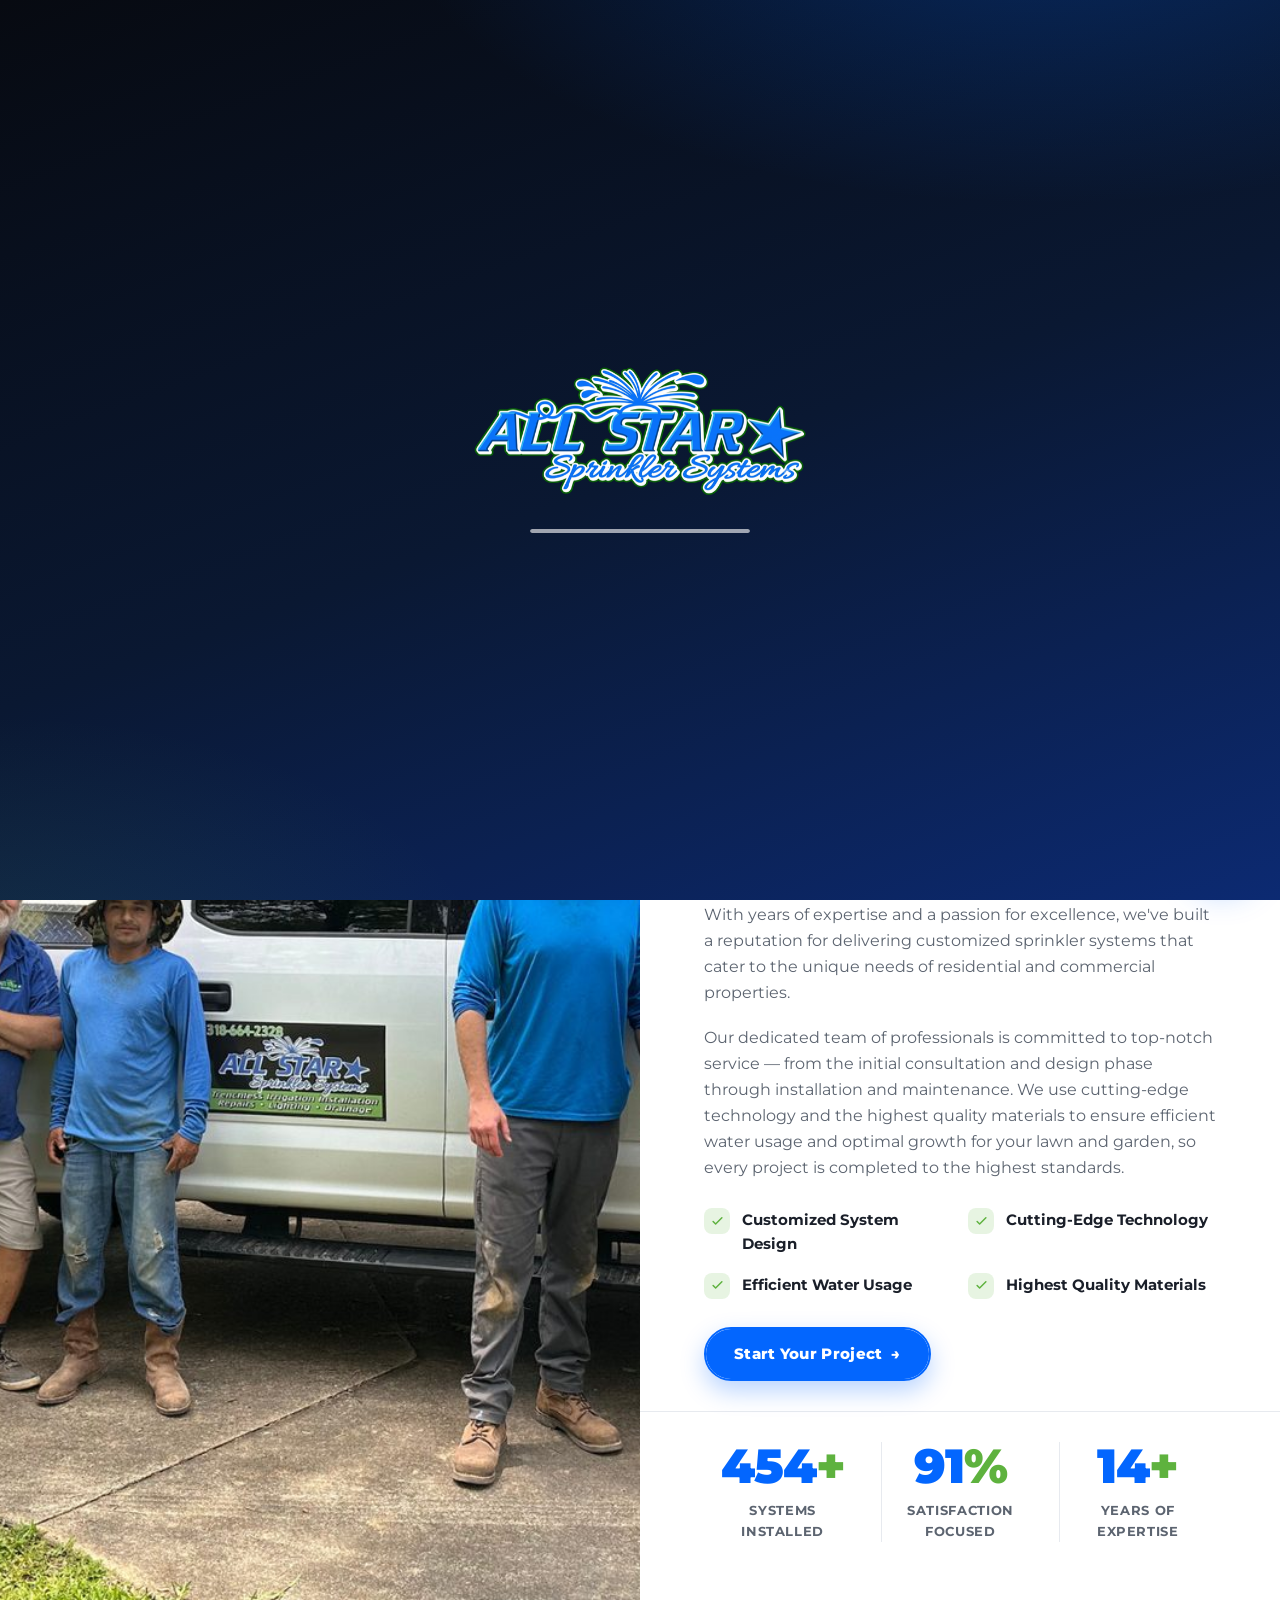
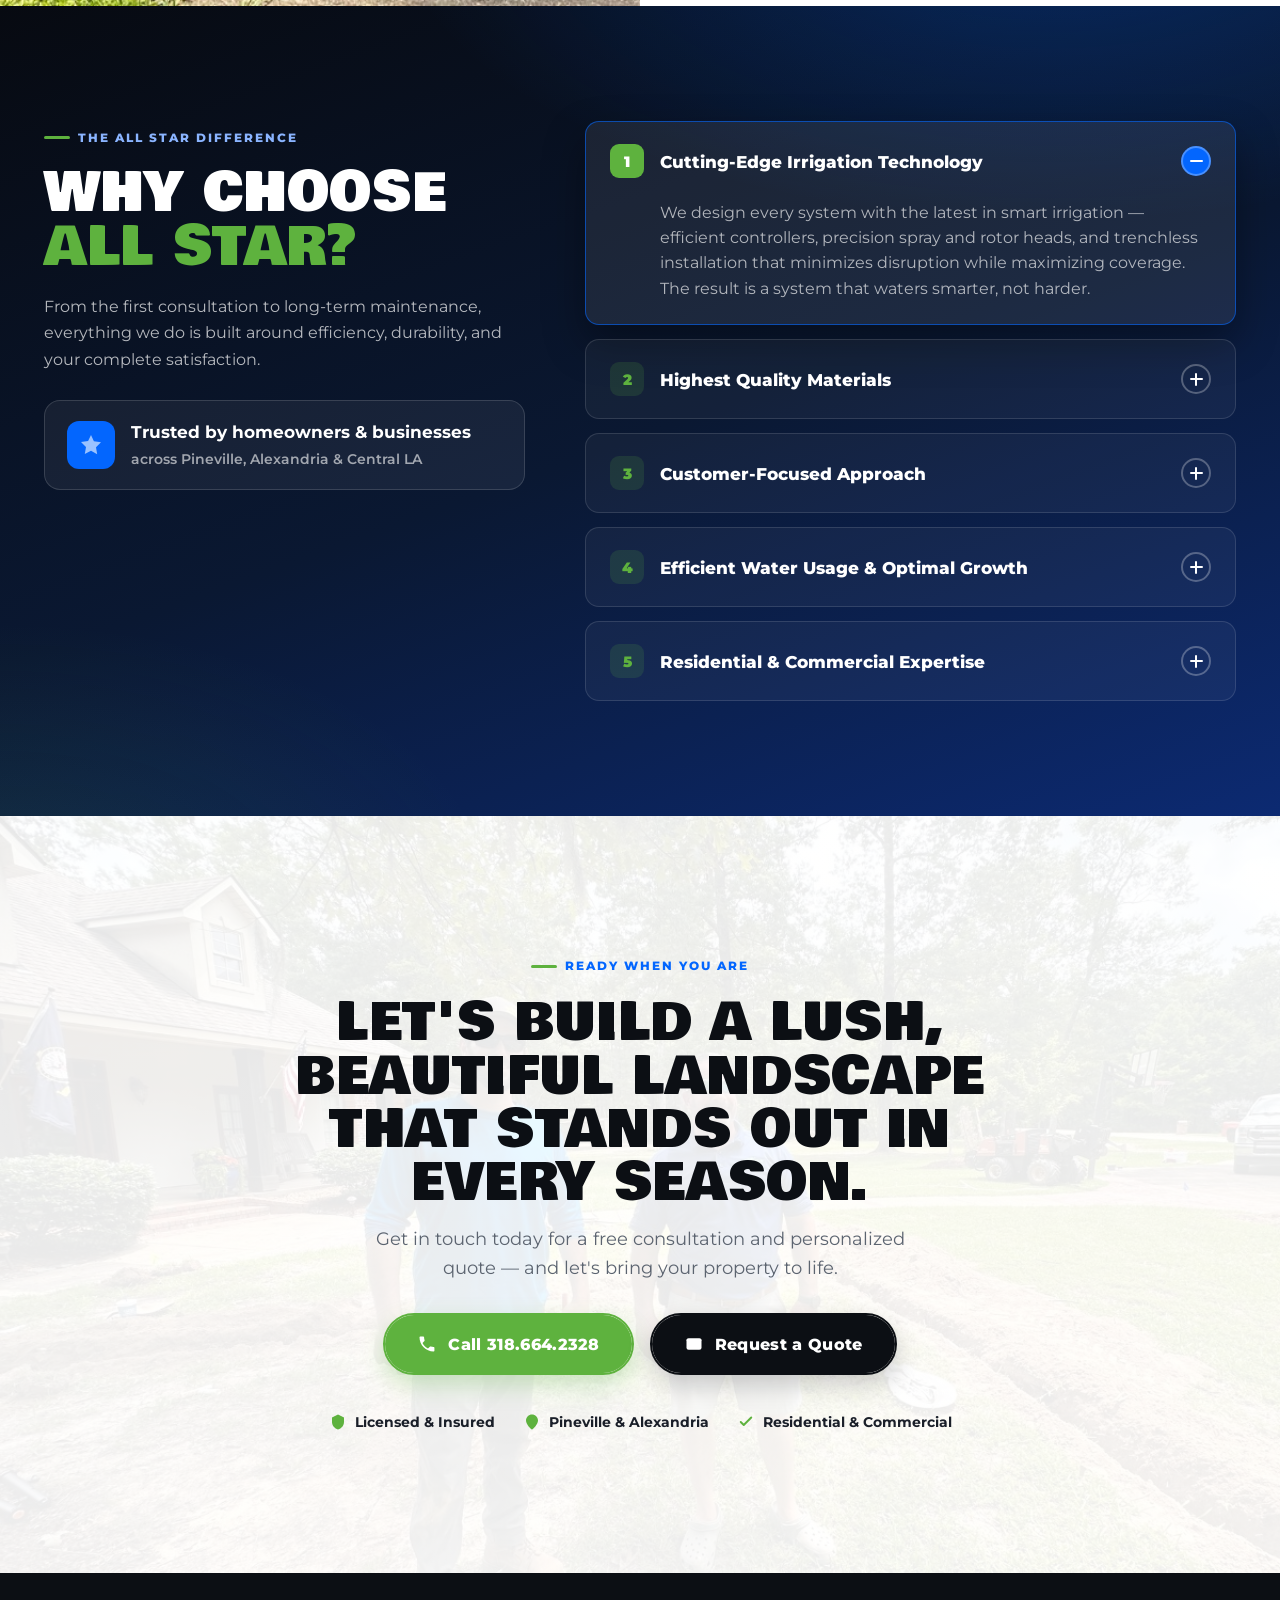
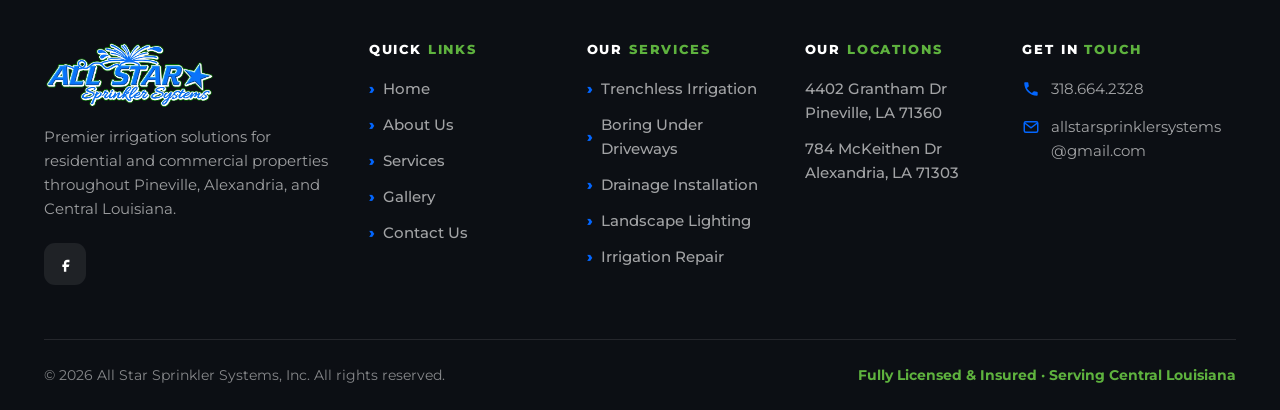
<file: about.html>
<!DOCTYPE html>
<html lang="en">
<head>
<script>document.documentElement.classList.add('js');try{var n=(performance.getEntriesByType&&performance.getEntriesByType('navigation')[0])||{};var t=n.type||'navigate';var s=sessionStorage.getItem('asss_seen');sessionStorage.setItem('asss_seen','1');if(s&&t!=='reload'){document.documentElement.classList.add('no-preloader','entered');}}catch(e){}</script>
<meta charset="UTF-8">
<meta name="viewport" content="width=device-width, initial-scale=1.0">
<title>About Us | All Star Sprinkler Systems, Inc.</title>
<meta name="description" content="Learn about All Star Sprinkler Systems, Inc. — your trusted local partner for premier irrigation, drainage, and landscape lighting in Pineville & Alexandria, Louisiana.">
<link rel="preconnect" href="https://fonts.googleapis.com">
<link rel="preconnect" href="https://fonts.gstatic.com" crossorigin>
<link href="https://fonts.googleapis.com/css2?family=Bowlby+One&family=Montserrat:ital,wght@0,400;0,500;0,600;0,700;0,800;0,900&display=swap" rel="stylesheet">
<link rel="stylesheet" href="styles.css">
</head>
<body>

<!-- ========================= PRELOADER ========================= -->
<div class="preloader" id="preloader" role="status" aria-label="Loading">
  <img src="images/logo.png" alt="All Star Sprinkler Systems" class="preloader-logo">
  <div class="preloader-bar" aria-hidden="true"><span></span></div>
</div>

<!-- ========================= HEADER ========================= -->
<header id="header">
  <!-- Utility top bar -->
  <div class="topbar">
    <div class="topbar-inner">
      <a href="index.html#faqs" class="tb-link">FAQs</a>
      <a href="contact.html" class="tb-link">Request a Quote</a>
      <a href="contact.html" class="tb-link">Contact</a>
      <span class="tb-sep"></span>
      <a href="mailto:allstarsprinklersystems@gmail.com" class="tb-mail">
        <svg viewBox="0 0 24 24" fill="none" aria-hidden="true"><rect x="3" y="5" width="18" height="14" rx="2" stroke="currentColor" stroke-width="2"/><path d="m4 7 8 6 8-6" stroke="currentColor" stroke-width="2" stroke-linecap="round"/></svg>
        Email Us
      </a>
      <a href="tel:13186642328" class="tb-phone">
        <svg viewBox="0 0 24 24" fill="none" aria-hidden="true"><path d="M6.6 10.8c1.4 2.8 3.8 5.1 6.6 6.6l2.2-2.2c.3-.3.7-.4 1-.2 1.1.4 2.3.6 3.5.6.6 0 1 .4 1 1V20c0 .6-.4 1-1 1C10.6 21 3 13.4 3 4c0-.6.4-1 1-1h3.5c.6 0 1 .4 1 1 0 1.2.2 2.4.6 3.5.1.4 0 .8-.2 1l-2.3 2.3Z" fill="currentColor"/></svg>
        318.664.2328
      </a>
    </div>
  </div>
  <!-- Main nav bar -->
  <div class="nav">
    <a href="/" class="logo" aria-label="All Star Sprinkler Systems home">
      <img src="images/logo.png" alt="All Star Sprinkler Systems, Inc." class="logo-img">
    </a>
    <nav class="center" id="primaryNav">
      <div class="nav-panel-head">
        <img src="images/logo.png" class="np-logo" alt="All Star Sprinkler Systems, Inc.">
        <button class="nav-close" id="navClose" aria-label="Close menu">
          <svg viewBox="0 0 24 24" fill="none"><path d="M6 6l12 12M18 6 6 18" stroke="currentColor" stroke-width="2.4" stroke-linecap="round"/></svg>
        </button>
      </div>
      <a href="/">Home</a>
      <a href="about.html" class="active">About Us</a>
      <div class="has-dropdown">
        <a href="index.html#services" class="drop-toggle">Services
          <svg class="chev" viewBox="0 0 24 24" fill="none" aria-hidden="true"><path d="m6 9 6 6 6-6" stroke="currentColor" stroke-width="2.4" stroke-linecap="round" stroke-linejoin="round"/></svg>
        </a>
        <!-- Full-width mega menu -->
        <div class="mega">
          <div class="mega-inner">
            <div class="mega-intro">
              <span class="mega-eyebrow">Our Services</span>
              <h4>Complete irrigation &amp; landscape solutions</h4>
              <p>Trenchless installs, drainage, lighting, and repairs — designed, installed, and maintained by one dedicated local team.</p>
              <a href="contact.html" class="btn btn-green">Get a Free Quote <span class="arrow">→</span></a>
              <div class="mega-trust">
                <span><svg viewBox="0 0 24 24" fill="none"><path d="M12 2 4 6v6c0 5 3.4 8.5 8 10 4.6-1.5 8-5 8-10V6l-8-4Z" fill="currentColor"/><path d="m9 12 2 2 4-4" stroke="#fff" stroke-width="2" stroke-linecap="round" stroke-linejoin="round"/></svg> Fully Licensed &amp; Insured</span>
                <span><svg viewBox="0 0 24 24" fill="none"><path d="m5 12 4 4 10-10" stroke="currentColor" stroke-width="2.6" stroke-linecap="round" stroke-linejoin="round"/></svg> Residential &amp; Commercial</span>
              </div>
            </div>
            <div class="mega-list">
              <a class="mega-item is-active" href="driveway-boring.html" data-i="0">
                <span class="mi-ic"><svg viewBox="0 0 24 24" fill="none"><path d="M3 12h4l2-7 3 14 2-7h7" stroke="currentColor" stroke-width="2.2" stroke-linecap="round" stroke-linejoin="round"/></svg></span>
                <span class="mi-tx"><b>Boring Under Sidewalks / Driveways</b><small>Directional boring beneath hardscapes</small></span>
                <span class="mi-go">→</span>
              </a>
              <a class="mega-item" href="drainage-installation.html" data-i="1">
                <span class="mi-ic"><svg viewBox="0 0 24 24" fill="none"><path d="M4 14c0-3 3-5 8-12 5 7 8 9 8 12a8 8 0 0 1-16 0Z" fill="currentColor"/></svg></span>
                <span class="mi-tx"><b>Drainage Installation</b><small>French drains &amp; surface drainage</small></span>
                <span class="mi-go">→</span>
              </a>
              <a class="mega-item" href="landscape-lighting.html" data-i="2">
                <span class="mi-ic"><svg viewBox="0 0 24 24" fill="none"><circle cx="12" cy="12" r="4" fill="currentColor"/><path d="M12 2v3M12 19v3M2 12h3M19 12h3M5 5l2 2M17 17l2 2M19 5l-2 2M7 17l-2 2" stroke="currentColor" stroke-width="2" stroke-linecap="round"/></svg></span>
                <span class="mi-tx"><b>Landscape Lighting</b><small>Elegant, energy-efficient lighting</small></span>
                <span class="mi-go">→</span>
              </a>
              <a class="mega-item" href="trenchless-irrigation.html" data-i="3">
                <span class="mi-ic"><svg viewBox="0 0 24 24" fill="none"><path d="M12 2c-.6 0-1 .4-1.2.9C9 8.5 4 10.5 4 15.5 4 19.6 7.6 23 12 23s8-3.4 8-7.5C20 10.5 15 8.5 13.2 2.9 13 2.4 12.6 2 12 2Z" fill="currentColor"/></svg></span>
                <span class="mi-tx"><b>Irrigation Installation — Trenchless</b><small>Full sprinkler systems, minimal disruption</small></span>
                <span class="mi-go">→</span>
              </a>
              <a class="mega-item" href="irrigation-repair.html" data-i="4">
                <span class="mi-ic"><svg viewBox="0 0 24 24" fill="none"><path d="M14.7 6.3a4 4 0 0 0-5.6 5.6l-6 6 1.4 1.4 6-6a4 4 0 0 0 5.6-5.6l-2.5 2.5-1.9-1.9 2.5-2.5Z" fill="currentColor"/><path d="m15 15 5 5" stroke="currentColor" stroke-width="2" stroke-linecap="round"/></svg></span>
                <span class="mi-tx"><b>Irrigation Repair</b><small>Leaks, heads, controllers &amp; coverage</small></span>
                <span class="mi-go">→</span>
              </a>
            </div>
            <div class="mega-media">
              <a class="mega-card is-active" href="driveway-boring.html" data-i="0"><img src="images/15.jpg" alt="Directional boring machine at work" loading="lazy"><span class="mm-cap"><b>Boring Under Sidewalks / Driveways</b><span>View service →</span></span></a>
              <a class="mega-card" href="drainage-installation.html" data-i="1"><img src="images/7.jpg" alt="Drainage line installation" loading="lazy"><span class="mm-cap"><b>Drainage Installation</b><span>View service →</span></span></a>
              <a class="mega-card" href="landscape-lighting.html" data-i="2"><img src="images/9.jpg" alt="Finished landscape" loading="lazy"><span class="mm-cap"><b>Landscape Lighting</b><span>View service →</span></span></a>
              <a class="mega-card" href="trenchless-irrigation.html" data-i="3"><img src="images/13.jpg" alt="Trenchless irrigation install" loading="lazy"><span class="mm-cap"><b>Irrigation Installation — Trenchless</b><span>View service →</span></span></a>
              <a class="mega-card" href="irrigation-repair.html" data-i="4"><img src="images/1.jpg" alt="Irrigation system repair" loading="lazy"><span class="mm-cap"><b>Irrigation Repair</b><span>View service →</span></span></a>
            </div>
          </div>
        </div>
      </div>
      <a href="gallery.html">Gallery</a>
      <a href="contact.html">Contact Us</a>
      <a href="contact.html" class="nav-menu-cta">Get a Quote →</a>
      <div class="nav-panel-contact">
        <a href="tel:13186642328"><svg viewBox="0 0 24 24" fill="none"><path d="M6.6 10.8c1.4 2.8 3.8 5.1 6.6 6.6l2.2-2.2c.3-.3.7-.4 1-.2 1.1.4 2.3.6 3.5.6.6 0 1 .4 1 1V20c0 .6-.4 1-1 1C10.6 21 3 13.4 3 4c0-.6.4-1 1-1h3.5c.6 0 1 .4 1 1 0 1.2.2 2.4.6 3.5.1.4 0 .8-.2 1l-2.3 2.3Z" fill="currentColor"/></svg>318.664.2328</a>
        <a href="mailto:allstarsprinklersystems@gmail.com"><svg viewBox="0 0 24 24" fill="none"><rect x="3" y="5" width="18" height="14" rx="2" stroke="currentColor" stroke-width="2"/><path d="m4 7 8 6 8-6" stroke="currentColor" stroke-width="2" stroke-linecap="round"/></svg>allstarsprinklersystems@gmail.com</a>
        <p class="npc-addr"><svg viewBox="0 0 24 24" fill="none"><path d="M12 2C7.6 2 4 5.6 4 10c0 5.5 7 11.5 7.3 11.8.4.3.9.3 1.3 0C13 21.5 20 15.5 20 10c0-4.4-3.6-8-8-8Z" fill="currentColor"/><circle cx="12" cy="10" r="3" fill="#fff"/></svg>Serving Pineville, Alexandria &amp; Central Louisiana</p>
      </div>
    </nav>
    <div class="nav-cta">
      <a href="https://www.facebook.com/people/All-Star-Sprinkler-Systems-Inc/100075963552966/" target="_blank" rel="noopener" class="nav-mini nav-mini-fb" aria-label="Facebook">
        <svg viewBox="0 0 24 24" fill="currentColor"><path d="M14 9h3V6h-3c-2.2 0-4 1.8-4 4v2H8v3h2v6h3v-6h3l1-3h-4v-2c0-.6.4-1 1-1Z"/></svg>
      </a>
      <a href="contact.html" class="btn btn-green">Get a Quote</a>
      <button class="burger" id="burger" aria-label="Toggle menu"><span></span><span></span><span></span></button>
    </div>
  </div>
  <div class="nav-overlay" id="navOverlay" aria-hidden="true"></div>
</header>


<!-- ========================= PAGE HERO ========================= -->
<section class="page-hero">
  <div class="wrap">
    <span class="hero-eyebrow">Who We Are</span>
    <h1>ABOUT ALL STAR</h1>
    <p>Your trusted local partner for premier irrigation, drainage, and landscape lighting across Central Louisiana.</p>
  </div>
</section>

<!-- ========================= STORY ========================= -->
<section class="about" id="about">
  <div class="about-split">
    <div class="about-media reveal">
      <img src="images/2-2.jpg" alt="The All Star Sprinkler Systems team and service truck">
    </div>
    <div class="about-copy reveal">
      <span class="eyebrow">Our Story</span>
      <h2>Built on expertise, driven by a passion for excellence</h2>
      <p>Welcome to <strong>All Star Sprinkler Systems, Inc.</strong>, your trusted partner for premier irrigation solutions in Pineville, Louisiana. With years of expertise and a passion for excellence, we've built a reputation for delivering customized sprinkler systems that cater to the unique needs of residential and commercial properties.</p>
      <p>Our dedicated team of professionals is committed to top-notch service — from the initial consultation and design phase through installation and maintenance. We use cutting-edge technology and the highest quality materials to ensure efficient water usage and optimal growth for your lawn and garden, so every project is completed to the highest standards.</p>
      <div class="about-feats">
        <div class="f"><span class="ck"><svg viewBox="0 0 24 24" fill="none"><path d="m5 12 4 4 10-10" stroke="currentColor" stroke-width="2.4" stroke-linecap="round" stroke-linejoin="round"/></svg></span><span>Customized System Design</span></div>
        <div class="f"><span class="ck"><svg viewBox="0 0 24 24" fill="none"><path d="m5 12 4 4 10-10" stroke="currentColor" stroke-width="2.4" stroke-linecap="round" stroke-linejoin="round"/></svg></span><span>Cutting-Edge Technology</span></div>
        <div class="f"><span class="ck"><svg viewBox="0 0 24 24" fill="none"><path d="m5 12 4 4 10-10" stroke="currentColor" stroke-width="2.4" stroke-linecap="round" stroke-linejoin="round"/></svg></span><span>Efficient Water Usage</span></div>
        <div class="f"><span class="ck"><svg viewBox="0 0 24 24" fill="none"><path d="m5 12 4 4 10-10" stroke="currentColor" stroke-width="2.4" stroke-linecap="round" stroke-linejoin="round"/></svg></span><span>Highest Quality Materials</span></div>
      </div>
      <a href="contact.html" class="btn btn-blue">Start Your Project <span class="arrow">→</span></a>
    </div>
    <div class="about-stats reveal">
      <div class="stat"><div class="n" data-count="500"><span>+</span></div><div class="l">Systems Installed</div></div>
      <div class="stat"><div class="n" data-count="100"><span>%</span></div><div class="l">Satisfaction Focused</div></div>
      <div class="stat"><div class="n" data-count="15"><span>+</span></div><div class="l">Years of Expertise</div></div>
    </div>
  </div>
</section>

<!-- ========================= WHY CHOOSE US ========================= -->
<section class="why section-dark" id="faqs">
  <div class="wrap why-grid">
    <div class="why-left reveal">
      <span class="eyebrow">The All Star Difference</span>
      <h2>WHY CHOOSE <span class="hl">ALL STAR?</span></h2>
      <p>From the first consultation to long-term maintenance, everything we do is built around efficiency, durability, and your complete satisfaction.</p>
      <div class="why-badge">
        <span class="ic" aria-hidden="true"><svg viewBox="0 0 24 24" fill="none"><path d="m12 2 2.9 6.3L22 9.3l-5 4.9 1.2 7L12 17.8 5.8 21l1.2-7-5-4.9 7.1-1L12 2Z" fill="currentColor"/></svg></span>
        <div><b>Trusted by homeowners &amp; businesses</b><span>across Pineville, Alexandria &amp; Central LA</span></div>
      </div>
    </div>
    <div class="acc">
      <div class="acc-item active">
        <button class="acc-q"><span class="qn">1</span> Cutting-Edge Irrigation Technology <span class="plus" aria-hidden="true"></span></button>
        <div class="acc-a"><div class="acc-a-inner">We design every system with the latest in smart irrigation — efficient controllers, precision spray and rotor heads, and trenchless installation that minimizes disruption while maximizing coverage. The result is a system that waters smarter, not harder.</div></div>
      </div>
      <div class="acc-item">
        <button class="acc-q"><span class="qn">2</span> Highest Quality Materials <span class="plus" aria-hidden="true"></span></button>
        <div class="acc-a"><div class="acc-a-inner">We never cut corners on components. From durable piping to commercial-grade heads and valves, we use only the highest quality materials so your system delivers reliable, efficient performance season after season.</div></div>
      </div>
      <div class="acc-item">
        <button class="acc-q"><span class="qn">3</span> Customer-Focused Approach <span class="plus" aria-hidden="true"></span></button>
        <div class="acc-a"><div class="acc-a-inner">Our customer-focused approach guarantees every project is completed to the highest standards. We listen first, design around your property's unique needs, and stay with you from consultation and design through installation and ongoing maintenance.</div></div>
      </div>
      <div class="acc-item">
        <button class="acc-q"><span class="qn">4</span> Efficient Water Usage &amp; Optimal Growth <span class="plus" aria-hidden="true"></span></button>
        <div class="acc-a"><div class="acc-a-inner">A healthy, vibrant landscape starts with water delivered exactly where and when it's needed. Our designs optimize water usage to promote optimal growth for your lawn and garden — saving water and keeping your landscape lush.</div></div>
      </div>
      <div class="acc-item">
        <button class="acc-q"><span class="qn">5</span> Residential &amp; Commercial Expertise <span class="plus" aria-hidden="true"></span></button>
        <div class="acc-a"><div class="acc-a-inner">Whether it's a backyard or a large commercial property, our team has the experience to scale. We deliver customized sprinkler systems built to the unique demands of each project, large or small.</div></div>
      </div>
    </div>
  </div>
</section>

<!-- ========================= CTA ========================= -->
<section class="cta" id="contact">
  <div class="wrap">
    <div class="cta-inner reveal">
      <span class="eyebrow">Ready When You Are</span>
      <h2>Let's build a lush, beautiful landscape that stands out in every season.</h2>
      <p>Get in touch today for a free consultation and personalized quote — and let's bring your property to life.</p>
      <div class="cta-actions">
        <a href="tel:13186642328" class="btn btn-green btn-lg">
          <svg viewBox="0 0 24 24" fill="none" aria-hidden="true"><path d="M6.6 10.8c1.4 2.8 3.8 5.1 6.6 6.6l2.2-2.2c.3-.3.7-.4 1-.2 1.1.4 2.3.6 3.5.6.6 0 1 .4 1 1V20c0 .6-.4 1-1 1C10.6 21 3 13.4 3 4c0-.6.4-1 1-1h3.5c.6 0 1 .4 1 1 0 1.2.2 2.4.6 3.5.1.4 0 .8-.2 1l-2.3 2.3Z" fill="currentColor"/></svg>
          Call 318.664.2328
        </a>
        <a href="contact.html" class="btn btn-dark btn-lg">
          <svg viewBox="0 0 24 24" fill="none" aria-hidden="true"><rect x="3" y="5" width="18" height="14" rx="2.5" fill="currentColor"/><path d="m4 7 8 6 8-6" stroke="#fff" stroke-width="1.8" stroke-linecap="round" stroke-linejoin="round"/></svg>
          Request a Quote
        </a>
      </div>
      <div class="cta-trust">
        <span><svg viewBox="0 0 24 24" fill="none"><path d="M12 2 4 6v6c0 5 3.4 8.5 8 10 4.6-1.5 8-5 8-10V6l-8-4Z" fill="currentColor"/></svg> Licensed &amp; Insured</span>
        <span><svg viewBox="0 0 24 24" fill="none"><path d="M12 2C7.6 2 4 5.6 4 10c0 5.5 7 11.5 7.3 11.8.4.3.9.3 1.3 0C13 21.5 20 15.5 20 10c0-4.4-3.6-8-8-8Z" fill="currentColor"/></svg> Pineville &amp; Alexandria</span>
        <span><svg viewBox="0 0 24 24" fill="none"><path d="m5 12 4 4 10-10" stroke="currentColor" stroke-width="2.6" stroke-linecap="round" stroke-linejoin="round"/></svg> Residential &amp; Commercial</span>
      </div>
    </div>
  </div>
</section>


<!-- ========================= FOOTER ========================= -->
<footer>
  <div class="wrap">
    <div class="foot-grid">
      <div class="foot-brand">
        <a href="/" class="logo">
          <img src="images/logo.png" alt="All Star Sprinkler Systems, Inc." class="logo-img">
        </a>
        <p>Premier irrigation solutions for residential and commercial properties throughout Pineville, Alexandria, and Central Louisiana.</p>
        <div class="foot-social">
          <a href="https://www.facebook.com/people/All-Star-Sprinkler-Systems-Inc/100075963552966/" target="_blank" rel="noopener" aria-label="Facebook"><svg viewBox="0 0 24 24" fill="currentColor"><path d="M14 9h3V6h-3c-2.2 0-4 1.8-4 4v2H8v3h2v6h3v-6h3l1-3h-4v-2c0-.6.4-1 1-1Z"/></svg></a>
        </div>
      </div>
      <div>
        <h4>Quick <span>Links</span></h4>
        <nav class="foot-links">
          <a href="/">Home</a>
          <a href="about.html">About Us</a>
          <a href="index.html#services">Services</a>
          <a href="gallery.html">Gallery</a>
          <a href="contact.html">Contact Us</a>
        </nav>
      </div>
      <div>
        <h4>Our <span>Services</span></h4>
        <nav class="foot-links">
          <a href="trenchless-irrigation.html">Trenchless Irrigation</a>
          <a href="driveway-boring.html">Boring Under Driveways</a>
          <a href="drainage-installation.html">Drainage Installation</a>
          <a href="landscape-lighting.html">Landscape Lighting</a>
          <a href="irrigation-repair.html">Irrigation Repair</a>
        </nav>
      </div>
      <div>
        <h4>Our <span>Locations</span></h4>
        <ul class="foot-links">
          <li>4402 Grantham Dr<br>Pineville, LA 71360</li>
          <li>784 McKeithen Dr<br>Alexandria, LA 71303</li>
        </ul>
      </div>
      <div>
        <h4>Get In <span>Touch</span></h4>
        <ul class="foot-contact">
          <li><svg viewBox="0 0 24 24" fill="none"><path d="M6.6 10.8c1.4 2.8 3.8 5.1 6.6 6.6l2.2-2.2c.3-.3.7-.4 1-.2 1.1.4 2.3.6 3.5.6.6 0 1 .4 1 1V20c0 .6-.4 1-1 1C10.6 21 3 13.4 3 4c0-.6.4-1 1-1h3.5c.6 0 1 .4 1 1 0 1.2.2 2.4.6 3.5.1.4 0 .8-.2 1l-2.3 2.3Z" fill="currentColor"/></svg><a href="tel:13186642328">318.664.2328</a></li>
          <li><svg viewBox="0 0 24 24" fill="none"><rect x="3" y="5" width="18" height="14" rx="2" stroke="currentColor" stroke-width="2"/><path d="m4 7 8 6 8-6" stroke="currentColor" stroke-width="2" stroke-linecap="round"/></svg><a href="mailto:allstarsprinklersystems@gmail.com" style="word-break:break-word">allstarsprinklersystems@gmail.com</a></li>
        </ul>
      </div>
    </div>
    <div class="foot-bottom">
      <p>© <span id="year"></span> All Star Sprinkler Systems, Inc. All rights reserved.</p>
      <p class="lic">Fully Licensed &amp; Insured · Serving Central Louisiana</p>
    </div>
  </div>
</footer>

<!-- ========================= DESKTOP FLOATING CONTACT ========================= -->
<div class="fab-wrap" id="fabWrap">
  <div class="fab-panel" id="fabPanel" role="dialog" aria-label="Contact us">
    <div class="fab-head">
      <div><b>Get in touch</b><span>We'll get right back to you</span></div>
      <button class="fab-close" id="fabClose" aria-label="Close"><svg viewBox="0 0 24 24" fill="none"><path d="M6 6l12 12M18 6L6 18" stroke="currentColor" stroke-width="2.4" stroke-linecap="round"/></svg></button>
    </div>
    <div class="fab-body">
      <a href="tel:13186642328" class="btn btn-green fab-call">
        <svg viewBox="0 0 24 24" fill="none"><path d="M6.6 10.8c1.4 2.8 3.8 5.1 6.6 6.6l2.2-2.2c.3-.3.7-.4 1-.2 1.1.4 2.3.6 3.5.6.6 0 1 .4 1 1V20c0 .6-.4 1-1 1C10.6 21 3 13.4 3 4c0-.6.4-1 1-1h3.5c.6 0 1 .4 1 1 0 1.2.2 2.4.6 3.5.1.4 0 .8-.2 1l-2.3 2.3Z" fill="currentColor"/></svg>
        Call Now · 318.664.2328
      </a>
      <div class="fab-or"><span>or send a message</span></div>
      <form class="fab-form" id="fabForm" onsubmit="return fabSubmit(event)">
        <input type="text" name="name" placeholder="Your name" aria-label="Your name" required>
        <input type="tel" name="phone" placeholder="Phone number" aria-label="Phone number" required>
        <textarea name="msg" rows="3" placeholder="How can we help?" aria-label="Message"></textarea>
        <button type="submit" class="btn btn-blue">Send Message <span class="arrow">→</span></button>
      </form>
    </div>
  </div>
  <button class="fab-toggle" id="fabToggle" aria-label="Open contact options" aria-expanded="false">
    <svg class="ic-msg" viewBox="0 0 24 24" fill="none"><path d="M4 5h16c.6 0 1 .4 1 1v10c0 .6-.4 1-1 1H8l-4 4V6c0-.6.4-1 1-1Z" fill="currentColor"/><circle cx="9" cy="11" r="1.3" fill="#fff"/><circle cx="13" cy="11" r="1.3" fill="#fff"/><circle cx="17" cy="11" r="1.3" fill="#fff"/></svg>
    <svg class="ic-close" viewBox="0 0 24 24" fill="none"><path d="M6 6l12 12M18 6L6 18" stroke="currentColor" stroke-width="2.6" stroke-linecap="round"/></svg>
  </button>
</div>


<!-- ========================= MOBILE STICKY ACTION BAR ========================= -->
<nav class="mobile-bar" id="mobileBar" aria-label="Quick actions">
  <a class="call" href="tel:13186642328">
    <svg viewBox="0 0 24 24" fill="none"><path d="M6.6 10.8c1.4 2.8 3.8 5.1 6.6 6.6l2.2-2.2c.3-.3.7-.4 1-.2 1.1.4 2.3.6 3.5.6.6 0 1 .4 1 1V20c0 .6-.4 1-1 1C10.6 21 3 13.4 3 4c0-.6.4-1 1-1h3.5c.6 0 1 .4 1 1 0 1.2.2 2.4.6 3.5.1.4 0 .8-.2 1l-2.3 2.3Z" fill="currentColor"/></svg>
    <span>Call</span>
  </a>
  <a href="contact.html">
    <svg viewBox="0 0 24 24" fill="none"><path d="M4 5h16c.6 0 1 .4 1 1v10c0 .6-.4 1-1 1H8l-4 4V6c0-.6.4-1 1-1Z" fill="currentColor"/></svg>
    <span>Message</span>
  </a>
  <a href="https://www.google.com/maps/dir/?api=1&destination=4402%20Grantham%20Dr%2C%20Pineville%2C%20LA%2071360" target="_blank" rel="noopener">
    <svg viewBox="0 0 24 24" fill="none"><path d="M21.4 11.3 12.7 2.6a1 1 0 0 0-1.4 0L2.6 11.3a1 1 0 0 0 0 1.4l8.7 8.7a1 1 0 0 0 1.4 0l8.7-8.7a1 1 0 0 0 0-1.4Z" fill="currentColor"/><path d="m10 14 1-3 4-1-1 3-4 1Z" fill="#fff"/></svg>
    <span>Directions</span>
  </a>
  <a href="index.html#services">
    <svg viewBox="0 0 24 24" fill="none"><rect x="3" y="3" width="7" height="7" rx="1.6" fill="currentColor"/><rect x="14" y="3" width="7" height="7" rx="1.6" fill="currentColor"/><rect x="3" y="14" width="7" height="7" rx="1.6" fill="currentColor"/><rect x="14" y="14" width="7" height="7" rx="1.6" fill="currentColor"/></svg>
    <span>Services</span>
  </a>
</nav>

<script src="main.js"></script>
</body>
</html>
</file>
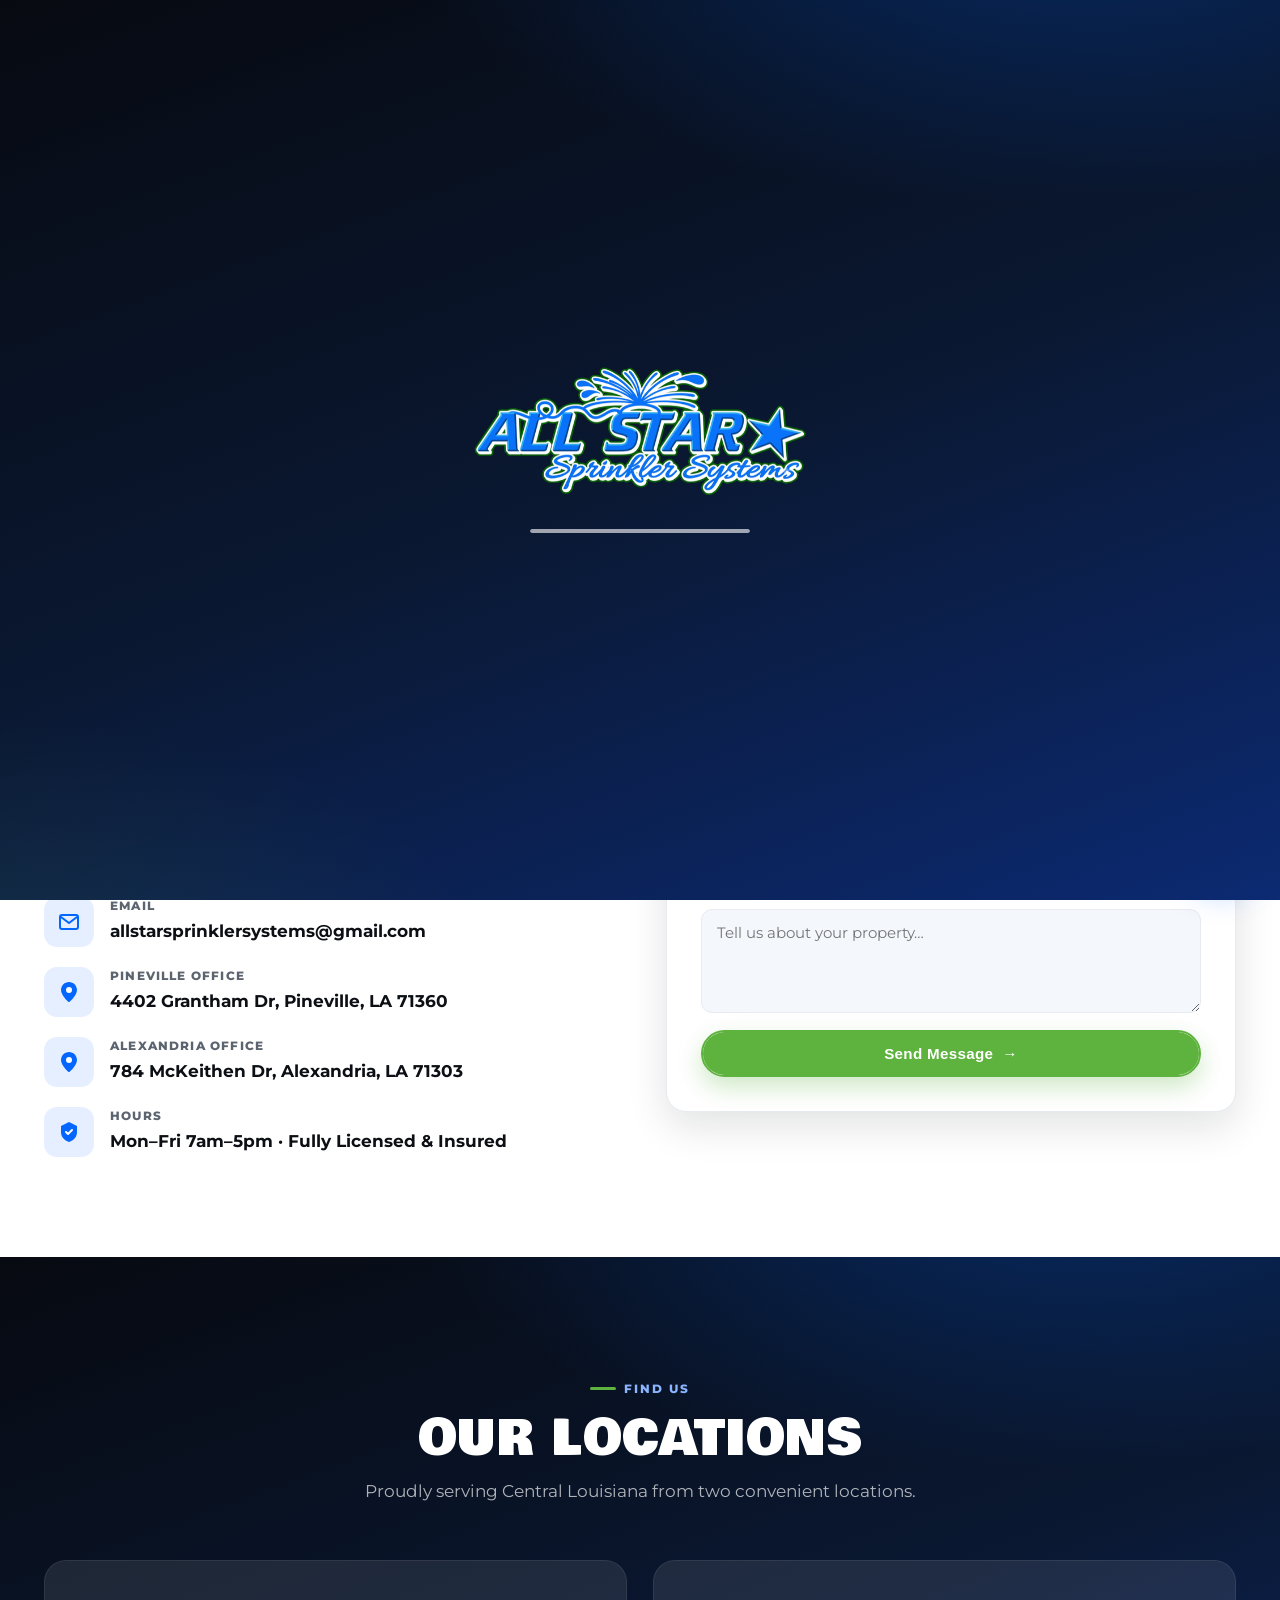
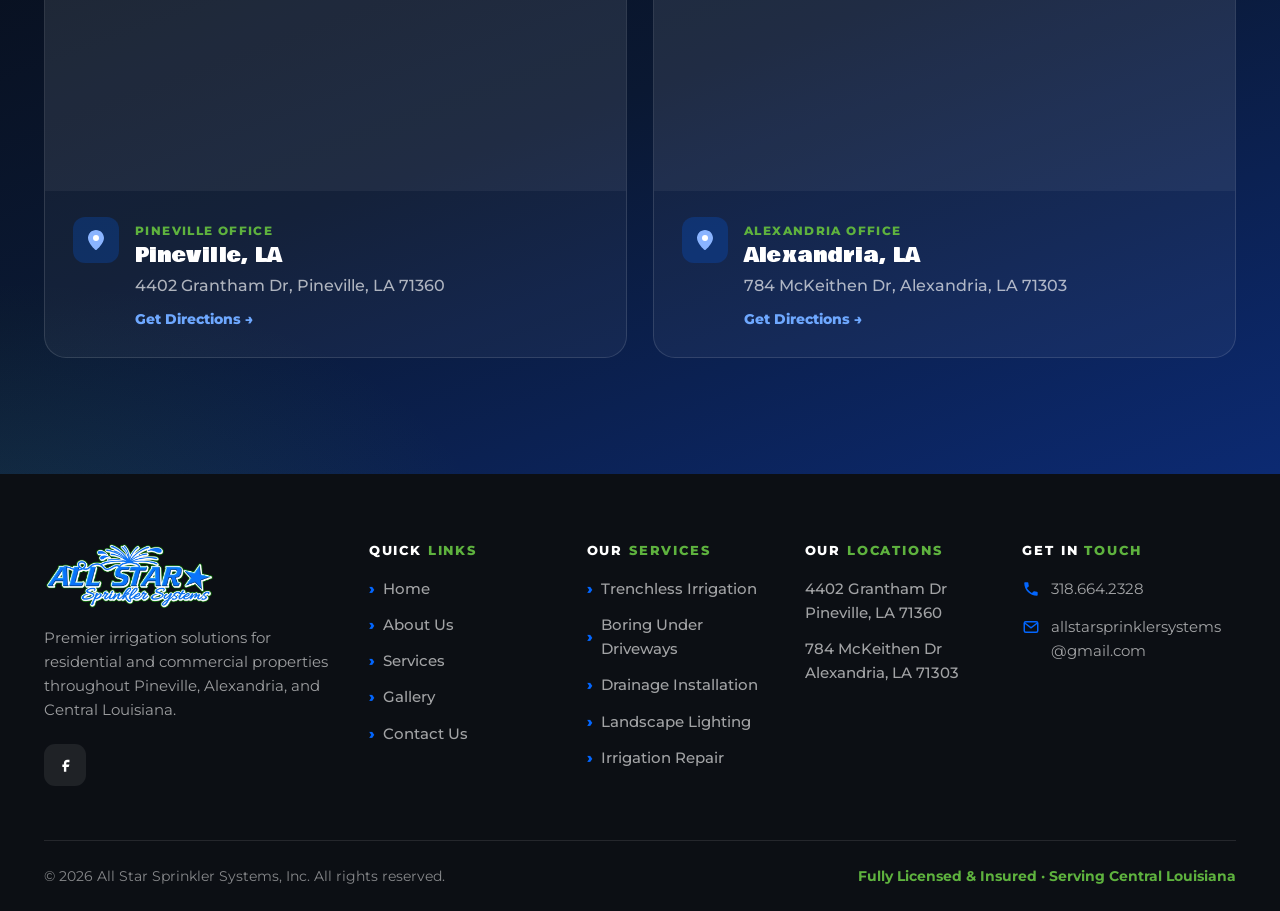
<file: contact.html>
<!DOCTYPE html>
<html lang="en">
<head>
<script>document.documentElement.classList.add('js');try{var n=(performance.getEntriesByType&&performance.getEntriesByType('navigation')[0])||{};var t=n.type||'navigate';var s=sessionStorage.getItem('asss_seen');sessionStorage.setItem('asss_seen','1');if(s&&t!=='reload'){document.documentElement.classList.add('no-preloader','entered');}}catch(e){}</script>
<meta charset="UTF-8">
<meta name="viewport" content="width=device-width, initial-scale=1.0">
<title>Contact Us | All Star Sprinkler Systems, Inc.</title>
<meta name="description" content="Contact All Star Sprinkler Systems for a free irrigation consultation and quote. Serving Pineville & Alexandria, Louisiana. Call 318.664.2328.">
<link rel="preconnect" href="https://fonts.googleapis.com">
<link rel="preconnect" href="https://fonts.gstatic.com" crossorigin>
<link href="https://fonts.googleapis.com/css2?family=Bowlby+One&family=Montserrat:ital,wght@0,400;0,500;0,600;0,700;0,800;0,900&display=swap" rel="stylesheet">
<link rel="stylesheet" href="styles.css">
</head>
<body>

<!-- ========================= PRELOADER ========================= -->
<div class="preloader" id="preloader" role="status" aria-label="Loading">
  <img src="images/logo.png" alt="All Star Sprinkler Systems" class="preloader-logo">
  <div class="preloader-bar" aria-hidden="true"><span></span></div>
</div>

<!-- ========================= HEADER ========================= -->
<header id="header">
  <!-- Utility top bar -->
  <div class="topbar">
    <div class="topbar-inner">
      <a href="index.html#faqs" class="tb-link">FAQs</a>
      <a href="contact.html" class="tb-link">Request a Quote</a>
      <a href="contact.html" class="tb-link">Contact</a>
      <span class="tb-sep"></span>
      <a href="mailto:allstarsprinklersystems@gmail.com" class="tb-mail">
        <svg viewBox="0 0 24 24" fill="none" aria-hidden="true"><rect x="3" y="5" width="18" height="14" rx="2" stroke="currentColor" stroke-width="2"/><path d="m4 7 8 6 8-6" stroke="currentColor" stroke-width="2" stroke-linecap="round"/></svg>
        Email Us
      </a>
      <a href="tel:13186642328" class="tb-phone">
        <svg viewBox="0 0 24 24" fill="none" aria-hidden="true"><path d="M6.6 10.8c1.4 2.8 3.8 5.1 6.6 6.6l2.2-2.2c.3-.3.7-.4 1-.2 1.1.4 2.3.6 3.5.6.6 0 1 .4 1 1V20c0 .6-.4 1-1 1C10.6 21 3 13.4 3 4c0-.6.4-1 1-1h3.5c.6 0 1 .4 1 1 0 1.2.2 2.4.6 3.5.1.4 0 .8-.2 1l-2.3 2.3Z" fill="currentColor"/></svg>
        318.664.2328
      </a>
    </div>
  </div>
  <!-- Main nav bar -->
  <div class="nav">
    <a href="/" class="logo" aria-label="All Star Sprinkler Systems home">
      <img src="images/logo.png" alt="All Star Sprinkler Systems, Inc." class="logo-img">
    </a>
    <nav class="center" id="primaryNav">
      <div class="nav-panel-head">
        <img src="images/logo.png" class="np-logo" alt="All Star Sprinkler Systems, Inc.">
        <button class="nav-close" id="navClose" aria-label="Close menu">
          <svg viewBox="0 0 24 24" fill="none"><path d="M6 6l12 12M18 6 6 18" stroke="currentColor" stroke-width="2.4" stroke-linecap="round"/></svg>
        </button>
      </div>
      <a href="/">Home</a>
      <a href="about.html">About Us</a>
      <div class="has-dropdown">
        <a href="index.html#services" class="drop-toggle">Services
          <svg class="chev" viewBox="0 0 24 24" fill="none" aria-hidden="true"><path d="m6 9 6 6 6-6" stroke="currentColor" stroke-width="2.4" stroke-linecap="round" stroke-linejoin="round"/></svg>
        </a>
        <!-- Full-width mega menu -->
        <div class="mega">
          <div class="mega-inner">
            <div class="mega-intro">
              <span class="mega-eyebrow">Our Services</span>
              <h4>Complete irrigation &amp; landscape solutions</h4>
              <p>Trenchless installs, drainage, lighting, and repairs — designed, installed, and maintained by one dedicated local team.</p>
              <a href="contact.html" class="btn btn-green">Get a Free Quote <span class="arrow">→</span></a>
              <div class="mega-trust">
                <span><svg viewBox="0 0 24 24" fill="none"><path d="M12 2 4 6v6c0 5 3.4 8.5 8 10 4.6-1.5 8-5 8-10V6l-8-4Z" fill="currentColor"/><path d="m9 12 2 2 4-4" stroke="#fff" stroke-width="2" stroke-linecap="round" stroke-linejoin="round"/></svg> Fully Licensed &amp; Insured</span>
                <span><svg viewBox="0 0 24 24" fill="none"><path d="m5 12 4 4 10-10" stroke="currentColor" stroke-width="2.6" stroke-linecap="round" stroke-linejoin="round"/></svg> Residential &amp; Commercial</span>
              </div>
            </div>
            <div class="mega-list">
              <a class="mega-item is-active" href="driveway-boring.html" data-i="0">
                <span class="mi-ic"><svg viewBox="0 0 24 24" fill="none"><path d="M3 12h4l2-7 3 14 2-7h7" stroke="currentColor" stroke-width="2.2" stroke-linecap="round" stroke-linejoin="round"/></svg></span>
                <span class="mi-tx"><b>Boring Under Sidewalks / Driveways</b><small>Directional boring beneath hardscapes</small></span>
                <span class="mi-go">→</span>
              </a>
              <a class="mega-item" href="drainage-installation.html" data-i="1">
                <span class="mi-ic"><svg viewBox="0 0 24 24" fill="none"><path d="M4 14c0-3 3-5 8-12 5 7 8 9 8 12a8 8 0 0 1-16 0Z" fill="currentColor"/></svg></span>
                <span class="mi-tx"><b>Drainage Installation</b><small>French drains &amp; surface drainage</small></span>
                <span class="mi-go">→</span>
              </a>
              <a class="mega-item" href="landscape-lighting.html" data-i="2">
                <span class="mi-ic"><svg viewBox="0 0 24 24" fill="none"><circle cx="12" cy="12" r="4" fill="currentColor"/><path d="M12 2v3M12 19v3M2 12h3M19 12h3M5 5l2 2M17 17l2 2M19 5l-2 2M7 17l-2 2" stroke="currentColor" stroke-width="2" stroke-linecap="round"/></svg></span>
                <span class="mi-tx"><b>Landscape Lighting</b><small>Elegant, energy-efficient lighting</small></span>
                <span class="mi-go">→</span>
              </a>
              <a class="mega-item" href="trenchless-irrigation.html" data-i="3">
                <span class="mi-ic"><svg viewBox="0 0 24 24" fill="none"><path d="M12 2c-.6 0-1 .4-1.2.9C9 8.5 4 10.5 4 15.5 4 19.6 7.6 23 12 23s8-3.4 8-7.5C20 10.5 15 8.5 13.2 2.9 13 2.4 12.6 2 12 2Z" fill="currentColor"/></svg></span>
                <span class="mi-tx"><b>Irrigation Installation — Trenchless</b><small>Full sprinkler systems, minimal disruption</small></span>
                <span class="mi-go">→</span>
              </a>
              <a class="mega-item" href="irrigation-repair.html" data-i="4">
                <span class="mi-ic"><svg viewBox="0 0 24 24" fill="none"><path d="M14.7 6.3a4 4 0 0 0-5.6 5.6l-6 6 1.4 1.4 6-6a4 4 0 0 0 5.6-5.6l-2.5 2.5-1.9-1.9 2.5-2.5Z" fill="currentColor"/><path d="m15 15 5 5" stroke="currentColor" stroke-width="2" stroke-linecap="round"/></svg></span>
                <span class="mi-tx"><b>Irrigation Repair</b><small>Leaks, heads, controllers &amp; coverage</small></span>
                <span class="mi-go">→</span>
              </a>
            </div>
            <div class="mega-media">
              <a class="mega-card is-active" href="driveway-boring.html" data-i="0"><img src="images/15.jpg" alt="Directional boring machine at work" loading="lazy"><span class="mm-cap"><b>Boring Under Sidewalks / Driveways</b><span>View service →</span></span></a>
              <a class="mega-card" href="drainage-installation.html" data-i="1"><img src="images/7.jpg" alt="Drainage line installation" loading="lazy"><span class="mm-cap"><b>Drainage Installation</b><span>View service →</span></span></a>
              <a class="mega-card" href="landscape-lighting.html" data-i="2"><img src="images/9.jpg" alt="Finished landscape" loading="lazy"><span class="mm-cap"><b>Landscape Lighting</b><span>View service →</span></span></a>
              <a class="mega-card" href="trenchless-irrigation.html" data-i="3"><img src="images/13.jpg" alt="Trenchless irrigation install" loading="lazy"><span class="mm-cap"><b>Irrigation Installation — Trenchless</b><span>View service →</span></span></a>
              <a class="mega-card" href="irrigation-repair.html" data-i="4"><img src="images/1.jpg" alt="Irrigation system repair" loading="lazy"><span class="mm-cap"><b>Irrigation Repair</b><span>View service →</span></span></a>
            </div>
          </div>
        </div>
      </div>
      <a href="gallery.html">Gallery</a>
      <a href="contact.html">Contact Us</a>
      <a href="contact.html" class="nav-menu-cta">Get a Quote →</a>
      <div class="nav-panel-contact">
        <a href="tel:13186642328"><svg viewBox="0 0 24 24" fill="none"><path d="M6.6 10.8c1.4 2.8 3.8 5.1 6.6 6.6l2.2-2.2c.3-.3.7-.4 1-.2 1.1.4 2.3.6 3.5.6.6 0 1 .4 1 1V20c0 .6-.4 1-1 1C10.6 21 3 13.4 3 4c0-.6.4-1 1-1h3.5c.6 0 1 .4 1 1 0 1.2.2 2.4.6 3.5.1.4 0 .8-.2 1l-2.3 2.3Z" fill="currentColor"/></svg>318.664.2328</a>
        <a href="mailto:allstarsprinklersystems@gmail.com"><svg viewBox="0 0 24 24" fill="none"><rect x="3" y="5" width="18" height="14" rx="2" stroke="currentColor" stroke-width="2"/><path d="m4 7 8 6 8-6" stroke="currentColor" stroke-width="2" stroke-linecap="round"/></svg>allstarsprinklersystems@gmail.com</a>
        <p class="npc-addr"><svg viewBox="0 0 24 24" fill="none"><path d="M12 2C7.6 2 4 5.6 4 10c0 5.5 7 11.5 7.3 11.8.4.3.9.3 1.3 0C13 21.5 20 15.5 20 10c0-4.4-3.6-8-8-8Z" fill="currentColor"/><circle cx="12" cy="10" r="3" fill="#fff"/></svg>Serving Pineville, Alexandria &amp; Central Louisiana</p>
      </div>
    </nav>
    <div class="nav-cta">
      <a href="https://www.facebook.com/people/All-Star-Sprinkler-Systems-Inc/100075963552966/" target="_blank" rel="noopener" class="nav-mini nav-mini-fb" aria-label="Facebook">
        <svg viewBox="0 0 24 24" fill="currentColor"><path d="M14 9h3V6h-3c-2.2 0-4 1.8-4 4v2H8v3h2v6h3v-6h3l1-3h-4v-2c0-.6.4-1 1-1Z"/></svg>
      </a>
      <a href="contact.html" class="btn btn-green">Get a Quote</a>
      <button class="burger" id="burger" aria-label="Toggle menu"><span></span><span></span><span></span></button>
    </div>
  </div>
  <div class="nav-overlay" id="navOverlay" aria-hidden="true"></div>
</header>


<!-- ========================= PAGE HERO ========================= -->
<section class="page-hero">
  <div class="wrap">
    <span class="hero-eyebrow">Get In Touch</span>
    <h1>CONTACT US</h1>
    <p>Ready for a lush, healthy landscape? Reach out for a free consultation and personalized quote.</p>
  </div>
</section>
<section class="page-section">
  <div class="wrap contact-grid">
    <div class="contact-info reveal">
      <span class="eyebrow">Reach Us</span>
      <h2>Let's talk about your property</h2>
      <p>Call, email, or send us a message and we'll get right back to you.</p>
      <div class="ci-row"><span class="ci-ic"><svg viewBox="0 0 24 24" fill="none"><path d="M6.6 10.8c1.4 2.8 3.8 5.1 6.6 6.6l2.2-2.2c.3-.3.7-.4 1-.2 1.1.4 2.3.6 3.5.6.6 0 1 .4 1 1V20c0 .6-.4 1-1 1C10.6 21 3 13.4 3 4c0-.6.4-1 1-1h3.5c.6 0 1 .4 1 1 0 1.2.2 2.4.6 3.5.1.4 0 .8-.2 1l-2.3 2.3Z" fill="currentColor"/></svg></span><span class="ci-tx"><b>Phone</b><a href="tel:13186642328">318.664.2328</a></span></div>
      <div class="ci-row"><span class="ci-ic"><svg viewBox="0 0 24 24" fill="none"><rect x="3" y="5" width="18" height="14" rx="2" stroke="currentColor" stroke-width="2"/><path d="m4 7 8 6 8-6" stroke="currentColor" stroke-width="2" stroke-linecap="round"/></svg></span><span class="ci-tx"><b>Email</b><a href="mailto:allstarsprinklersystems@gmail.com">allstarsprinklersystems@gmail.com</a></span></div>
      <div class="ci-row"><span class="ci-ic"><svg viewBox="0 0 24 24" fill="none"><path d="M12 2C7.6 2 4 5.6 4 10c0 5.5 7 11.5 7.3 11.8.4.3.9.3 1.3 0C13 21.5 20 15.5 20 10c0-4.4-3.6-8-8-8Z" fill="currentColor"/><circle cx="12" cy="10" r="3" fill="#fff"/></svg></span><span class="ci-tx"><b>Pineville Office</b><span>4402 Grantham Dr, Pineville, LA 71360</span></span></div>
      <div class="ci-row"><span class="ci-ic"><svg viewBox="0 0 24 24" fill="none"><path d="M12 2C7.6 2 4 5.6 4 10c0 5.5 7 11.5 7.3 11.8.4.3.9.3 1.3 0C13 21.5 20 15.5 20 10c0-4.4-3.6-8-8-8Z" fill="currentColor"/><circle cx="12" cy="10" r="3" fill="#fff"/></svg></span><span class="ci-tx"><b>Alexandria Office</b><span>784 McKeithen Dr, Alexandria, LA 71303</span></span></div>
      <div class="ci-row"><span class="ci-ic"><svg viewBox="0 0 24 24" fill="none"><path d="M12 2 4 6v6c0 5 3.4 8.5 8 10 4.6-1.5 8-5 8-10V6l-8-4Z" fill="currentColor"/><path d="m9 12 2 2 4-4" stroke="#fff" stroke-width="2" stroke-linecap="round" stroke-linejoin="round"/></svg></span><span class="ci-tx"><b>Hours</b><span>Mon–Fri 7am–5pm · Fully Licensed &amp; Insured</span></span></div>
    </div>
    <div class="contact-card reveal">
      <h3>Request a Free Quote</h3>
      <p>Tell us about your project and we'll follow up shortly.</p>
      <form class="cform" onsubmit="return fabSubmit(event)">
        <div class="row">
          <input type="text" name="name" placeholder="Your name" aria-label="Your name" required>
          <input type="tel" name="phone" placeholder="Phone number" aria-label="Phone number" required>
        </div>
        <input type="email" name="email" placeholder="Email address" aria-label="Email address">
        <select name="service" aria-label="Service needed">
          <option value="">Which service do you need?</option>
          <option>Irrigation Installation — Trenchless</option>
          <option>Irrigation Repair</option>
          <option>Drainage Installation</option>
          <option>Landscape Lighting</option>
          <option>Boring Under Sidewalks / Driveways</option>
          <option>Something else</option>
        </select>
        <textarea name="msg" rows="4" placeholder="Tell us about your property…" aria-label="Message"></textarea>
        <button type="submit" class="btn btn-green">Send Message <span class="arrow">→</span></button>
      </form>
    </div>
  </div>
</section>
<section class="locations section-dark" id="locations">
  <div class="wrap">
    <div class="sec-head reveal">
      <span class="eyebrow">Find Us</span>
      <h2>Our Locations</h2>
      <p>Proudly serving Central Louisiana from two convenient locations.</p>
    </div>
    <div class="loc-grid">
      <article class="loc reveal">
        <div class="loc-map">
          <iframe class="loc-frame" src="https://www.openstreetmap.org/export/embed.html?bbox=-92.3722%2C31.3421%2C-92.3562%2C31.3521&layer=mapnik&marker=31.3471%2C-92.3642" loading="lazy" title="Map to All Star Sprinkler Systems — 4402 Grantham Dr, Pineville, LA"></iframe>
        </div>
        <div class="loc-body">
          <span class="pin" aria-hidden="true"><svg viewBox="0 0 24 24" fill="none"><path d="M12 2C7.6 2 4 5.6 4 10c0 5.5 7 11.5 7.3 11.8.4.3.9.3 1.3 0C13 21.5 20 15.5 20 10c0-4.4-3.6-8-8-8Z" fill="currentColor"/><circle cx="12" cy="10" r="3" fill="#fff"/></svg></span>
          <div>
            <span class="tag">Pineville Office</span>
            <h3>Pineville, LA</h3>
            <address>4402 Grantham Dr, Pineville, LA 71360</address>
            <a class="dir" href="https://maps.google.com/?q=4402+Grantham+Dr+Pineville+LA+71360" target="_blank" rel="noopener">Get Directions →</a>
          </div>
        </div>
      </article>
      <article class="loc reveal">
        <div class="loc-map">
          <iframe class="loc-frame" src="https://www.openstreetmap.org/export/embed.html?bbox=-92.5468%2C31.2690%2C-92.5308%2C31.2790&layer=mapnik&marker=31.2740%2C-92.5388" loading="lazy" title="Map to All Star Sprinkler Systems — 784 McKeithen Dr, Alexandria, LA"></iframe>
        </div>
        <div class="loc-body">
          <span class="pin" aria-hidden="true"><svg viewBox="0 0 24 24" fill="none"><path d="M12 2C7.6 2 4 5.6 4 10c0 5.5 7 11.5 7.3 11.8.4.3.9.3 1.3 0C13 21.5 20 15.5 20 10c0-4.4-3.6-8-8-8Z" fill="currentColor"/><circle cx="12" cy="10" r="3" fill="#fff"/></svg></span>
          <div>
            <span class="tag">Alexandria Office</span>
            <h3>Alexandria, LA</h3>
            <address>784 McKeithen Dr, Alexandria, LA 71303</address>
            <a class="dir" href="https://maps.google.com/?q=784+McKeithen+Dr+Alexandria+LA+71303" target="_blank" rel="noopener">Get Directions →</a>
          </div>
        </div>
      </article>
    </div>
  </div>
</section>


<!-- ========================= FOOTER ========================= -->
<footer>
  <div class="wrap">
    <div class="foot-grid">
      <div class="foot-brand">
        <a href="/" class="logo">
          <img src="images/logo.png" alt="All Star Sprinkler Systems, Inc." class="logo-img">
        </a>
        <p>Premier irrigation solutions for residential and commercial properties throughout Pineville, Alexandria, and Central Louisiana.</p>
        <div class="foot-social">
          <a href="https://www.facebook.com/people/All-Star-Sprinkler-Systems-Inc/100075963552966/" target="_blank" rel="noopener" aria-label="Facebook"><svg viewBox="0 0 24 24" fill="currentColor"><path d="M14 9h3V6h-3c-2.2 0-4 1.8-4 4v2H8v3h2v6h3v-6h3l1-3h-4v-2c0-.6.4-1 1-1Z"/></svg></a>
        </div>
      </div>
      <div>
        <h4>Quick <span>Links</span></h4>
        <nav class="foot-links">
          <a href="/">Home</a>
          <a href="about.html">About Us</a>
          <a href="index.html#services">Services</a>
          <a href="gallery.html">Gallery</a>
          <a href="contact.html">Contact Us</a>
        </nav>
      </div>
      <div>
        <h4>Our <span>Services</span></h4>
        <nav class="foot-links">
          <a href="trenchless-irrigation.html">Trenchless Irrigation</a>
          <a href="driveway-boring.html">Boring Under Driveways</a>
          <a href="drainage-installation.html">Drainage Installation</a>
          <a href="landscape-lighting.html">Landscape Lighting</a>
          <a href="irrigation-repair.html">Irrigation Repair</a>
        </nav>
      </div>
      <div>
        <h4>Our <span>Locations</span></h4>
        <ul class="foot-links">
          <li>4402 Grantham Dr<br>Pineville, LA 71360</li>
          <li>784 McKeithen Dr<br>Alexandria, LA 71303</li>
        </ul>
      </div>
      <div>
        <h4>Get In <span>Touch</span></h4>
        <ul class="foot-contact">
          <li><svg viewBox="0 0 24 24" fill="none"><path d="M6.6 10.8c1.4 2.8 3.8 5.1 6.6 6.6l2.2-2.2c.3-.3.7-.4 1-.2 1.1.4 2.3.6 3.5.6.6 0 1 .4 1 1V20c0 .6-.4 1-1 1C10.6 21 3 13.4 3 4c0-.6.4-1 1-1h3.5c.6 0 1 .4 1 1 0 1.2.2 2.4.6 3.5.1.4 0 .8-.2 1l-2.3 2.3Z" fill="currentColor"/></svg><a href="tel:13186642328">318.664.2328</a></li>
          <li><svg viewBox="0 0 24 24" fill="none"><rect x="3" y="5" width="18" height="14" rx="2" stroke="currentColor" stroke-width="2"/><path d="m4 7 8 6 8-6" stroke="currentColor" stroke-width="2" stroke-linecap="round"/></svg><a href="mailto:allstarsprinklersystems@gmail.com" style="word-break:break-word">allstarsprinklersystems@gmail.com</a></li>
        </ul>
      </div>
    </div>
    <div class="foot-bottom">
      <p>© <span id="year"></span> All Star Sprinkler Systems, Inc. All rights reserved.</p>
      <p class="lic">Fully Licensed &amp; Insured · Serving Central Louisiana</p>
    </div>
  </div>
</footer>

<!-- ========================= DESKTOP FLOATING CONTACT ========================= -->
<div class="fab-wrap" id="fabWrap">
  <div class="fab-panel" id="fabPanel" role="dialog" aria-label="Contact us">
    <div class="fab-head">
      <div><b>Get in touch</b><span>We'll get right back to you</span></div>
      <button class="fab-close" id="fabClose" aria-label="Close"><svg viewBox="0 0 24 24" fill="none"><path d="M6 6l12 12M18 6L6 18" stroke="currentColor" stroke-width="2.4" stroke-linecap="round"/></svg></button>
    </div>
    <div class="fab-body">
      <a href="tel:13186642328" class="btn btn-green fab-call">
        <svg viewBox="0 0 24 24" fill="none"><path d="M6.6 10.8c1.4 2.8 3.8 5.1 6.6 6.6l2.2-2.2c.3-.3.7-.4 1-.2 1.1.4 2.3.6 3.5.6.6 0 1 .4 1 1V20c0 .6-.4 1-1 1C10.6 21 3 13.4 3 4c0-.6.4-1 1-1h3.5c.6 0 1 .4 1 1 0 1.2.2 2.4.6 3.5.1.4 0 .8-.2 1l-2.3 2.3Z" fill="currentColor"/></svg>
        Call Now · 318.664.2328
      </a>
      <div class="fab-or"><span>or send a message</span></div>
      <form class="fab-form" id="fabForm" onsubmit="return fabSubmit(event)">
        <input type="text" name="name" placeholder="Your name" aria-label="Your name" required>
        <input type="tel" name="phone" placeholder="Phone number" aria-label="Phone number" required>
        <textarea name="msg" rows="3" placeholder="How can we help?" aria-label="Message"></textarea>
        <button type="submit" class="btn btn-blue">Send Message <span class="arrow">→</span></button>
      </form>
    </div>
  </div>
  <button class="fab-toggle" id="fabToggle" aria-label="Open contact options" aria-expanded="false">
    <svg class="ic-msg" viewBox="0 0 24 24" fill="none"><path d="M4 5h16c.6 0 1 .4 1 1v10c0 .6-.4 1-1 1H8l-4 4V6c0-.6.4-1 1-1Z" fill="currentColor"/><circle cx="9" cy="11" r="1.3" fill="#fff"/><circle cx="13" cy="11" r="1.3" fill="#fff"/><circle cx="17" cy="11" r="1.3" fill="#fff"/></svg>
    <svg class="ic-close" viewBox="0 0 24 24" fill="none"><path d="M6 6l12 12M18 6L6 18" stroke="currentColor" stroke-width="2.6" stroke-linecap="round"/></svg>
  </button>
</div>


<!-- ========================= MOBILE STICKY ACTION BAR ========================= -->
<nav class="mobile-bar" id="mobileBar" aria-label="Quick actions">
  <a class="call" href="tel:13186642328">
    <svg viewBox="0 0 24 24" fill="none"><path d="M6.6 10.8c1.4 2.8 3.8 5.1 6.6 6.6l2.2-2.2c.3-.3.7-.4 1-.2 1.1.4 2.3.6 3.5.6.6 0 1 .4 1 1V20c0 .6-.4 1-1 1C10.6 21 3 13.4 3 4c0-.6.4-1 1-1h3.5c.6 0 1 .4 1 1 0 1.2.2 2.4.6 3.5.1.4 0 .8-.2 1l-2.3 2.3Z" fill="currentColor"/></svg>
    <span>Call</span>
  </a>
  <a href="contact.html">
    <svg viewBox="0 0 24 24" fill="none"><path d="M4 5h16c.6 0 1 .4 1 1v10c0 .6-.4 1-1 1H8l-4 4V6c0-.6.4-1 1-1Z" fill="currentColor"/></svg>
    <span>Message</span>
  </a>
  <a href="https://www.google.com/maps/dir/?api=1&destination=4402%20Grantham%20Dr%2C%20Pineville%2C%20LA%2071360" target="_blank" rel="noopener">
    <svg viewBox="0 0 24 24" fill="none"><path d="M21.4 11.3 12.7 2.6a1 1 0 0 0-1.4 0L2.6 11.3a1 1 0 0 0 0 1.4l8.7 8.7a1 1 0 0 0 1.4 0l8.7-8.7a1 1 0 0 0 0-1.4Z" fill="currentColor"/><path d="m10 14 1-3 4-1-1 3-4 1Z" fill="#fff"/></svg>
    <span>Directions</span>
  </a>
  <a href="index.html#services">
    <svg viewBox="0 0 24 24" fill="none"><rect x="3" y="3" width="7" height="7" rx="1.6" fill="currentColor"/><rect x="14" y="3" width="7" height="7" rx="1.6" fill="currentColor"/><rect x="3" y="14" width="7" height="7" rx="1.6" fill="currentColor"/><rect x="14" y="14" width="7" height="7" rx="1.6" fill="currentColor"/></svg>
    <span>Services</span>
  </a>
</nav>

<script src="main.js"></script>
</body>
</html>
</file>
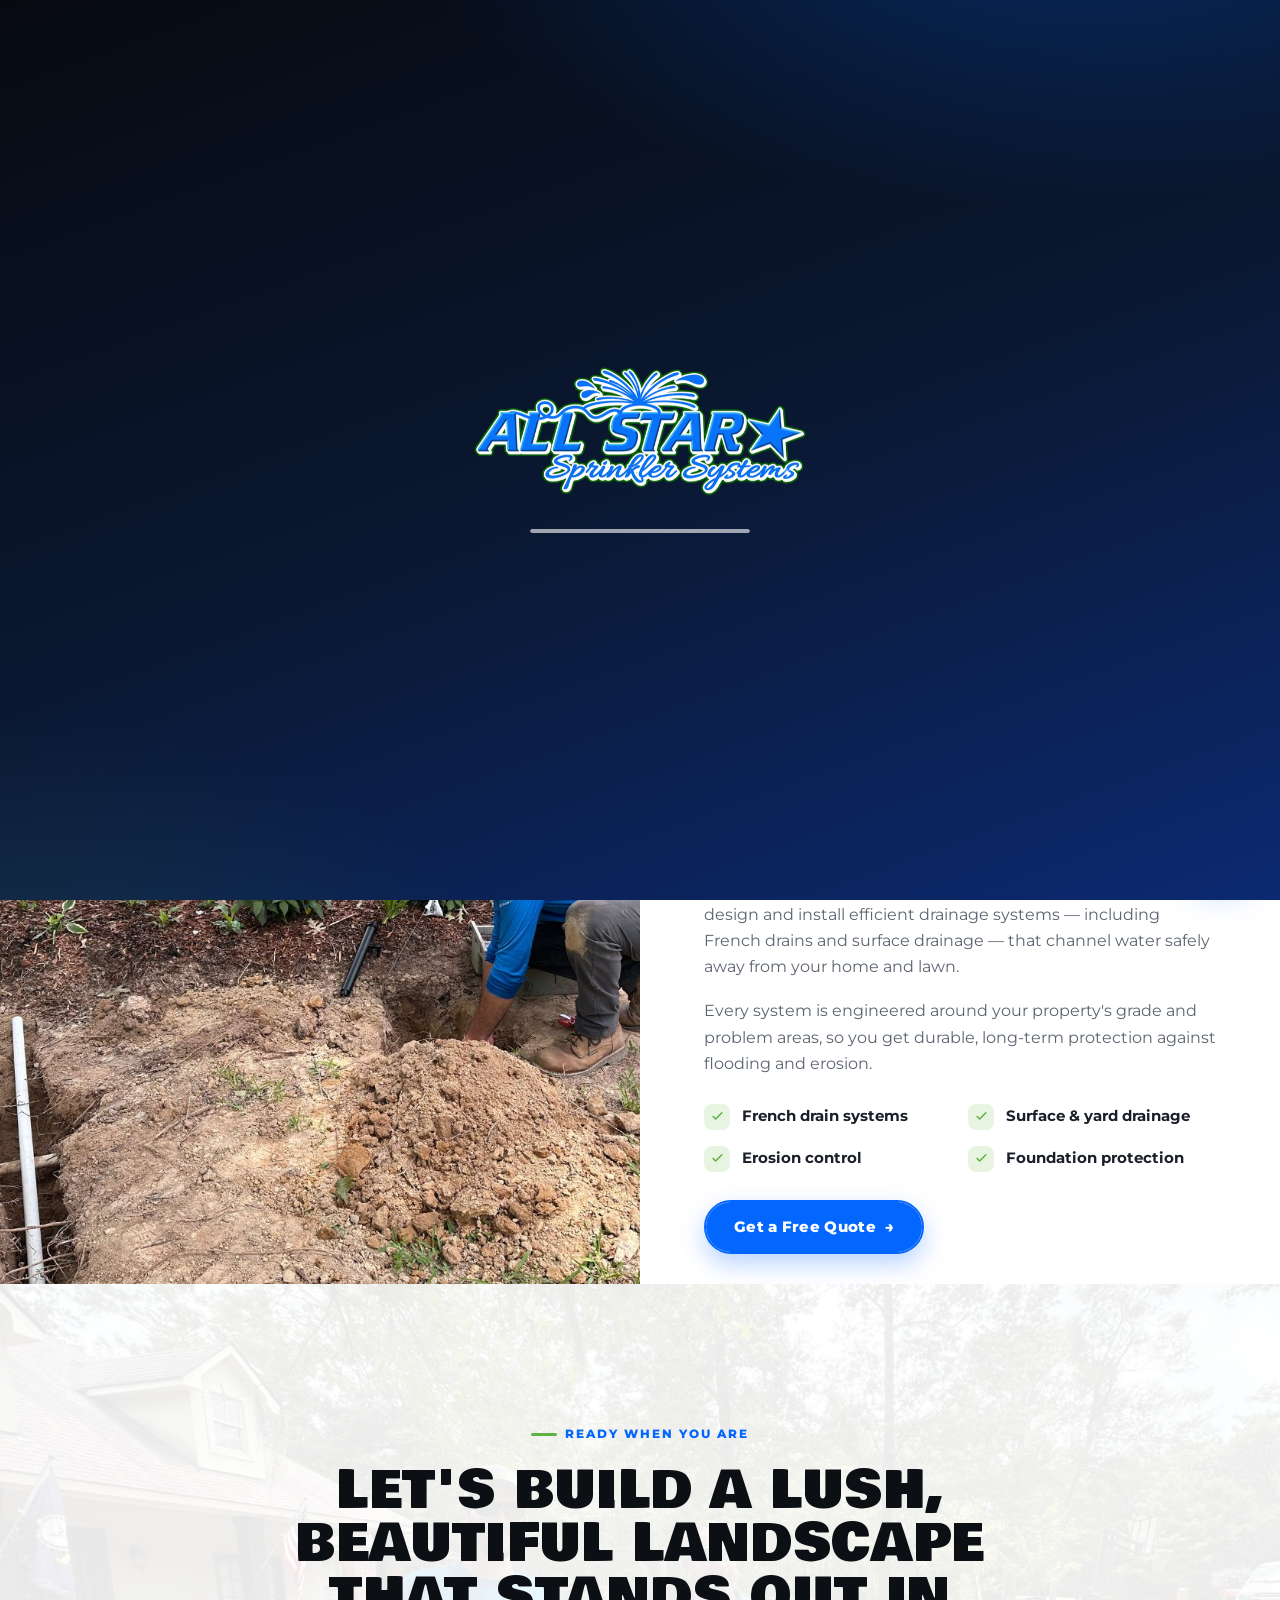
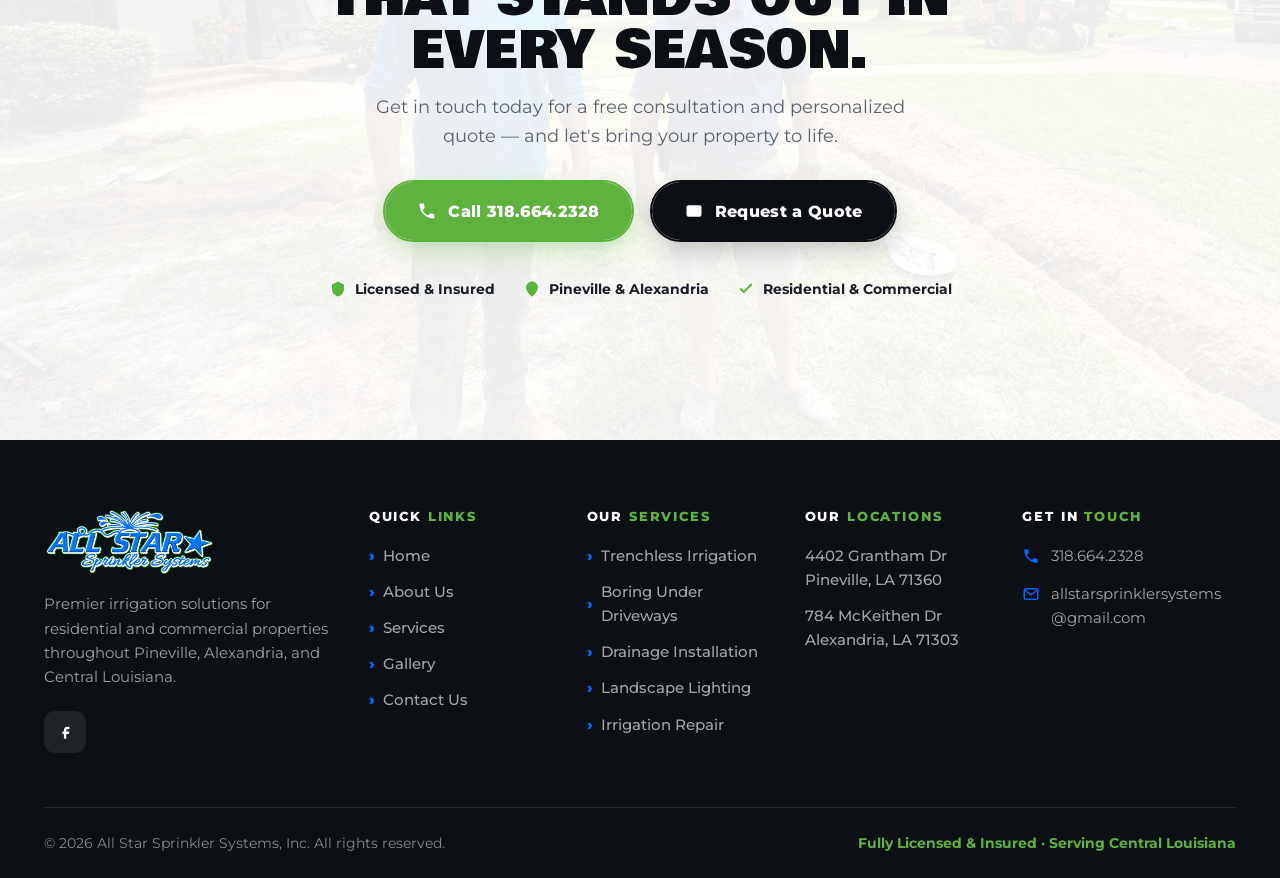
<file: drainage-installation.html>
<!DOCTYPE html>
<html lang="en">
<head>
<script>document.documentElement.classList.add('js');try{var n=(performance.getEntriesByType&&performance.getEntriesByType('navigation')[0])||{};var t=n.type||'navigate';var s=sessionStorage.getItem('asss_seen');sessionStorage.setItem('asss_seen','1');if(s&&t!=='reload'){document.documentElement.classList.add('no-preloader','entered');}}catch(e){}</script>
<meta charset="UTF-8">
<meta name="viewport" content="width=device-width, initial-scale=1.0">
<title>Drainage Installation | All Star Sprinkler Systems, Inc.</title>
<meta name="description" content="Drainage installation in Pineville & Alexandria, LA — French drains and surface drainage that protect your property from standing water and erosion.">
<link rel="preconnect" href="https://fonts.googleapis.com">
<link rel="preconnect" href="https://fonts.gstatic.com" crossorigin>
<link href="https://fonts.googleapis.com/css2?family=Bowlby+One&family=Montserrat:ital,wght@0,400;0,500;0,600;0,700;0,800;0,900&display=swap" rel="stylesheet">
<link rel="stylesheet" href="styles.css">
</head>
<body>

<!-- ========================= PRELOADER ========================= -->
<div class="preloader" id="preloader" role="status" aria-label="Loading">
  <img src="images/logo.png" alt="All Star Sprinkler Systems" class="preloader-logo">
  <div class="preloader-bar" aria-hidden="true"><span></span></div>
</div>

<!-- ========================= HEADER ========================= -->
<header id="header">
  <!-- Utility top bar -->
  <div class="topbar">
    <div class="topbar-inner">
      <a href="index.html#faqs" class="tb-link">FAQs</a>
      <a href="contact.html" class="tb-link">Request a Quote</a>
      <a href="contact.html" class="tb-link">Contact</a>
      <span class="tb-sep"></span>
      <a href="mailto:allstarsprinklersystems@gmail.com" class="tb-mail">
        <svg viewBox="0 0 24 24" fill="none" aria-hidden="true"><rect x="3" y="5" width="18" height="14" rx="2" stroke="currentColor" stroke-width="2"/><path d="m4 7 8 6 8-6" stroke="currentColor" stroke-width="2" stroke-linecap="round"/></svg>
        Email Us
      </a>
      <a href="tel:13186642328" class="tb-phone">
        <svg viewBox="0 0 24 24" fill="none" aria-hidden="true"><path d="M6.6 10.8c1.4 2.8 3.8 5.1 6.6 6.6l2.2-2.2c.3-.3.7-.4 1-.2 1.1.4 2.3.6 3.5.6.6 0 1 .4 1 1V20c0 .6-.4 1-1 1C10.6 21 3 13.4 3 4c0-.6.4-1 1-1h3.5c.6 0 1 .4 1 1 0 1.2.2 2.4.6 3.5.1.4 0 .8-.2 1l-2.3 2.3Z" fill="currentColor"/></svg>
        318.664.2328
      </a>
    </div>
  </div>
  <!-- Main nav bar -->
  <div class="nav">
    <a href="/" class="logo" aria-label="All Star Sprinkler Systems home">
      <img src="images/logo.png" alt="All Star Sprinkler Systems, Inc." class="logo-img">
    </a>
    <nav class="center" id="primaryNav">
      <div class="nav-panel-head">
        <img src="images/logo.png" class="np-logo" alt="All Star Sprinkler Systems, Inc.">
        <button class="nav-close" id="navClose" aria-label="Close menu">
          <svg viewBox="0 0 24 24" fill="none"><path d="M6 6l12 12M18 6 6 18" stroke="currentColor" stroke-width="2.4" stroke-linecap="round"/></svg>
        </button>
      </div>
      <a href="/">Home</a>
      <a href="about.html">About Us</a>
      <div class="has-dropdown">
        <a href="index.html#services" class="drop-toggle active">Services
          <svg class="chev" viewBox="0 0 24 24" fill="none" aria-hidden="true"><path d="m6 9 6 6 6-6" stroke="currentColor" stroke-width="2.4" stroke-linecap="round" stroke-linejoin="round"/></svg>
        </a>
        <!-- Full-width mega menu -->
        <div class="mega">
          <div class="mega-inner">
            <div class="mega-intro">
              <span class="mega-eyebrow">Our Services</span>
              <h4>Complete irrigation &amp; landscape solutions</h4>
              <p>Trenchless installs, drainage, lighting, and repairs — designed, installed, and maintained by one dedicated local team.</p>
              <a href="contact.html" class="btn btn-green">Get a Free Quote <span class="arrow">→</span></a>
              <div class="mega-trust">
                <span><svg viewBox="0 0 24 24" fill="none"><path d="M12 2 4 6v6c0 5 3.4 8.5 8 10 4.6-1.5 8-5 8-10V6l-8-4Z" fill="currentColor"/><path d="m9 12 2 2 4-4" stroke="#fff" stroke-width="2" stroke-linecap="round" stroke-linejoin="round"/></svg> Fully Licensed &amp; Insured</span>
                <span><svg viewBox="0 0 24 24" fill="none"><path d="m5 12 4 4 10-10" stroke="currentColor" stroke-width="2.6" stroke-linecap="round" stroke-linejoin="round"/></svg> Residential &amp; Commercial</span>
              </div>
            </div>
            <div class="mega-list">
              <a class="mega-item is-active" href="driveway-boring.html" data-i="0">
                <span class="mi-ic"><svg viewBox="0 0 24 24" fill="none"><path d="M3 12h4l2-7 3 14 2-7h7" stroke="currentColor" stroke-width="2.2" stroke-linecap="round" stroke-linejoin="round"/></svg></span>
                <span class="mi-tx"><b>Boring Under Sidewalks / Driveways</b><small>Directional boring beneath hardscapes</small></span>
                <span class="mi-go">→</span>
              </a>
              <a class="mega-item" href="drainage-installation.html" data-i="1">
                <span class="mi-ic"><svg viewBox="0 0 24 24" fill="none"><path d="M4 14c0-3 3-5 8-12 5 7 8 9 8 12a8 8 0 0 1-16 0Z" fill="currentColor"/></svg></span>
                <span class="mi-tx"><b>Drainage Installation</b><small>French drains &amp; surface drainage</small></span>
                <span class="mi-go">→</span>
              </a>
              <a class="mega-item" href="landscape-lighting.html" data-i="2">
                <span class="mi-ic"><svg viewBox="0 0 24 24" fill="none"><circle cx="12" cy="12" r="4" fill="currentColor"/><path d="M12 2v3M12 19v3M2 12h3M19 12h3M5 5l2 2M17 17l2 2M19 5l-2 2M7 17l-2 2" stroke="currentColor" stroke-width="2" stroke-linecap="round"/></svg></span>
                <span class="mi-tx"><b>Landscape Lighting</b><small>Elegant, energy-efficient lighting</small></span>
                <span class="mi-go">→</span>
              </a>
              <a class="mega-item" href="trenchless-irrigation.html" data-i="3">
                <span class="mi-ic"><svg viewBox="0 0 24 24" fill="none"><path d="M12 2c-.6 0-1 .4-1.2.9C9 8.5 4 10.5 4 15.5 4 19.6 7.6 23 12 23s8-3.4 8-7.5C20 10.5 15 8.5 13.2 2.9 13 2.4 12.6 2 12 2Z" fill="currentColor"/></svg></span>
                <span class="mi-tx"><b>Irrigation Installation — Trenchless</b><small>Full sprinkler systems, minimal disruption</small></span>
                <span class="mi-go">→</span>
              </a>
              <a class="mega-item" href="irrigation-repair.html" data-i="4">
                <span class="mi-ic"><svg viewBox="0 0 24 24" fill="none"><path d="M14.7 6.3a4 4 0 0 0-5.6 5.6l-6 6 1.4 1.4 6-6a4 4 0 0 0 5.6-5.6l-2.5 2.5-1.9-1.9 2.5-2.5Z" fill="currentColor"/><path d="m15 15 5 5" stroke="currentColor" stroke-width="2" stroke-linecap="round"/></svg></span>
                <span class="mi-tx"><b>Irrigation Repair</b><small>Leaks, heads, controllers &amp; coverage</small></span>
                <span class="mi-go">→</span>
              </a>
            </div>
            <div class="mega-media">
              <a class="mega-card is-active" href="driveway-boring.html" data-i="0"><img src="images/15.jpg" alt="Directional boring machine at work" loading="lazy"><span class="mm-cap"><b>Boring Under Sidewalks / Driveways</b><span>View service →</span></span></a>
              <a class="mega-card" href="drainage-installation.html" data-i="1"><img src="images/7.jpg" alt="Drainage line installation" loading="lazy"><span class="mm-cap"><b>Drainage Installation</b><span>View service →</span></span></a>
              <a class="mega-card" href="landscape-lighting.html" data-i="2"><img src="images/9.jpg" alt="Finished landscape" loading="lazy"><span class="mm-cap"><b>Landscape Lighting</b><span>View service →</span></span></a>
              <a class="mega-card" href="trenchless-irrigation.html" data-i="3"><img src="images/13.jpg" alt="Trenchless irrigation install" loading="lazy"><span class="mm-cap"><b>Irrigation Installation — Trenchless</b><span>View service →</span></span></a>
              <a class="mega-card" href="irrigation-repair.html" data-i="4"><img src="images/1.jpg" alt="Irrigation system repair" loading="lazy"><span class="mm-cap"><b>Irrigation Repair</b><span>View service →</span></span></a>
            </div>
          </div>
        </div>
      </div>
      <a href="gallery.html">Gallery</a>
      <a href="contact.html">Contact Us</a>
      <a href="contact.html" class="nav-menu-cta">Get a Quote →</a>
      <div class="nav-panel-contact">
        <a href="tel:13186642328"><svg viewBox="0 0 24 24" fill="none"><path d="M6.6 10.8c1.4 2.8 3.8 5.1 6.6 6.6l2.2-2.2c.3-.3.7-.4 1-.2 1.1.4 2.3.6 3.5.6.6 0 1 .4 1 1V20c0 .6-.4 1-1 1C10.6 21 3 13.4 3 4c0-.6.4-1 1-1h3.5c.6 0 1 .4 1 1 0 1.2.2 2.4.6 3.5.1.4 0 .8-.2 1l-2.3 2.3Z" fill="currentColor"/></svg>318.664.2328</a>
        <a href="mailto:allstarsprinklersystems@gmail.com"><svg viewBox="0 0 24 24" fill="none"><rect x="3" y="5" width="18" height="14" rx="2" stroke="currentColor" stroke-width="2"/><path d="m4 7 8 6 8-6" stroke="currentColor" stroke-width="2" stroke-linecap="round"/></svg>allstarsprinklersystems@gmail.com</a>
        <p class="npc-addr"><svg viewBox="0 0 24 24" fill="none"><path d="M12 2C7.6 2 4 5.6 4 10c0 5.5 7 11.5 7.3 11.8.4.3.9.3 1.3 0C13 21.5 20 15.5 20 10c0-4.4-3.6-8-8-8Z" fill="currentColor"/><circle cx="12" cy="10" r="3" fill="#fff"/></svg>Serving Pineville, Alexandria &amp; Central Louisiana</p>
      </div>
    </nav>
    <div class="nav-cta">
      <a href="https://www.facebook.com/people/All-Star-Sprinkler-Systems-Inc/100075963552966/" target="_blank" rel="noopener" class="nav-mini nav-mini-fb" aria-label="Facebook">
        <svg viewBox="0 0 24 24" fill="currentColor"><path d="M14 9h3V6h-3c-2.2 0-4 1.8-4 4v2H8v3h2v6h3v-6h3l1-3h-4v-2c0-.6.4-1 1-1Z"/></svg>
      </a>
      <a href="contact.html" class="btn btn-green">Get a Quote</a>
      <button class="burger" id="burger" aria-label="Toggle menu"><span></span><span></span><span></span></button>
    </div>
  </div>
  <div class="nav-overlay" id="navOverlay" aria-hidden="true"></div>
</header>


<!-- ========================= PAGE HERO ========================= -->
<section class="page-hero">
  <div class="wrap">
    <span class="hero-eyebrow">Water Management</span>
    <h1>DRAINAGE INSTALLATION</h1>
    <p>Protect your property from standing water, erosion, and water damage with smart drainage solutions.</p>
  </div>
</section>

<!-- ========================= SERVICE DETAIL ========================= -->
<section class="about">
  <div class="about-split">
    <div class="about-media reveal">
      <img src="images/7.jpg" alt="Technician installing a drainage line in a garden bed">
    </div>
    <div class="about-copy reveal">
      <span class="eyebrow">The Service</span>
      <h2>Keep water moving away from your property</h2>
      <p>Standing water and poor drainage can damage your foundation, drown your landscaping, and erode your yard. We design and install efficient drainage systems — including French drains and surface drainage — that channel water safely away from your home and lawn.</p>
      <p>Every system is engineered around your property's grade and problem areas, so you get durable, long-term protection against flooding and erosion.</p>
      <div class="about-feats">
        <div class="f"><span class="ck"><svg viewBox="0 0 24 24" fill="none"><path d="m5 12 4 4 10-10" stroke="currentColor" stroke-width="2.4" stroke-linecap="round" stroke-linejoin="round"/></svg></span><span>French drain systems</span></div>
        <div class="f"><span class="ck"><svg viewBox="0 0 24 24" fill="none"><path d="m5 12 4 4 10-10" stroke="currentColor" stroke-width="2.4" stroke-linecap="round" stroke-linejoin="round"/></svg></span><span>Surface &amp; yard drainage</span></div>
        <div class="f"><span class="ck"><svg viewBox="0 0 24 24" fill="none"><path d="m5 12 4 4 10-10" stroke="currentColor" stroke-width="2.4" stroke-linecap="round" stroke-linejoin="round"/></svg></span><span>Erosion control</span></div>
        <div class="f"><span class="ck"><svg viewBox="0 0 24 24" fill="none"><path d="m5 12 4 4 10-10" stroke="currentColor" stroke-width="2.4" stroke-linecap="round" stroke-linejoin="round"/></svg></span><span>Foundation protection</span></div>
      </div>
      <a href="contact.html" class="btn btn-blue">Get a Free Quote <span class="arrow">→</span></a>
    </div>
  </div>
</section>

<!-- ========================= CTA ========================= -->
<section class="cta" id="contact">
  <div class="wrap">
    <div class="cta-inner reveal">
      <span class="eyebrow">Ready When You Are</span>
      <h2>Let's build a lush, beautiful landscape that stands out in every season.</h2>
      <p>Get in touch today for a free consultation and personalized quote — and let's bring your property to life.</p>
      <div class="cta-actions">
        <a href="tel:13186642328" class="btn btn-green btn-lg">
          <svg viewBox="0 0 24 24" fill="none" aria-hidden="true"><path d="M6.6 10.8c1.4 2.8 3.8 5.1 6.6 6.6l2.2-2.2c.3-.3.7-.4 1-.2 1.1.4 2.3.6 3.5.6.6 0 1 .4 1 1V20c0 .6-.4 1-1 1C10.6 21 3 13.4 3 4c0-.6.4-1 1-1h3.5c.6 0 1 .4 1 1 0 1.2.2 2.4.6 3.5.1.4 0 .8-.2 1l-2.3 2.3Z" fill="currentColor"/></svg>
          Call 318.664.2328
        </a>
        <a href="contact.html" class="btn btn-dark btn-lg">
          <svg viewBox="0 0 24 24" fill="none" aria-hidden="true"><rect x="3" y="5" width="18" height="14" rx="2.5" fill="currentColor"/><path d="m4 7 8 6 8-6" stroke="#fff" stroke-width="1.8" stroke-linecap="round" stroke-linejoin="round"/></svg>
          Request a Quote
        </a>
      </div>
      <div class="cta-trust">
        <span><svg viewBox="0 0 24 24" fill="none"><path d="M12 2 4 6v6c0 5 3.4 8.5 8 10 4.6-1.5 8-5 8-10V6l-8-4Z" fill="currentColor"/></svg> Licensed &amp; Insured</span>
        <span><svg viewBox="0 0 24 24" fill="none"><path d="M12 2C7.6 2 4 5.6 4 10c0 5.5 7 11.5 7.3 11.8.4.3.9.3 1.3 0C13 21.5 20 15.5 20 10c0-4.4-3.6-8-8-8Z" fill="currentColor"/></svg> Pineville &amp; Alexandria</span>
        <span><svg viewBox="0 0 24 24" fill="none"><path d="m5 12 4 4 10-10" stroke="currentColor" stroke-width="2.6" stroke-linecap="round" stroke-linejoin="round"/></svg> Residential &amp; Commercial</span>
      </div>
    </div>
  </div>
</section>

<!-- ========================= FOOTER ========================= -->
<footer>
  <div class="wrap">
    <div class="foot-grid">
      <div class="foot-brand">
        <a href="/" class="logo">
          <img src="images/logo.png" alt="All Star Sprinkler Systems, Inc." class="logo-img">
        </a>
        <p>Premier irrigation solutions for residential and commercial properties throughout Pineville, Alexandria, and Central Louisiana.</p>
        <div class="foot-social">
          <a href="https://www.facebook.com/people/All-Star-Sprinkler-Systems-Inc/100075963552966/" target="_blank" rel="noopener" aria-label="Facebook"><svg viewBox="0 0 24 24" fill="currentColor"><path d="M14 9h3V6h-3c-2.2 0-4 1.8-4 4v2H8v3h2v6h3v-6h3l1-3h-4v-2c0-.6.4-1 1-1Z"/></svg></a>
        </div>
      </div>
      <div>
        <h4>Quick <span>Links</span></h4>
        <nav class="foot-links">
          <a href="/">Home</a>
          <a href="about.html">About Us</a>
          <a href="index.html#services">Services</a>
          <a href="gallery.html">Gallery</a>
          <a href="contact.html">Contact Us</a>
        </nav>
      </div>
      <div>
        <h4>Our <span>Services</span></h4>
        <nav class="foot-links">
          <a href="trenchless-irrigation.html">Trenchless Irrigation</a>
          <a href="driveway-boring.html">Boring Under Driveways</a>
          <a href="drainage-installation.html">Drainage Installation</a>
          <a href="landscape-lighting.html">Landscape Lighting</a>
          <a href="irrigation-repair.html">Irrigation Repair</a>
        </nav>
      </div>
      <div>
        <h4>Our <span>Locations</span></h4>
        <ul class="foot-links">
          <li>4402 Grantham Dr<br>Pineville, LA 71360</li>
          <li>784 McKeithen Dr<br>Alexandria, LA 71303</li>
        </ul>
      </div>
      <div>
        <h4>Get In <span>Touch</span></h4>
        <ul class="foot-contact">
          <li><svg viewBox="0 0 24 24" fill="none"><path d="M6.6 10.8c1.4 2.8 3.8 5.1 6.6 6.6l2.2-2.2c.3-.3.7-.4 1-.2 1.1.4 2.3.6 3.5.6.6 0 1 .4 1 1V20c0 .6-.4 1-1 1C10.6 21 3 13.4 3 4c0-.6.4-1 1-1h3.5c.6 0 1 .4 1 1 0 1.2.2 2.4.6 3.5.1.4 0 .8-.2 1l-2.3 2.3Z" fill="currentColor"/></svg><a href="tel:13186642328">318.664.2328</a></li>
          <li><svg viewBox="0 0 24 24" fill="none"><rect x="3" y="5" width="18" height="14" rx="2" stroke="currentColor" stroke-width="2"/><path d="m4 7 8 6 8-6" stroke="currentColor" stroke-width="2" stroke-linecap="round"/></svg><a href="mailto:allstarsprinklersystems@gmail.com" style="word-break:break-word">allstarsprinklersystems@gmail.com</a></li>
        </ul>
      </div>
    </div>
    <div class="foot-bottom">
      <p>© <span id="year"></span> All Star Sprinkler Systems, Inc. All rights reserved.</p>
      <p class="lic">Fully Licensed &amp; Insured · Serving Central Louisiana</p>
    </div>
  </div>
</footer>

<!-- ========================= DESKTOP FLOATING CONTACT ========================= -->
<div class="fab-wrap" id="fabWrap">
  <div class="fab-panel" id="fabPanel" role="dialog" aria-label="Contact us">
    <div class="fab-head">
      <div><b>Get in touch</b><span>We'll get right back to you</span></div>
      <button class="fab-close" id="fabClose" aria-label="Close"><svg viewBox="0 0 24 24" fill="none"><path d="M6 6l12 12M18 6L6 18" stroke="currentColor" stroke-width="2.4" stroke-linecap="round"/></svg></button>
    </div>
    <div class="fab-body">
      <a href="tel:13186642328" class="btn btn-green fab-call">
        <svg viewBox="0 0 24 24" fill="none"><path d="M6.6 10.8c1.4 2.8 3.8 5.1 6.6 6.6l2.2-2.2c.3-.3.7-.4 1-.2 1.1.4 2.3.6 3.5.6.6 0 1 .4 1 1V20c0 .6-.4 1-1 1C10.6 21 3 13.4 3 4c0-.6.4-1 1-1h3.5c.6 0 1 .4 1 1 0 1.2.2 2.4.6 3.5.1.4 0 .8-.2 1l-2.3 2.3Z" fill="currentColor"/></svg>
        Call Now · 318.664.2328
      </a>
      <div class="fab-or"><span>or send a message</span></div>
      <form class="fab-form" id="fabForm" onsubmit="return fabSubmit(event)">
        <input type="text" name="name" placeholder="Your name" aria-label="Your name" required>
        <input type="tel" name="phone" placeholder="Phone number" aria-label="Phone number" required>
        <textarea name="msg" rows="3" placeholder="How can we help?" aria-label="Message"></textarea>
        <button type="submit" class="btn btn-blue">Send Message <span class="arrow">→</span></button>
      </form>
    </div>
  </div>
  <button class="fab-toggle" id="fabToggle" aria-label="Open contact options" aria-expanded="false">
    <svg class="ic-msg" viewBox="0 0 24 24" fill="none"><path d="M4 5h16c.6 0 1 .4 1 1v10c0 .6-.4 1-1 1H8l-4 4V6c0-.6.4-1 1-1Z" fill="currentColor"/><circle cx="9" cy="11" r="1.3" fill="#fff"/><circle cx="13" cy="11" r="1.3" fill="#fff"/><circle cx="17" cy="11" r="1.3" fill="#fff"/></svg>
    <svg class="ic-close" viewBox="0 0 24 24" fill="none"><path d="M6 6l12 12M18 6L6 18" stroke="currentColor" stroke-width="2.6" stroke-linecap="round"/></svg>
  </button>
</div>


<!-- ========================= MOBILE STICKY ACTION BAR ========================= -->
<nav class="mobile-bar" id="mobileBar" aria-label="Quick actions">
  <a class="call" href="tel:13186642328">
    <svg viewBox="0 0 24 24" fill="none"><path d="M6.6 10.8c1.4 2.8 3.8 5.1 6.6 6.6l2.2-2.2c.3-.3.7-.4 1-.2 1.1.4 2.3.6 3.5.6.6 0 1 .4 1 1V20c0 .6-.4 1-1 1C10.6 21 3 13.4 3 4c0-.6.4-1 1-1h3.5c.6 0 1 .4 1 1 0 1.2.2 2.4.6 3.5.1.4 0 .8-.2 1l-2.3 2.3Z" fill="currentColor"/></svg>
    <span>Call</span>
  </a>
  <a href="contact.html">
    <svg viewBox="0 0 24 24" fill="none"><path d="M4 5h16c.6 0 1 .4 1 1v10c0 .6-.4 1-1 1H8l-4 4V6c0-.6.4-1 1-1Z" fill="currentColor"/></svg>
    <span>Message</span>
  </a>
  <a href="https://www.google.com/maps/dir/?api=1&destination=4402%20Grantham%20Dr%2C%20Pineville%2C%20LA%2071360" target="_blank" rel="noopener">
    <svg viewBox="0 0 24 24" fill="none"><path d="M21.4 11.3 12.7 2.6a1 1 0 0 0-1.4 0L2.6 11.3a1 1 0 0 0 0 1.4l8.7 8.7a1 1 0 0 0 1.4 0l8.7-8.7a1 1 0 0 0 0-1.4Z" fill="currentColor"/><path d="m10 14 1-3 4-1-1 3-4 1Z" fill="#fff"/></svg>
    <span>Directions</span>
  </a>
  <a href="index.html#services">
    <svg viewBox="0 0 24 24" fill="none"><rect x="3" y="3" width="7" height="7" rx="1.6" fill="currentColor"/><rect x="14" y="3" width="7" height="7" rx="1.6" fill="currentColor"/><rect x="3" y="14" width="7" height="7" rx="1.6" fill="currentColor"/><rect x="14" y="14" width="7" height="7" rx="1.6" fill="currentColor"/></svg>
    <span>Services</span>
  </a>
</nav>

<script src="main.js"></script>
</body>
</html>
</file>
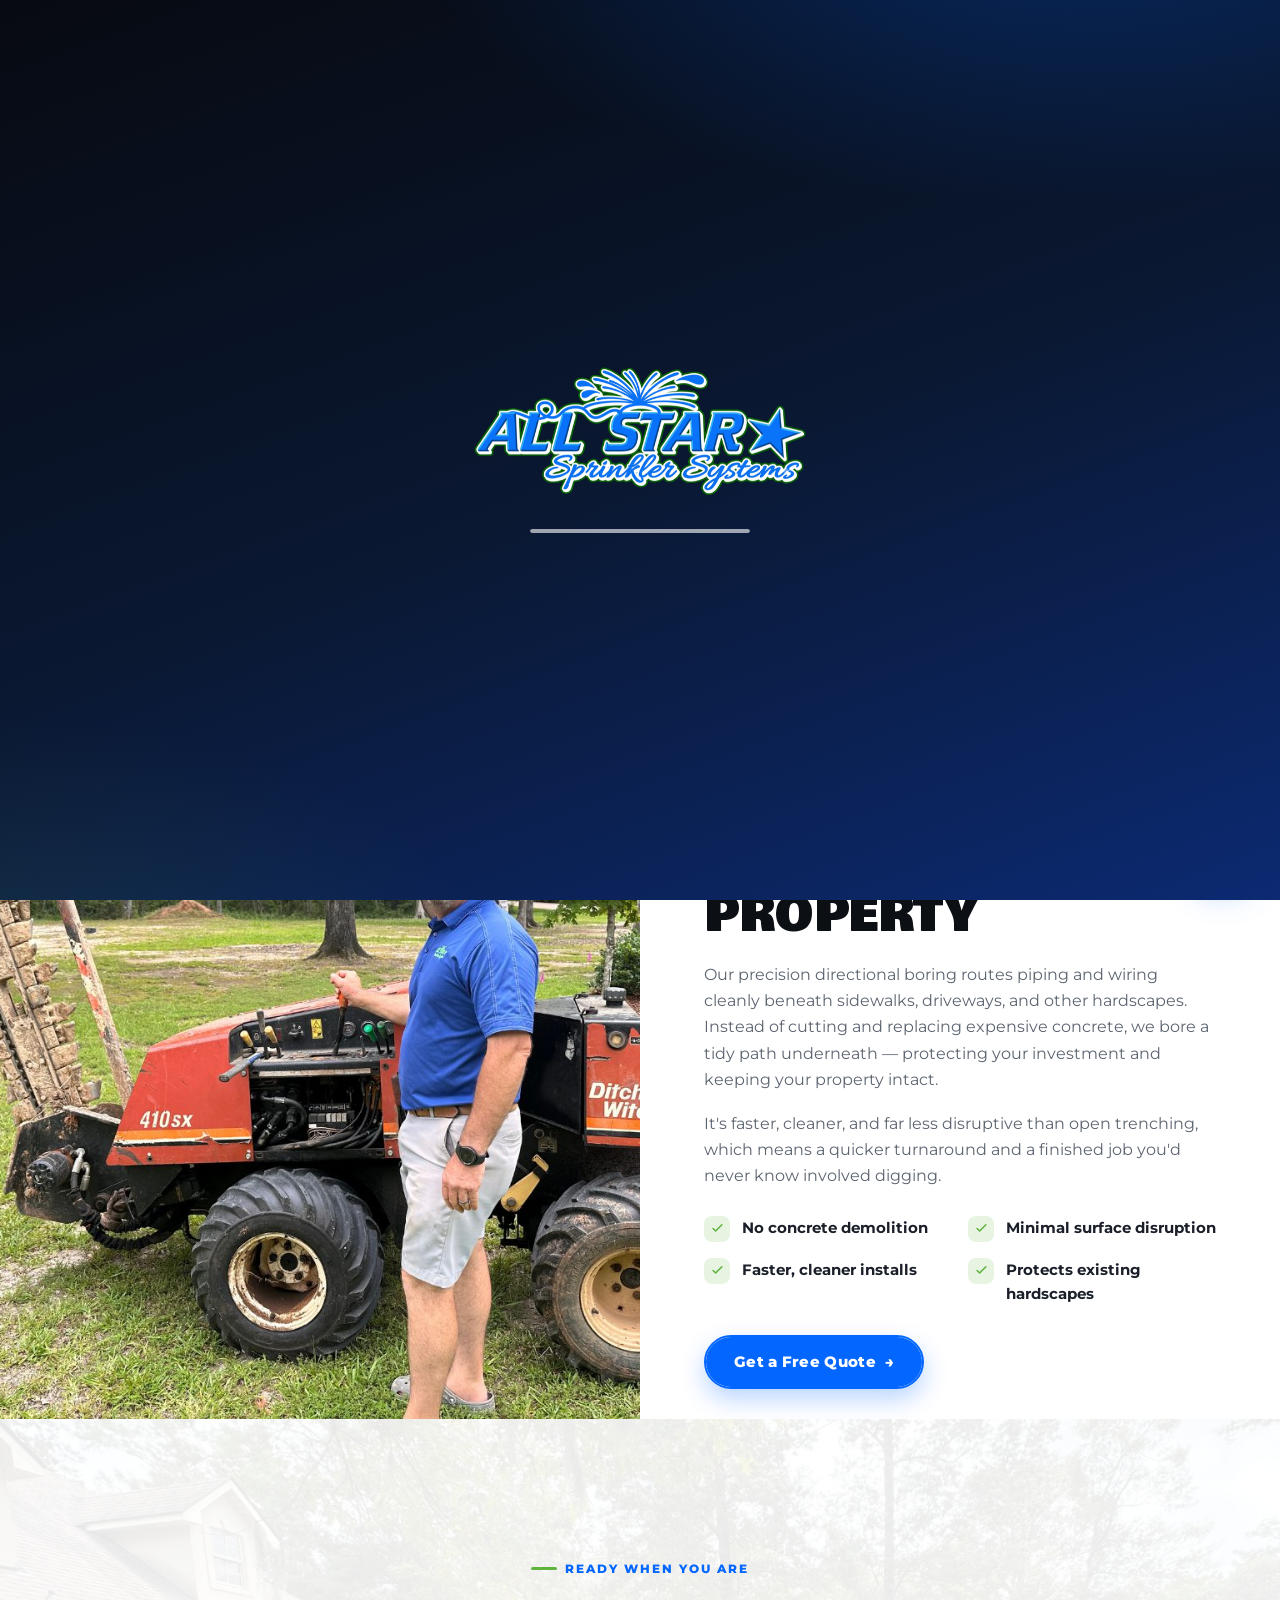
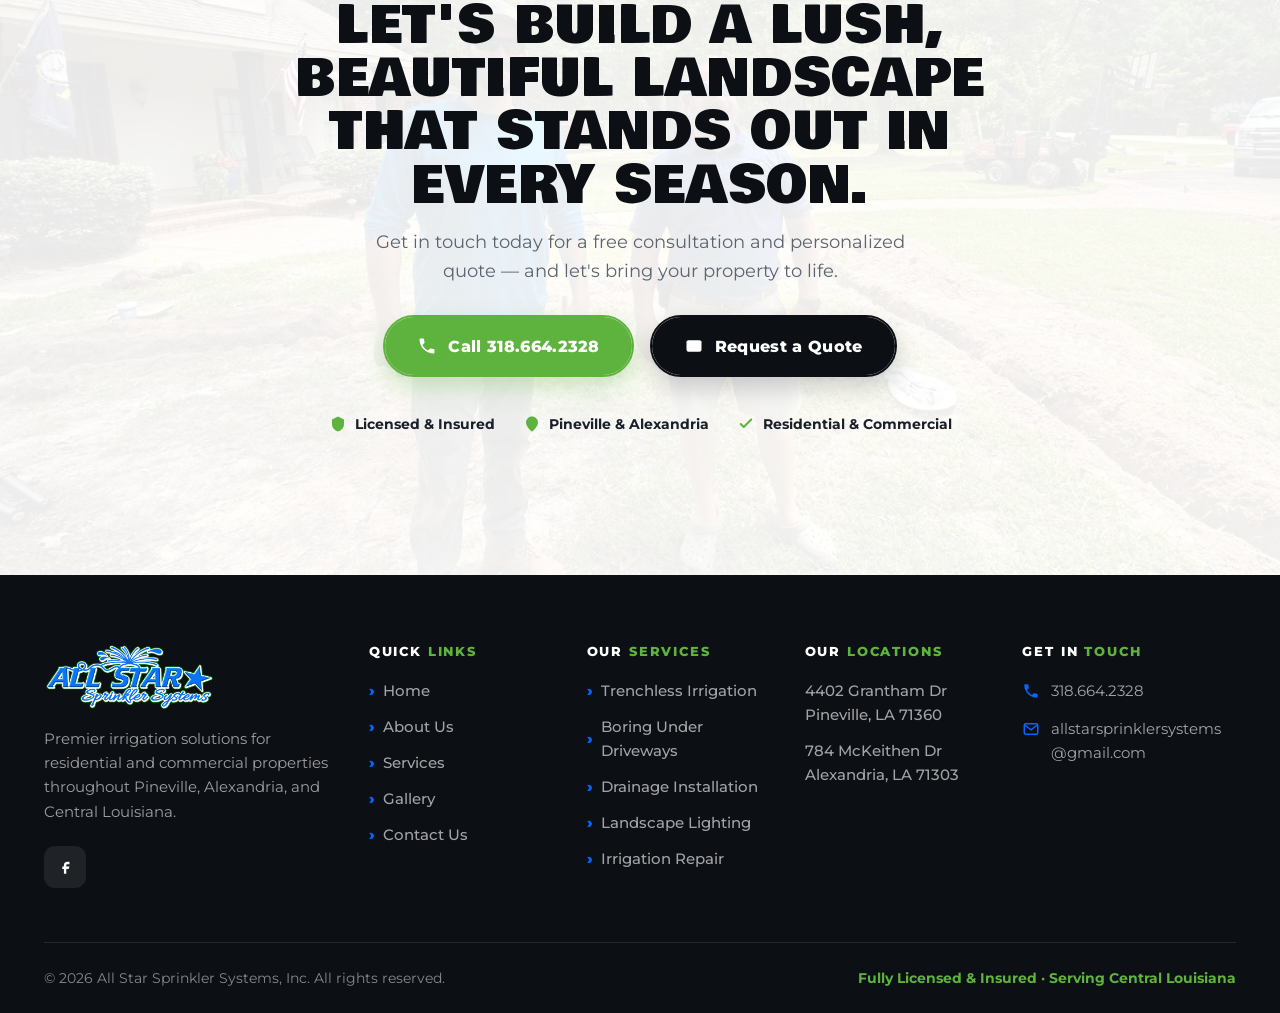
<file: driveway-boring.html>
<!DOCTYPE html>
<html lang="en">
<head>
<script>document.documentElement.classList.add('js');try{var n=(performance.getEntriesByType&&performance.getEntriesByType('navigation')[0])||{};var t=n.type||'navigate';var s=sessionStorage.getItem('asss_seen');sessionStorage.setItem('asss_seen','1');if(s&&t!=='reload'){document.documentElement.classList.add('no-preloader','entered');}}catch(e){}</script>
<meta charset="UTF-8">
<meta name="viewport" content="width=device-width, initial-scale=1.0">
<title>Boring Under Sidewalks &amp; Driveways | All Star Sprinkler Systems, Inc.</title>
<meta name="description" content="Directional boring under sidewalks and driveways in Pineville & Alexandria, LA — route irrigation lines beneath hardscapes with no concrete demolition.">
<link rel="preconnect" href="https://fonts.googleapis.com">
<link rel="preconnect" href="https://fonts.gstatic.com" crossorigin>
<link href="https://fonts.googleapis.com/css2?family=Bowlby+One&family=Montserrat:ital,wght@0,400;0,500;0,600;0,700;0,800;0,900&display=swap" rel="stylesheet">
<link rel="stylesheet" href="styles.css">
</head>
<body>

<!-- ========================= PRELOADER ========================= -->
<div class="preloader" id="preloader" role="status" aria-label="Loading">
  <img src="images/logo.png" alt="All Star Sprinkler Systems" class="preloader-logo">
  <div class="preloader-bar" aria-hidden="true"><span></span></div>
</div>

<!-- ========================= HEADER ========================= -->
<header id="header">
  <!-- Utility top bar -->
  <div class="topbar">
    <div class="topbar-inner">
      <a href="index.html#faqs" class="tb-link">FAQs</a>
      <a href="contact.html" class="tb-link">Request a Quote</a>
      <a href="contact.html" class="tb-link">Contact</a>
      <span class="tb-sep"></span>
      <a href="mailto:allstarsprinklersystems@gmail.com" class="tb-mail">
        <svg viewBox="0 0 24 24" fill="none" aria-hidden="true"><rect x="3" y="5" width="18" height="14" rx="2" stroke="currentColor" stroke-width="2"/><path d="m4 7 8 6 8-6" stroke="currentColor" stroke-width="2" stroke-linecap="round"/></svg>
        Email Us
      </a>
      <a href="tel:13186642328" class="tb-phone">
        <svg viewBox="0 0 24 24" fill="none" aria-hidden="true"><path d="M6.6 10.8c1.4 2.8 3.8 5.1 6.6 6.6l2.2-2.2c.3-.3.7-.4 1-.2 1.1.4 2.3.6 3.5.6.6 0 1 .4 1 1V20c0 .6-.4 1-1 1C10.6 21 3 13.4 3 4c0-.6.4-1 1-1h3.5c.6 0 1 .4 1 1 0 1.2.2 2.4.6 3.5.1.4 0 .8-.2 1l-2.3 2.3Z" fill="currentColor"/></svg>
        318.664.2328
      </a>
    </div>
  </div>
  <!-- Main nav bar -->
  <div class="nav">
    <a href="/" class="logo" aria-label="All Star Sprinkler Systems home">
      <img src="images/logo.png" alt="All Star Sprinkler Systems, Inc." class="logo-img">
    </a>
    <nav class="center" id="primaryNav">
      <div class="nav-panel-head">
        <img src="images/logo.png" class="np-logo" alt="All Star Sprinkler Systems, Inc.">
        <button class="nav-close" id="navClose" aria-label="Close menu">
          <svg viewBox="0 0 24 24" fill="none"><path d="M6 6l12 12M18 6 6 18" stroke="currentColor" stroke-width="2.4" stroke-linecap="round"/></svg>
        </button>
      </div>
      <a href="/">Home</a>
      <a href="about.html">About Us</a>
      <div class="has-dropdown">
        <a href="index.html#services" class="drop-toggle active">Services
          <svg class="chev" viewBox="0 0 24 24" fill="none" aria-hidden="true"><path d="m6 9 6 6 6-6" stroke="currentColor" stroke-width="2.4" stroke-linecap="round" stroke-linejoin="round"/></svg>
        </a>
        <!-- Full-width mega menu -->
        <div class="mega">
          <div class="mega-inner">
            <div class="mega-intro">
              <span class="mega-eyebrow">Our Services</span>
              <h4>Complete irrigation &amp; landscape solutions</h4>
              <p>Trenchless installs, drainage, lighting, and repairs — designed, installed, and maintained by one dedicated local team.</p>
              <a href="contact.html" class="btn btn-green">Get a Free Quote <span class="arrow">→</span></a>
              <div class="mega-trust">
                <span><svg viewBox="0 0 24 24" fill="none"><path d="M12 2 4 6v6c0 5 3.4 8.5 8 10 4.6-1.5 8-5 8-10V6l-8-4Z" fill="currentColor"/><path d="m9 12 2 2 4-4" stroke="#fff" stroke-width="2" stroke-linecap="round" stroke-linejoin="round"/></svg> Fully Licensed &amp; Insured</span>
                <span><svg viewBox="0 0 24 24" fill="none"><path d="m5 12 4 4 10-10" stroke="currentColor" stroke-width="2.6" stroke-linecap="round" stroke-linejoin="round"/></svg> Residential &amp; Commercial</span>
              </div>
            </div>
            <div class="mega-list">
              <a class="mega-item is-active" href="driveway-boring.html" data-i="0">
                <span class="mi-ic"><svg viewBox="0 0 24 24" fill="none"><path d="M3 12h4l2-7 3 14 2-7h7" stroke="currentColor" stroke-width="2.2" stroke-linecap="round" stroke-linejoin="round"/></svg></span>
                <span class="mi-tx"><b>Boring Under Sidewalks / Driveways</b><small>Directional boring beneath hardscapes</small></span>
                <span class="mi-go">→</span>
              </a>
              <a class="mega-item" href="drainage-installation.html" data-i="1">
                <span class="mi-ic"><svg viewBox="0 0 24 24" fill="none"><path d="M4 14c0-3 3-5 8-12 5 7 8 9 8 12a8 8 0 0 1-16 0Z" fill="currentColor"/></svg></span>
                <span class="mi-tx"><b>Drainage Installation</b><small>French drains &amp; surface drainage</small></span>
                <span class="mi-go">→</span>
              </a>
              <a class="mega-item" href="landscape-lighting.html" data-i="2">
                <span class="mi-ic"><svg viewBox="0 0 24 24" fill="none"><circle cx="12" cy="12" r="4" fill="currentColor"/><path d="M12 2v3M12 19v3M2 12h3M19 12h3M5 5l2 2M17 17l2 2M19 5l-2 2M7 17l-2 2" stroke="currentColor" stroke-width="2" stroke-linecap="round"/></svg></span>
                <span class="mi-tx"><b>Landscape Lighting</b><small>Elegant, energy-efficient lighting</small></span>
                <span class="mi-go">→</span>
              </a>
              <a class="mega-item" href="trenchless-irrigation.html" data-i="3">
                <span class="mi-ic"><svg viewBox="0 0 24 24" fill="none"><path d="M12 2c-.6 0-1 .4-1.2.9C9 8.5 4 10.5 4 15.5 4 19.6 7.6 23 12 23s8-3.4 8-7.5C20 10.5 15 8.5 13.2 2.9 13 2.4 12.6 2 12 2Z" fill="currentColor"/></svg></span>
                <span class="mi-tx"><b>Irrigation Installation — Trenchless</b><small>Full sprinkler systems, minimal disruption</small></span>
                <span class="mi-go">→</span>
              </a>
              <a class="mega-item" href="irrigation-repair.html" data-i="4">
                <span class="mi-ic"><svg viewBox="0 0 24 24" fill="none"><path d="M14.7 6.3a4 4 0 0 0-5.6 5.6l-6 6 1.4 1.4 6-6a4 4 0 0 0 5.6-5.6l-2.5 2.5-1.9-1.9 2.5-2.5Z" fill="currentColor"/><path d="m15 15 5 5" stroke="currentColor" stroke-width="2" stroke-linecap="round"/></svg></span>
                <span class="mi-tx"><b>Irrigation Repair</b><small>Leaks, heads, controllers &amp; coverage</small></span>
                <span class="mi-go">→</span>
              </a>
            </div>
            <div class="mega-media">
              <a class="mega-card is-active" href="driveway-boring.html" data-i="0"><img src="images/15.jpg" alt="Directional boring machine at work" loading="lazy"><span class="mm-cap"><b>Boring Under Sidewalks / Driveways</b><span>View service →</span></span></a>
              <a class="mega-card" href="drainage-installation.html" data-i="1"><img src="images/7.jpg" alt="Drainage line installation" loading="lazy"><span class="mm-cap"><b>Drainage Installation</b><span>View service →</span></span></a>
              <a class="mega-card" href="landscape-lighting.html" data-i="2"><img src="images/9.jpg" alt="Finished landscape" loading="lazy"><span class="mm-cap"><b>Landscape Lighting</b><span>View service →</span></span></a>
              <a class="mega-card" href="trenchless-irrigation.html" data-i="3"><img src="images/13.jpg" alt="Trenchless irrigation install" loading="lazy"><span class="mm-cap"><b>Irrigation Installation — Trenchless</b><span>View service →</span></span></a>
              <a class="mega-card" href="irrigation-repair.html" data-i="4"><img src="images/1.jpg" alt="Irrigation system repair" loading="lazy"><span class="mm-cap"><b>Irrigation Repair</b><span>View service →</span></span></a>
            </div>
          </div>
        </div>
      </div>
      <a href="gallery.html">Gallery</a>
      <a href="contact.html">Contact Us</a>
      <a href="contact.html" class="nav-menu-cta">Get a Quote →</a>
      <div class="nav-panel-contact">
        <a href="tel:13186642328"><svg viewBox="0 0 24 24" fill="none"><path d="M6.6 10.8c1.4 2.8 3.8 5.1 6.6 6.6l2.2-2.2c.3-.3.7-.4 1-.2 1.1.4 2.3.6 3.5.6.6 0 1 .4 1 1V20c0 .6-.4 1-1 1C10.6 21 3 13.4 3 4c0-.6.4-1 1-1h3.5c.6 0 1 .4 1 1 0 1.2.2 2.4.6 3.5.1.4 0 .8-.2 1l-2.3 2.3Z" fill="currentColor"/></svg>318.664.2328</a>
        <a href="mailto:allstarsprinklersystems@gmail.com"><svg viewBox="0 0 24 24" fill="none"><rect x="3" y="5" width="18" height="14" rx="2" stroke="currentColor" stroke-width="2"/><path d="m4 7 8 6 8-6" stroke="currentColor" stroke-width="2" stroke-linecap="round"/></svg>allstarsprinklersystems@gmail.com</a>
        <p class="npc-addr"><svg viewBox="0 0 24 24" fill="none"><path d="M12 2C7.6 2 4 5.6 4 10c0 5.5 7 11.5 7.3 11.8.4.3.9.3 1.3 0C13 21.5 20 15.5 20 10c0-4.4-3.6-8-8-8Z" fill="currentColor"/><circle cx="12" cy="10" r="3" fill="#fff"/></svg>Serving Pineville, Alexandria &amp; Central Louisiana</p>
      </div>
    </nav>
    <div class="nav-cta">
      <a href="https://www.facebook.com/people/All-Star-Sprinkler-Systems-Inc/100075963552966/" target="_blank" rel="noopener" class="nav-mini nav-mini-fb" aria-label="Facebook">
        <svg viewBox="0 0 24 24" fill="currentColor"><path d="M14 9h3V6h-3c-2.2 0-4 1.8-4 4v2H8v3h2v6h3v-6h3l1-3h-4v-2c0-.6.4-1 1-1Z"/></svg>
      </a>
      <a href="contact.html" class="btn btn-green">Get a Quote</a>
      <button class="burger" id="burger" aria-label="Toggle menu"><span></span><span></span><span></span></button>
    </div>
  </div>
  <div class="nav-overlay" id="navOverlay" aria-hidden="true"></div>
</header>


<!-- ========================= PAGE HERO ========================= -->
<section class="page-hero">
  <div class="wrap">
    <span class="hero-eyebrow">Trenchless Access</span>
    <h1>BORING UNDER SIDEWALKS &amp; DRIVEWAYS</h1>
    <p>Run irrigation and utility lines beneath hardscapes — no demolition, no costly concrete repair.</p>
  </div>
</section>

<!-- ========================= SERVICE DETAIL ========================= -->
<section class="about">
  <div class="about-split">
    <div class="about-media reveal">
      <img src="images/15.jpg" alt="Directional boring machine routing lines under a driveway">
    </div>
    <div class="about-copy reveal">
      <span class="eyebrow">The Service</span>
      <h2>Get lines where they need to go — without tearing up your property</h2>
      <p>Our precision directional boring routes piping and wiring cleanly beneath sidewalks, driveways, and other hardscapes. Instead of cutting and replacing expensive concrete, we bore a tidy path underneath — protecting your investment and keeping your property intact.</p>
      <p>It's faster, cleaner, and far less disruptive than open trenching, which means a quicker turnaround and a finished job you'd never know involved digging.</p>
      <div class="about-feats">
        <div class="f"><span class="ck"><svg viewBox="0 0 24 24" fill="none"><path d="m5 12 4 4 10-10" stroke="currentColor" stroke-width="2.4" stroke-linecap="round" stroke-linejoin="round"/></svg></span><span>No concrete demolition</span></div>
        <div class="f"><span class="ck"><svg viewBox="0 0 24 24" fill="none"><path d="m5 12 4 4 10-10" stroke="currentColor" stroke-width="2.4" stroke-linecap="round" stroke-linejoin="round"/></svg></span><span>Minimal surface disruption</span></div>
        <div class="f"><span class="ck"><svg viewBox="0 0 24 24" fill="none"><path d="m5 12 4 4 10-10" stroke="currentColor" stroke-width="2.4" stroke-linecap="round" stroke-linejoin="round"/></svg></span><span>Faster, cleaner installs</span></div>
        <div class="f"><span class="ck"><svg viewBox="0 0 24 24" fill="none"><path d="m5 12 4 4 10-10" stroke="currentColor" stroke-width="2.4" stroke-linecap="round" stroke-linejoin="round"/></svg></span><span>Protects existing hardscapes</span></div>
      </div>
      <a href="contact.html" class="btn btn-blue">Get a Free Quote <span class="arrow">→</span></a>
    </div>
  </div>
</section>

<!-- ========================= CTA ========================= -->
<section class="cta" id="contact">
  <div class="wrap">
    <div class="cta-inner reveal">
      <span class="eyebrow">Ready When You Are</span>
      <h2>Let's build a lush, beautiful landscape that stands out in every season.</h2>
      <p>Get in touch today for a free consultation and personalized quote — and let's bring your property to life.</p>
      <div class="cta-actions">
        <a href="tel:13186642328" class="btn btn-green btn-lg">
          <svg viewBox="0 0 24 24" fill="none" aria-hidden="true"><path d="M6.6 10.8c1.4 2.8 3.8 5.1 6.6 6.6l2.2-2.2c.3-.3.7-.4 1-.2 1.1.4 2.3.6 3.5.6.6 0 1 .4 1 1V20c0 .6-.4 1-1 1C10.6 21 3 13.4 3 4c0-.6.4-1 1-1h3.5c.6 0 1 .4 1 1 0 1.2.2 2.4.6 3.5.1.4 0 .8-.2 1l-2.3 2.3Z" fill="currentColor"/></svg>
          Call 318.664.2328
        </a>
        <a href="contact.html" class="btn btn-dark btn-lg">
          <svg viewBox="0 0 24 24" fill="none" aria-hidden="true"><rect x="3" y="5" width="18" height="14" rx="2.5" fill="currentColor"/><path d="m4 7 8 6 8-6" stroke="#fff" stroke-width="1.8" stroke-linecap="round" stroke-linejoin="round"/></svg>
          Request a Quote
        </a>
      </div>
      <div class="cta-trust">
        <span><svg viewBox="0 0 24 24" fill="none"><path d="M12 2 4 6v6c0 5 3.4 8.5 8 10 4.6-1.5 8-5 8-10V6l-8-4Z" fill="currentColor"/></svg> Licensed &amp; Insured</span>
        <span><svg viewBox="0 0 24 24" fill="none"><path d="M12 2C7.6 2 4 5.6 4 10c0 5.5 7 11.5 7.3 11.8.4.3.9.3 1.3 0C13 21.5 20 15.5 20 10c0-4.4-3.6-8-8-8Z" fill="currentColor"/></svg> Pineville &amp; Alexandria</span>
        <span><svg viewBox="0 0 24 24" fill="none"><path d="m5 12 4 4 10-10" stroke="currentColor" stroke-width="2.6" stroke-linecap="round" stroke-linejoin="round"/></svg> Residential &amp; Commercial</span>
      </div>
    </div>
  </div>
</section>

<!-- ========================= FOOTER ========================= -->
<footer>
  <div class="wrap">
    <div class="foot-grid">
      <div class="foot-brand">
        <a href="/" class="logo">
          <img src="images/logo.png" alt="All Star Sprinkler Systems, Inc." class="logo-img">
        </a>
        <p>Premier irrigation solutions for residential and commercial properties throughout Pineville, Alexandria, and Central Louisiana.</p>
        <div class="foot-social">
          <a href="https://www.facebook.com/people/All-Star-Sprinkler-Systems-Inc/100075963552966/" target="_blank" rel="noopener" aria-label="Facebook"><svg viewBox="0 0 24 24" fill="currentColor"><path d="M14 9h3V6h-3c-2.2 0-4 1.8-4 4v2H8v3h2v6h3v-6h3l1-3h-4v-2c0-.6.4-1 1-1Z"/></svg></a>
        </div>
      </div>
      <div>
        <h4>Quick <span>Links</span></h4>
        <nav class="foot-links">
          <a href="/">Home</a>
          <a href="about.html">About Us</a>
          <a href="index.html#services">Services</a>
          <a href="gallery.html">Gallery</a>
          <a href="contact.html">Contact Us</a>
        </nav>
      </div>
      <div>
        <h4>Our <span>Services</span></h4>
        <nav class="foot-links">
          <a href="trenchless-irrigation.html">Trenchless Irrigation</a>
          <a href="driveway-boring.html">Boring Under Driveways</a>
          <a href="drainage-installation.html">Drainage Installation</a>
          <a href="landscape-lighting.html">Landscape Lighting</a>
          <a href="irrigation-repair.html">Irrigation Repair</a>
        </nav>
      </div>
      <div>
        <h4>Our <span>Locations</span></h4>
        <ul class="foot-links">
          <li>4402 Grantham Dr<br>Pineville, LA 71360</li>
          <li>784 McKeithen Dr<br>Alexandria, LA 71303</li>
        </ul>
      </div>
      <div>
        <h4>Get In <span>Touch</span></h4>
        <ul class="foot-contact">
          <li><svg viewBox="0 0 24 24" fill="none"><path d="M6.6 10.8c1.4 2.8 3.8 5.1 6.6 6.6l2.2-2.2c.3-.3.7-.4 1-.2 1.1.4 2.3.6 3.5.6.6 0 1 .4 1 1V20c0 .6-.4 1-1 1C10.6 21 3 13.4 3 4c0-.6.4-1 1-1h3.5c.6 0 1 .4 1 1 0 1.2.2 2.4.6 3.5.1.4 0 .8-.2 1l-2.3 2.3Z" fill="currentColor"/></svg><a href="tel:13186642328">318.664.2328</a></li>
          <li><svg viewBox="0 0 24 24" fill="none"><rect x="3" y="5" width="18" height="14" rx="2" stroke="currentColor" stroke-width="2"/><path d="m4 7 8 6 8-6" stroke="currentColor" stroke-width="2" stroke-linecap="round"/></svg><a href="mailto:allstarsprinklersystems@gmail.com" style="word-break:break-word">allstarsprinklersystems@gmail.com</a></li>
        </ul>
      </div>
    </div>
    <div class="foot-bottom">
      <p>© <span id="year"></span> All Star Sprinkler Systems, Inc. All rights reserved.</p>
      <p class="lic">Fully Licensed &amp; Insured · Serving Central Louisiana</p>
    </div>
  </div>
</footer>

<!-- ========================= DESKTOP FLOATING CONTACT ========================= -->
<div class="fab-wrap" id="fabWrap">
  <div class="fab-panel" id="fabPanel" role="dialog" aria-label="Contact us">
    <div class="fab-head">
      <div><b>Get in touch</b><span>We'll get right back to you</span></div>
      <button class="fab-close" id="fabClose" aria-label="Close"><svg viewBox="0 0 24 24" fill="none"><path d="M6 6l12 12M18 6L6 18" stroke="currentColor" stroke-width="2.4" stroke-linecap="round"/></svg></button>
    </div>
    <div class="fab-body">
      <a href="tel:13186642328" class="btn btn-green fab-call">
        <svg viewBox="0 0 24 24" fill="none"><path d="M6.6 10.8c1.4 2.8 3.8 5.1 6.6 6.6l2.2-2.2c.3-.3.7-.4 1-.2 1.1.4 2.3.6 3.5.6.6 0 1 .4 1 1V20c0 .6-.4 1-1 1C10.6 21 3 13.4 3 4c0-.6.4-1 1-1h3.5c.6 0 1 .4 1 1 0 1.2.2 2.4.6 3.5.1.4 0 .8-.2 1l-2.3 2.3Z" fill="currentColor"/></svg>
        Call Now · 318.664.2328
      </a>
      <div class="fab-or"><span>or send a message</span></div>
      <form class="fab-form" id="fabForm" onsubmit="return fabSubmit(event)">
        <input type="text" name="name" placeholder="Your name" aria-label="Your name" required>
        <input type="tel" name="phone" placeholder="Phone number" aria-label="Phone number" required>
        <textarea name="msg" rows="3" placeholder="How can we help?" aria-label="Message"></textarea>
        <button type="submit" class="btn btn-blue">Send Message <span class="arrow">→</span></button>
      </form>
    </div>
  </div>
  <button class="fab-toggle" id="fabToggle" aria-label="Open contact options" aria-expanded="false">
    <svg class="ic-msg" viewBox="0 0 24 24" fill="none"><path d="M4 5h16c.6 0 1 .4 1 1v10c0 .6-.4 1-1 1H8l-4 4V6c0-.6.4-1 1-1Z" fill="currentColor"/><circle cx="9" cy="11" r="1.3" fill="#fff"/><circle cx="13" cy="11" r="1.3" fill="#fff"/><circle cx="17" cy="11" r="1.3" fill="#fff"/></svg>
    <svg class="ic-close" viewBox="0 0 24 24" fill="none"><path d="M6 6l12 12M18 6L6 18" stroke="currentColor" stroke-width="2.6" stroke-linecap="round"/></svg>
  </button>
</div>


<!-- ========================= MOBILE STICKY ACTION BAR ========================= -->
<nav class="mobile-bar" id="mobileBar" aria-label="Quick actions">
  <a class="call" href="tel:13186642328">
    <svg viewBox="0 0 24 24" fill="none"><path d="M6.6 10.8c1.4 2.8 3.8 5.1 6.6 6.6l2.2-2.2c.3-.3.7-.4 1-.2 1.1.4 2.3.6 3.5.6.6 0 1 .4 1 1V20c0 .6-.4 1-1 1C10.6 21 3 13.4 3 4c0-.6.4-1 1-1h3.5c.6 0 1 .4 1 1 0 1.2.2 2.4.6 3.5.1.4 0 .8-.2 1l-2.3 2.3Z" fill="currentColor"/></svg>
    <span>Call</span>
  </a>
  <a href="contact.html">
    <svg viewBox="0 0 24 24" fill="none"><path d="M4 5h16c.6 0 1 .4 1 1v10c0 .6-.4 1-1 1H8l-4 4V6c0-.6.4-1 1-1Z" fill="currentColor"/></svg>
    <span>Message</span>
  </a>
  <a href="https://www.google.com/maps/dir/?api=1&destination=4402%20Grantham%20Dr%2C%20Pineville%2C%20LA%2071360" target="_blank" rel="noopener">
    <svg viewBox="0 0 24 24" fill="none"><path d="M21.4 11.3 12.7 2.6a1 1 0 0 0-1.4 0L2.6 11.3a1 1 0 0 0 0 1.4l8.7 8.7a1 1 0 0 0 1.4 0l8.7-8.7a1 1 0 0 0 0-1.4Z" fill="currentColor"/><path d="m10 14 1-3 4-1-1 3-4 1Z" fill="#fff"/></svg>
    <span>Directions</span>
  </a>
  <a href="index.html#services">
    <svg viewBox="0 0 24 24" fill="none"><rect x="3" y="3" width="7" height="7" rx="1.6" fill="currentColor"/><rect x="14" y="3" width="7" height="7" rx="1.6" fill="currentColor"/><rect x="3" y="14" width="7" height="7" rx="1.6" fill="currentColor"/><rect x="14" y="14" width="7" height="7" rx="1.6" fill="currentColor"/></svg>
    <span>Services</span>
  </a>
</nav>

<script src="main.js"></script>
</body>
</html>
</file>
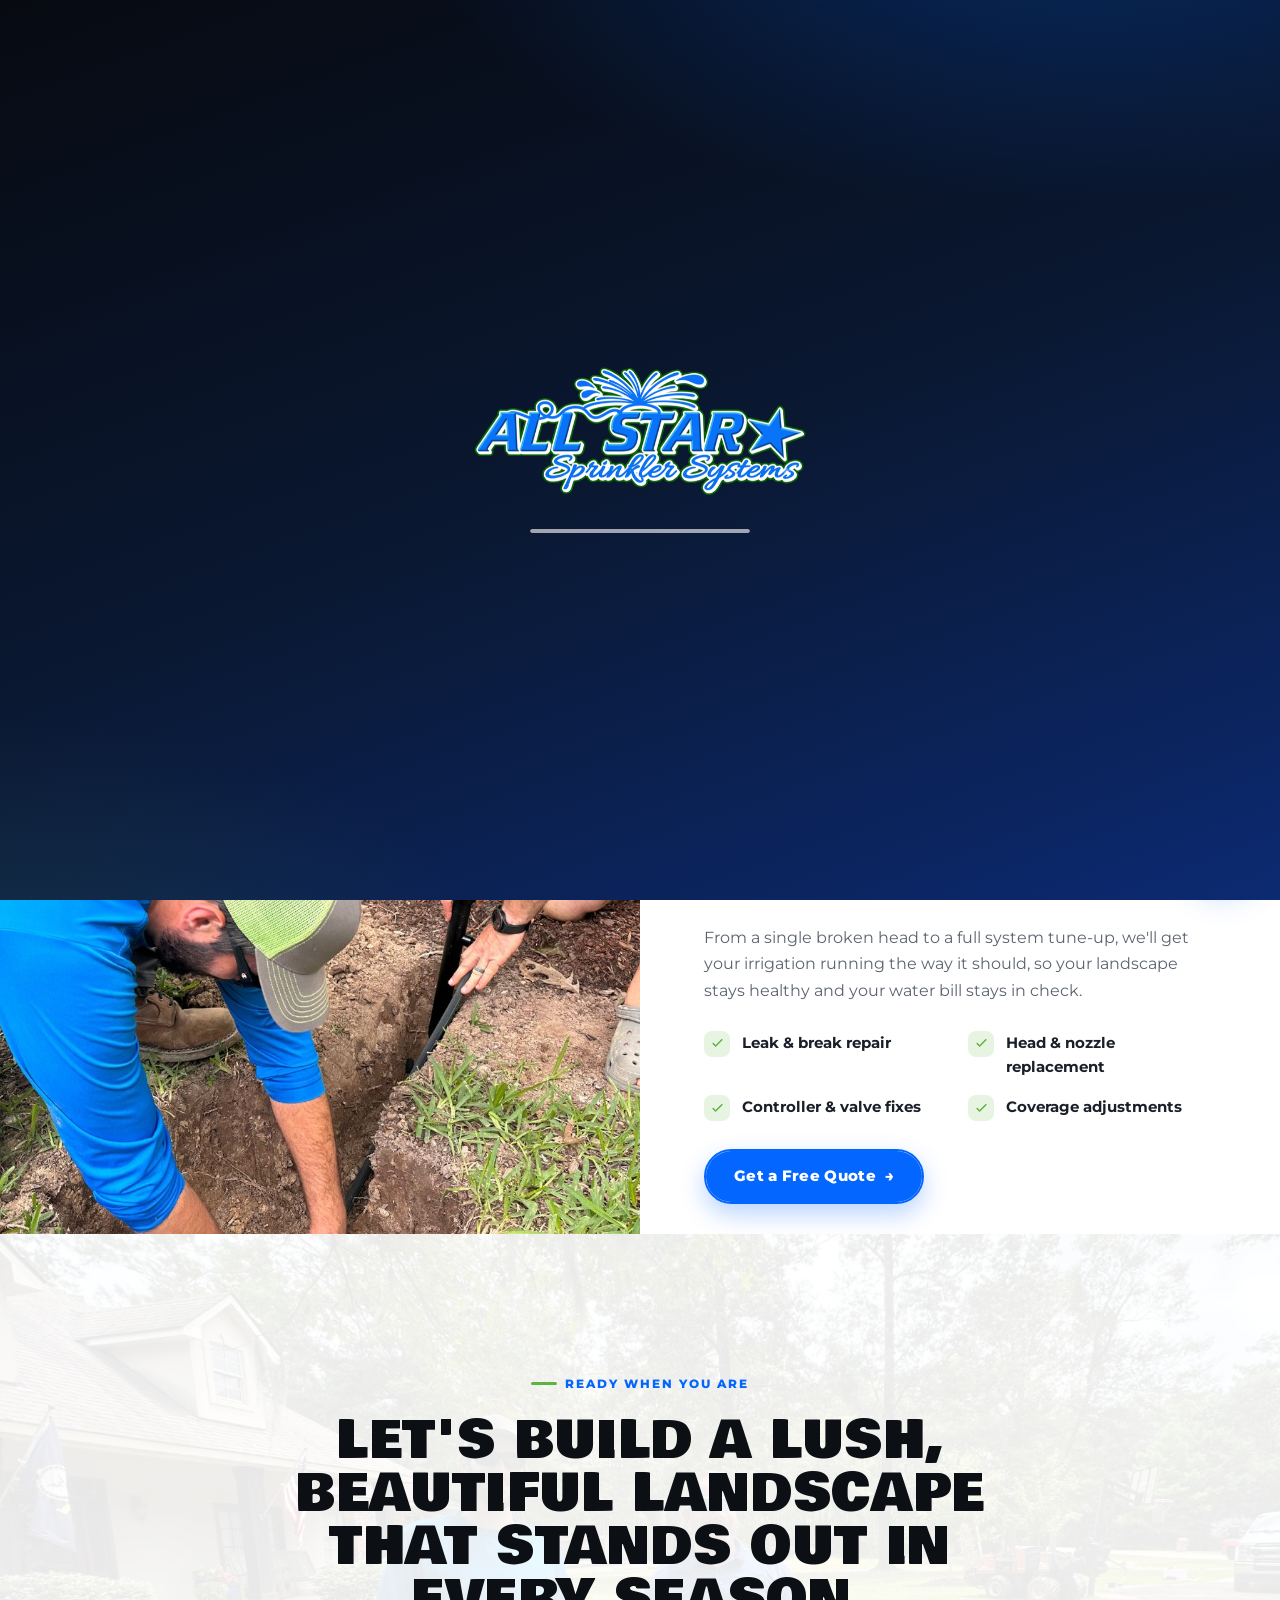
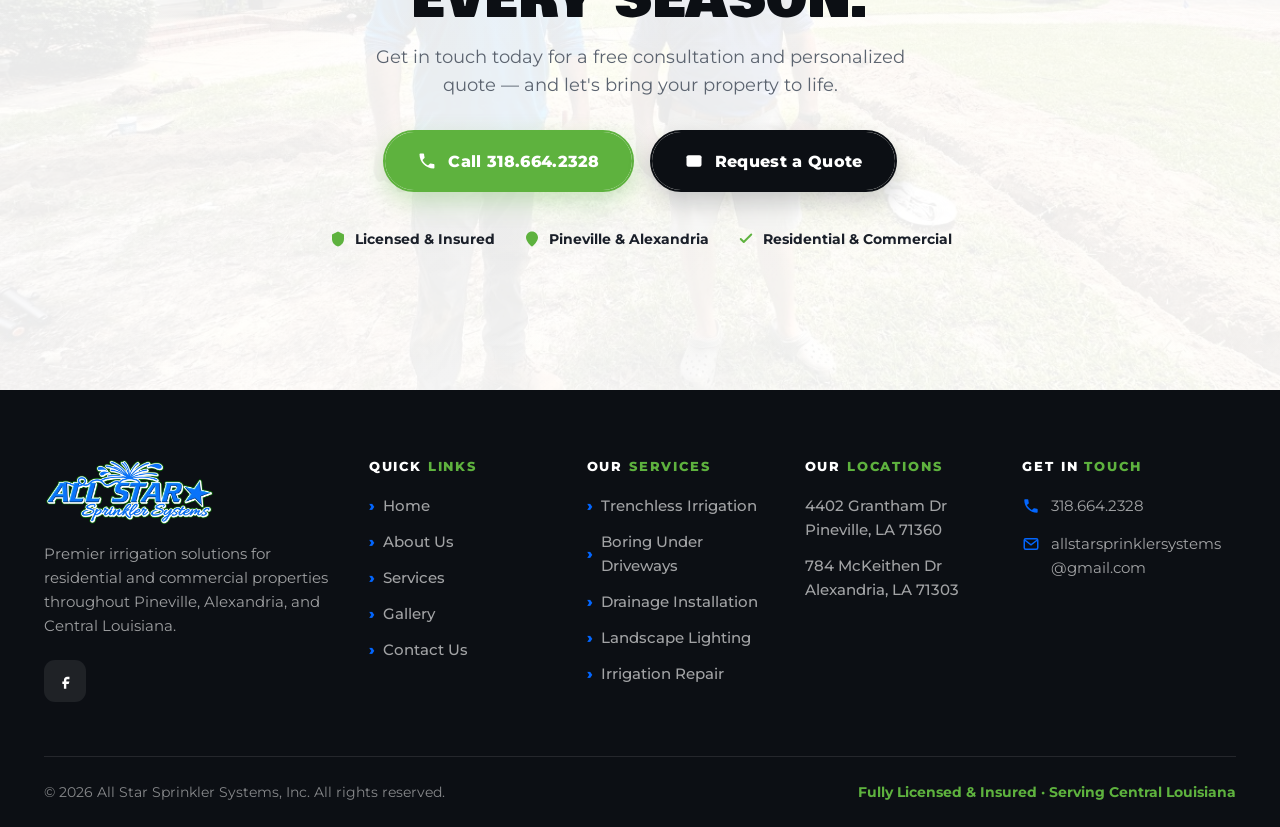
<file: irrigation-repair.html>
<!DOCTYPE html>
<html lang="en">
<head>
<script>document.documentElement.classList.add('js');try{var n=(performance.getEntriesByType&&performance.getEntriesByType('navigation')[0])||{};var t=n.type||'navigate';var s=sessionStorage.getItem('asss_seen');sessionStorage.setItem('asss_seen','1');if(s&&t!=='reload'){document.documentElement.classList.add('no-preloader','entered');}}catch(e){}</script>
<meta charset="UTF-8">
<meta name="viewport" content="width=device-width, initial-scale=1.0">
<title>Irrigation Repair | All Star Sprinkler Systems, Inc.</title>
<meta name="description" content="Irrigation and sprinkler repair in Pineville & Alexandria, LA — fast diagnosis and reliable fixes for leaks, broken heads, controllers, and coverage.">
<link rel="preconnect" href="https://fonts.googleapis.com">
<link rel="preconnect" href="https://fonts.gstatic.com" crossorigin>
<link href="https://fonts.googleapis.com/css2?family=Bowlby+One&family=Montserrat:ital,wght@0,400;0,500;0,600;0,700;0,800;0,900&display=swap" rel="stylesheet">
<link rel="stylesheet" href="styles.css">
</head>
<body>

<!-- ========================= PRELOADER ========================= -->
<div class="preloader" id="preloader" role="status" aria-label="Loading">
  <img src="images/logo.png" alt="All Star Sprinkler Systems" class="preloader-logo">
  <div class="preloader-bar" aria-hidden="true"><span></span></div>
</div>

<!-- ========================= HEADER ========================= -->
<header id="header">
  <!-- Utility top bar -->
  <div class="topbar">
    <div class="topbar-inner">
      <a href="index.html#faqs" class="tb-link">FAQs</a>
      <a href="contact.html" class="tb-link">Request a Quote</a>
      <a href="contact.html" class="tb-link">Contact</a>
      <span class="tb-sep"></span>
      <a href="mailto:allstarsprinklersystems@gmail.com" class="tb-mail">
        <svg viewBox="0 0 24 24" fill="none" aria-hidden="true"><rect x="3" y="5" width="18" height="14" rx="2" stroke="currentColor" stroke-width="2"/><path d="m4 7 8 6 8-6" stroke="currentColor" stroke-width="2" stroke-linecap="round"/></svg>
        Email Us
      </a>
      <a href="tel:13186642328" class="tb-phone">
        <svg viewBox="0 0 24 24" fill="none" aria-hidden="true"><path d="M6.6 10.8c1.4 2.8 3.8 5.1 6.6 6.6l2.2-2.2c.3-.3.7-.4 1-.2 1.1.4 2.3.6 3.5.6.6 0 1 .4 1 1V20c0 .6-.4 1-1 1C10.6 21 3 13.4 3 4c0-.6.4-1 1-1h3.5c.6 0 1 .4 1 1 0 1.2.2 2.4.6 3.5.1.4 0 .8-.2 1l-2.3 2.3Z" fill="currentColor"/></svg>
        318.664.2328
      </a>
    </div>
  </div>
  <!-- Main nav bar -->
  <div class="nav">
    <a href="/" class="logo" aria-label="All Star Sprinkler Systems home">
      <img src="images/logo.png" alt="All Star Sprinkler Systems, Inc." class="logo-img">
    </a>
    <nav class="center" id="primaryNav">
      <div class="nav-panel-head">
        <img src="images/logo.png" class="np-logo" alt="All Star Sprinkler Systems, Inc.">
        <button class="nav-close" id="navClose" aria-label="Close menu">
          <svg viewBox="0 0 24 24" fill="none"><path d="M6 6l12 12M18 6 6 18" stroke="currentColor" stroke-width="2.4" stroke-linecap="round"/></svg>
        </button>
      </div>
      <a href="/">Home</a>
      <a href="about.html">About Us</a>
      <div class="has-dropdown">
        <a href="index.html#services" class="drop-toggle active">Services
          <svg class="chev" viewBox="0 0 24 24" fill="none" aria-hidden="true"><path d="m6 9 6 6 6-6" stroke="currentColor" stroke-width="2.4" stroke-linecap="round" stroke-linejoin="round"/></svg>
        </a>
        <!-- Full-width mega menu -->
        <div class="mega">
          <div class="mega-inner">
            <div class="mega-intro">
              <span class="mega-eyebrow">Our Services</span>
              <h4>Complete irrigation &amp; landscape solutions</h4>
              <p>Trenchless installs, drainage, lighting, and repairs — designed, installed, and maintained by one dedicated local team.</p>
              <a href="contact.html" class="btn btn-green">Get a Free Quote <span class="arrow">→</span></a>
              <div class="mega-trust">
                <span><svg viewBox="0 0 24 24" fill="none"><path d="M12 2 4 6v6c0 5 3.4 8.5 8 10 4.6-1.5 8-5 8-10V6l-8-4Z" fill="currentColor"/><path d="m9 12 2 2 4-4" stroke="#fff" stroke-width="2" stroke-linecap="round" stroke-linejoin="round"/></svg> Fully Licensed &amp; Insured</span>
                <span><svg viewBox="0 0 24 24" fill="none"><path d="m5 12 4 4 10-10" stroke="currentColor" stroke-width="2.6" stroke-linecap="round" stroke-linejoin="round"/></svg> Residential &amp; Commercial</span>
              </div>
            </div>
            <div class="mega-list">
              <a class="mega-item is-active" href="driveway-boring.html" data-i="0">
                <span class="mi-ic"><svg viewBox="0 0 24 24" fill="none"><path d="M3 12h4l2-7 3 14 2-7h7" stroke="currentColor" stroke-width="2.2" stroke-linecap="round" stroke-linejoin="round"/></svg></span>
                <span class="mi-tx"><b>Boring Under Sidewalks / Driveways</b><small>Directional boring beneath hardscapes</small></span>
                <span class="mi-go">→</span>
              </a>
              <a class="mega-item" href="drainage-installation.html" data-i="1">
                <span class="mi-ic"><svg viewBox="0 0 24 24" fill="none"><path d="M4 14c0-3 3-5 8-12 5 7 8 9 8 12a8 8 0 0 1-16 0Z" fill="currentColor"/></svg></span>
                <span class="mi-tx"><b>Drainage Installation</b><small>French drains &amp; surface drainage</small></span>
                <span class="mi-go">→</span>
              </a>
              <a class="mega-item" href="landscape-lighting.html" data-i="2">
                <span class="mi-ic"><svg viewBox="0 0 24 24" fill="none"><circle cx="12" cy="12" r="4" fill="currentColor"/><path d="M12 2v3M12 19v3M2 12h3M19 12h3M5 5l2 2M17 17l2 2M19 5l-2 2M7 17l-2 2" stroke="currentColor" stroke-width="2" stroke-linecap="round"/></svg></span>
                <span class="mi-tx"><b>Landscape Lighting</b><small>Elegant, energy-efficient lighting</small></span>
                <span class="mi-go">→</span>
              </a>
              <a class="mega-item" href="trenchless-irrigation.html" data-i="3">
                <span class="mi-ic"><svg viewBox="0 0 24 24" fill="none"><path d="M12 2c-.6 0-1 .4-1.2.9C9 8.5 4 10.5 4 15.5 4 19.6 7.6 23 12 23s8-3.4 8-7.5C20 10.5 15 8.5 13.2 2.9 13 2.4 12.6 2 12 2Z" fill="currentColor"/></svg></span>
                <span class="mi-tx"><b>Irrigation Installation — Trenchless</b><small>Full sprinkler systems, minimal disruption</small></span>
                <span class="mi-go">→</span>
              </a>
              <a class="mega-item" href="irrigation-repair.html" data-i="4">
                <span class="mi-ic"><svg viewBox="0 0 24 24" fill="none"><path d="M14.7 6.3a4 4 0 0 0-5.6 5.6l-6 6 1.4 1.4 6-6a4 4 0 0 0 5.6-5.6l-2.5 2.5-1.9-1.9 2.5-2.5Z" fill="currentColor"/><path d="m15 15 5 5" stroke="currentColor" stroke-width="2" stroke-linecap="round"/></svg></span>
                <span class="mi-tx"><b>Irrigation Repair</b><small>Leaks, heads, controllers &amp; coverage</small></span>
                <span class="mi-go">→</span>
              </a>
            </div>
            <div class="mega-media">
              <a class="mega-card is-active" href="driveway-boring.html" data-i="0"><img src="images/15.jpg" alt="Directional boring machine at work" loading="lazy"><span class="mm-cap"><b>Boring Under Sidewalks / Driveways</b><span>View service →</span></span></a>
              <a class="mega-card" href="drainage-installation.html" data-i="1"><img src="images/7.jpg" alt="Drainage line installation" loading="lazy"><span class="mm-cap"><b>Drainage Installation</b><span>View service →</span></span></a>
              <a class="mega-card" href="landscape-lighting.html" data-i="2"><img src="images/9.jpg" alt="Finished landscape" loading="lazy"><span class="mm-cap"><b>Landscape Lighting</b><span>View service →</span></span></a>
              <a class="mega-card" href="trenchless-irrigation.html" data-i="3"><img src="images/13.jpg" alt="Trenchless irrigation install" loading="lazy"><span class="mm-cap"><b>Irrigation Installation — Trenchless</b><span>View service →</span></span></a>
              <a class="mega-card" href="irrigation-repair.html" data-i="4"><img src="images/1.jpg" alt="Irrigation system repair" loading="lazy"><span class="mm-cap"><b>Irrigation Repair</b><span>View service →</span></span></a>
            </div>
          </div>
        </div>
      </div>
      <a href="gallery.html">Gallery</a>
      <a href="contact.html">Contact Us</a>
      <a href="contact.html" class="nav-menu-cta">Get a Quote →</a>
      <div class="nav-panel-contact">
        <a href="tel:13186642328"><svg viewBox="0 0 24 24" fill="none"><path d="M6.6 10.8c1.4 2.8 3.8 5.1 6.6 6.6l2.2-2.2c.3-.3.7-.4 1-.2 1.1.4 2.3.6 3.5.6.6 0 1 .4 1 1V20c0 .6-.4 1-1 1C10.6 21 3 13.4 3 4c0-.6.4-1 1-1h3.5c.6 0 1 .4 1 1 0 1.2.2 2.4.6 3.5.1.4 0 .8-.2 1l-2.3 2.3Z" fill="currentColor"/></svg>318.664.2328</a>
        <a href="mailto:allstarsprinklersystems@gmail.com"><svg viewBox="0 0 24 24" fill="none"><rect x="3" y="5" width="18" height="14" rx="2" stroke="currentColor" stroke-width="2"/><path d="m4 7 8 6 8-6" stroke="currentColor" stroke-width="2" stroke-linecap="round"/></svg>allstarsprinklersystems@gmail.com</a>
        <p class="npc-addr"><svg viewBox="0 0 24 24" fill="none"><path d="M12 2C7.6 2 4 5.6 4 10c0 5.5 7 11.5 7.3 11.8.4.3.9.3 1.3 0C13 21.5 20 15.5 20 10c0-4.4-3.6-8-8-8Z" fill="currentColor"/><circle cx="12" cy="10" r="3" fill="#fff"/></svg>Serving Pineville, Alexandria &amp; Central Louisiana</p>
      </div>
    </nav>
    <div class="nav-cta">
      <a href="https://www.facebook.com/people/All-Star-Sprinkler-Systems-Inc/100075963552966/" target="_blank" rel="noopener" class="nav-mini nav-mini-fb" aria-label="Facebook">
        <svg viewBox="0 0 24 24" fill="currentColor"><path d="M14 9h3V6h-3c-2.2 0-4 1.8-4 4v2H8v3h2v6h3v-6h3l1-3h-4v-2c0-.6.4-1 1-1Z"/></svg>
      </a>
      <a href="contact.html" class="btn btn-green">Get a Quote</a>
      <button class="burger" id="burger" aria-label="Toggle menu"><span></span><span></span><span></span></button>
    </div>
  </div>
  <div class="nav-overlay" id="navOverlay" aria-hidden="true"></div>
</header>


<!-- ========================= PAGE HERO ========================= -->
<section class="page-hero">
  <div class="wrap">
    <span class="hero-eyebrow">Repairs & Service</span>
    <h1>IRRIGATION REPAIR</h1>
    <p>Fast, reliable repairs to get your existing sprinkler system back to peak performance.</p>
  </div>
</section>

<!-- ========================= SERVICE DETAIL ========================= -->
<section class="about">
  <div class="about-split">
    <div class="about-media reveal">
      <img src="images/1.jpg" alt="Technicians repairing an irrigation system">
    </div>
    <div class="about-copy reveal">
      <span class="eyebrow">The Service</span>
      <h2>We diagnose fast and restore efficiency</h2>
      <p>Leaks, broken heads, controller issues, and coverage gaps waste water and leave dry spots. Our technicians quickly diagnose the problem and restore your system to peak efficiency — whether we installed it or not.</p>
      <p>From a single broken head to a full system tune-up, we'll get your irrigation running the way it should, so your landscape stays healthy and your water bill stays in check.</p>
      <div class="about-feats">
        <div class="f"><span class="ck"><svg viewBox="0 0 24 24" fill="none"><path d="m5 12 4 4 10-10" stroke="currentColor" stroke-width="2.4" stroke-linecap="round" stroke-linejoin="round"/></svg></span><span>Leak &amp; break repair</span></div>
        <div class="f"><span class="ck"><svg viewBox="0 0 24 24" fill="none"><path d="m5 12 4 4 10-10" stroke="currentColor" stroke-width="2.4" stroke-linecap="round" stroke-linejoin="round"/></svg></span><span>Head &amp; nozzle replacement</span></div>
        <div class="f"><span class="ck"><svg viewBox="0 0 24 24" fill="none"><path d="m5 12 4 4 10-10" stroke="currentColor" stroke-width="2.4" stroke-linecap="round" stroke-linejoin="round"/></svg></span><span>Controller &amp; valve fixes</span></div>
        <div class="f"><span class="ck"><svg viewBox="0 0 24 24" fill="none"><path d="m5 12 4 4 10-10" stroke="currentColor" stroke-width="2.4" stroke-linecap="round" stroke-linejoin="round"/></svg></span><span>Coverage adjustments</span></div>
      </div>
      <a href="contact.html" class="btn btn-blue">Get a Free Quote <span class="arrow">→</span></a>
    </div>
  </div>
</section>

<!-- ========================= CTA ========================= -->
<section class="cta" id="contact">
  <div class="wrap">
    <div class="cta-inner reveal">
      <span class="eyebrow">Ready When You Are</span>
      <h2>Let's build a lush, beautiful landscape that stands out in every season.</h2>
      <p>Get in touch today for a free consultation and personalized quote — and let's bring your property to life.</p>
      <div class="cta-actions">
        <a href="tel:13186642328" class="btn btn-green btn-lg">
          <svg viewBox="0 0 24 24" fill="none" aria-hidden="true"><path d="M6.6 10.8c1.4 2.8 3.8 5.1 6.6 6.6l2.2-2.2c.3-.3.7-.4 1-.2 1.1.4 2.3.6 3.5.6.6 0 1 .4 1 1V20c0 .6-.4 1-1 1C10.6 21 3 13.4 3 4c0-.6.4-1 1-1h3.5c.6 0 1 .4 1 1 0 1.2.2 2.4.6 3.5.1.4 0 .8-.2 1l-2.3 2.3Z" fill="currentColor"/></svg>
          Call 318.664.2328
        </a>
        <a href="contact.html" class="btn btn-dark btn-lg">
          <svg viewBox="0 0 24 24" fill="none" aria-hidden="true"><rect x="3" y="5" width="18" height="14" rx="2.5" fill="currentColor"/><path d="m4 7 8 6 8-6" stroke="#fff" stroke-width="1.8" stroke-linecap="round" stroke-linejoin="round"/></svg>
          Request a Quote
        </a>
      </div>
      <div class="cta-trust">
        <span><svg viewBox="0 0 24 24" fill="none"><path d="M12 2 4 6v6c0 5 3.4 8.5 8 10 4.6-1.5 8-5 8-10V6l-8-4Z" fill="currentColor"/></svg> Licensed &amp; Insured</span>
        <span><svg viewBox="0 0 24 24" fill="none"><path d="M12 2C7.6 2 4 5.6 4 10c0 5.5 7 11.5 7.3 11.8.4.3.9.3 1.3 0C13 21.5 20 15.5 20 10c0-4.4-3.6-8-8-8Z" fill="currentColor"/></svg> Pineville &amp; Alexandria</span>
        <span><svg viewBox="0 0 24 24" fill="none"><path d="m5 12 4 4 10-10" stroke="currentColor" stroke-width="2.6" stroke-linecap="round" stroke-linejoin="round"/></svg> Residential &amp; Commercial</span>
      </div>
    </div>
  </div>
</section>

<!-- ========================= FOOTER ========================= -->
<footer>
  <div class="wrap">
    <div class="foot-grid">
      <div class="foot-brand">
        <a href="/" class="logo">
          <img src="images/logo.png" alt="All Star Sprinkler Systems, Inc." class="logo-img">
        </a>
        <p>Premier irrigation solutions for residential and commercial properties throughout Pineville, Alexandria, and Central Louisiana.</p>
        <div class="foot-social">
          <a href="https://www.facebook.com/people/All-Star-Sprinkler-Systems-Inc/100075963552966/" target="_blank" rel="noopener" aria-label="Facebook"><svg viewBox="0 0 24 24" fill="currentColor"><path d="M14 9h3V6h-3c-2.2 0-4 1.8-4 4v2H8v3h2v6h3v-6h3l1-3h-4v-2c0-.6.4-1 1-1Z"/></svg></a>
        </div>
      </div>
      <div>
        <h4>Quick <span>Links</span></h4>
        <nav class="foot-links">
          <a href="/">Home</a>
          <a href="about.html">About Us</a>
          <a href="index.html#services">Services</a>
          <a href="gallery.html">Gallery</a>
          <a href="contact.html">Contact Us</a>
        </nav>
      </div>
      <div>
        <h4>Our <span>Services</span></h4>
        <nav class="foot-links">
          <a href="trenchless-irrigation.html">Trenchless Irrigation</a>
          <a href="driveway-boring.html">Boring Under Driveways</a>
          <a href="drainage-installation.html">Drainage Installation</a>
          <a href="landscape-lighting.html">Landscape Lighting</a>
          <a href="irrigation-repair.html">Irrigation Repair</a>
        </nav>
      </div>
      <div>
        <h4>Our <span>Locations</span></h4>
        <ul class="foot-links">
          <li>4402 Grantham Dr<br>Pineville, LA 71360</li>
          <li>784 McKeithen Dr<br>Alexandria, LA 71303</li>
        </ul>
      </div>
      <div>
        <h4>Get In <span>Touch</span></h4>
        <ul class="foot-contact">
          <li><svg viewBox="0 0 24 24" fill="none"><path d="M6.6 10.8c1.4 2.8 3.8 5.1 6.6 6.6l2.2-2.2c.3-.3.7-.4 1-.2 1.1.4 2.3.6 3.5.6.6 0 1 .4 1 1V20c0 .6-.4 1-1 1C10.6 21 3 13.4 3 4c0-.6.4-1 1-1h3.5c.6 0 1 .4 1 1 0 1.2.2 2.4.6 3.5.1.4 0 .8-.2 1l-2.3 2.3Z" fill="currentColor"/></svg><a href="tel:13186642328">318.664.2328</a></li>
          <li><svg viewBox="0 0 24 24" fill="none"><rect x="3" y="5" width="18" height="14" rx="2" stroke="currentColor" stroke-width="2"/><path d="m4 7 8 6 8-6" stroke="currentColor" stroke-width="2" stroke-linecap="round"/></svg><a href="mailto:allstarsprinklersystems@gmail.com" style="word-break:break-word">allstarsprinklersystems@gmail.com</a></li>
        </ul>
      </div>
    </div>
    <div class="foot-bottom">
      <p>© <span id="year"></span> All Star Sprinkler Systems, Inc. All rights reserved.</p>
      <p class="lic">Fully Licensed &amp; Insured · Serving Central Louisiana</p>
    </div>
  </div>
</footer>

<!-- ========================= DESKTOP FLOATING CONTACT ========================= -->
<div class="fab-wrap" id="fabWrap">
  <div class="fab-panel" id="fabPanel" role="dialog" aria-label="Contact us">
    <div class="fab-head">
      <div><b>Get in touch</b><span>We'll get right back to you</span></div>
      <button class="fab-close" id="fabClose" aria-label="Close"><svg viewBox="0 0 24 24" fill="none"><path d="M6 6l12 12M18 6L6 18" stroke="currentColor" stroke-width="2.4" stroke-linecap="round"/></svg></button>
    </div>
    <div class="fab-body">
      <a href="tel:13186642328" class="btn btn-green fab-call">
        <svg viewBox="0 0 24 24" fill="none"><path d="M6.6 10.8c1.4 2.8 3.8 5.1 6.6 6.6l2.2-2.2c.3-.3.7-.4 1-.2 1.1.4 2.3.6 3.5.6.6 0 1 .4 1 1V20c0 .6-.4 1-1 1C10.6 21 3 13.4 3 4c0-.6.4-1 1-1h3.5c.6 0 1 .4 1 1 0 1.2.2 2.4.6 3.5.1.4 0 .8-.2 1l-2.3 2.3Z" fill="currentColor"/></svg>
        Call Now · 318.664.2328
      </a>
      <div class="fab-or"><span>or send a message</span></div>
      <form class="fab-form" id="fabForm" onsubmit="return fabSubmit(event)">
        <input type="text" name="name" placeholder="Your name" aria-label="Your name" required>
        <input type="tel" name="phone" placeholder="Phone number" aria-label="Phone number" required>
        <textarea name="msg" rows="3" placeholder="How can we help?" aria-label="Message"></textarea>
        <button type="submit" class="btn btn-blue">Send Message <span class="arrow">→</span></button>
      </form>
    </div>
  </div>
  <button class="fab-toggle" id="fabToggle" aria-label="Open contact options" aria-expanded="false">
    <svg class="ic-msg" viewBox="0 0 24 24" fill="none"><path d="M4 5h16c.6 0 1 .4 1 1v10c0 .6-.4 1-1 1H8l-4 4V6c0-.6.4-1 1-1Z" fill="currentColor"/><circle cx="9" cy="11" r="1.3" fill="#fff"/><circle cx="13" cy="11" r="1.3" fill="#fff"/><circle cx="17" cy="11" r="1.3" fill="#fff"/></svg>
    <svg class="ic-close" viewBox="0 0 24 24" fill="none"><path d="M6 6l12 12M18 6L6 18" stroke="currentColor" stroke-width="2.6" stroke-linecap="round"/></svg>
  </button>
</div>


<!-- ========================= MOBILE STICKY ACTION BAR ========================= -->
<nav class="mobile-bar" id="mobileBar" aria-label="Quick actions">
  <a class="call" href="tel:13186642328">
    <svg viewBox="0 0 24 24" fill="none"><path d="M6.6 10.8c1.4 2.8 3.8 5.1 6.6 6.6l2.2-2.2c.3-.3.7-.4 1-.2 1.1.4 2.3.6 3.5.6.6 0 1 .4 1 1V20c0 .6-.4 1-1 1C10.6 21 3 13.4 3 4c0-.6.4-1 1-1h3.5c.6 0 1 .4 1 1 0 1.2.2 2.4.6 3.5.1.4 0 .8-.2 1l-2.3 2.3Z" fill="currentColor"/></svg>
    <span>Call</span>
  </a>
  <a href="contact.html">
    <svg viewBox="0 0 24 24" fill="none"><path d="M4 5h16c.6 0 1 .4 1 1v10c0 .6-.4 1-1 1H8l-4 4V6c0-.6.4-1 1-1Z" fill="currentColor"/></svg>
    <span>Message</span>
  </a>
  <a href="https://www.google.com/maps/dir/?api=1&destination=4402%20Grantham%20Dr%2C%20Pineville%2C%20LA%2071360" target="_blank" rel="noopener">
    <svg viewBox="0 0 24 24" fill="none"><path d="M21.4 11.3 12.7 2.6a1 1 0 0 0-1.4 0L2.6 11.3a1 1 0 0 0 0 1.4l8.7 8.7a1 1 0 0 0 1.4 0l8.7-8.7a1 1 0 0 0 0-1.4Z" fill="currentColor"/><path d="m10 14 1-3 4-1-1 3-4 1Z" fill="#fff"/></svg>
    <span>Directions</span>
  </a>
  <a href="index.html#services">
    <svg viewBox="0 0 24 24" fill="none"><rect x="3" y="3" width="7" height="7" rx="1.6" fill="currentColor"/><rect x="14" y="3" width="7" height="7" rx="1.6" fill="currentColor"/><rect x="3" y="14" width="7" height="7" rx="1.6" fill="currentColor"/><rect x="14" y="14" width="7" height="7" rx="1.6" fill="currentColor"/></svg>
    <span>Services</span>
  </a>
</nav>

<script src="main.js"></script>
</body>
</html>
</file>
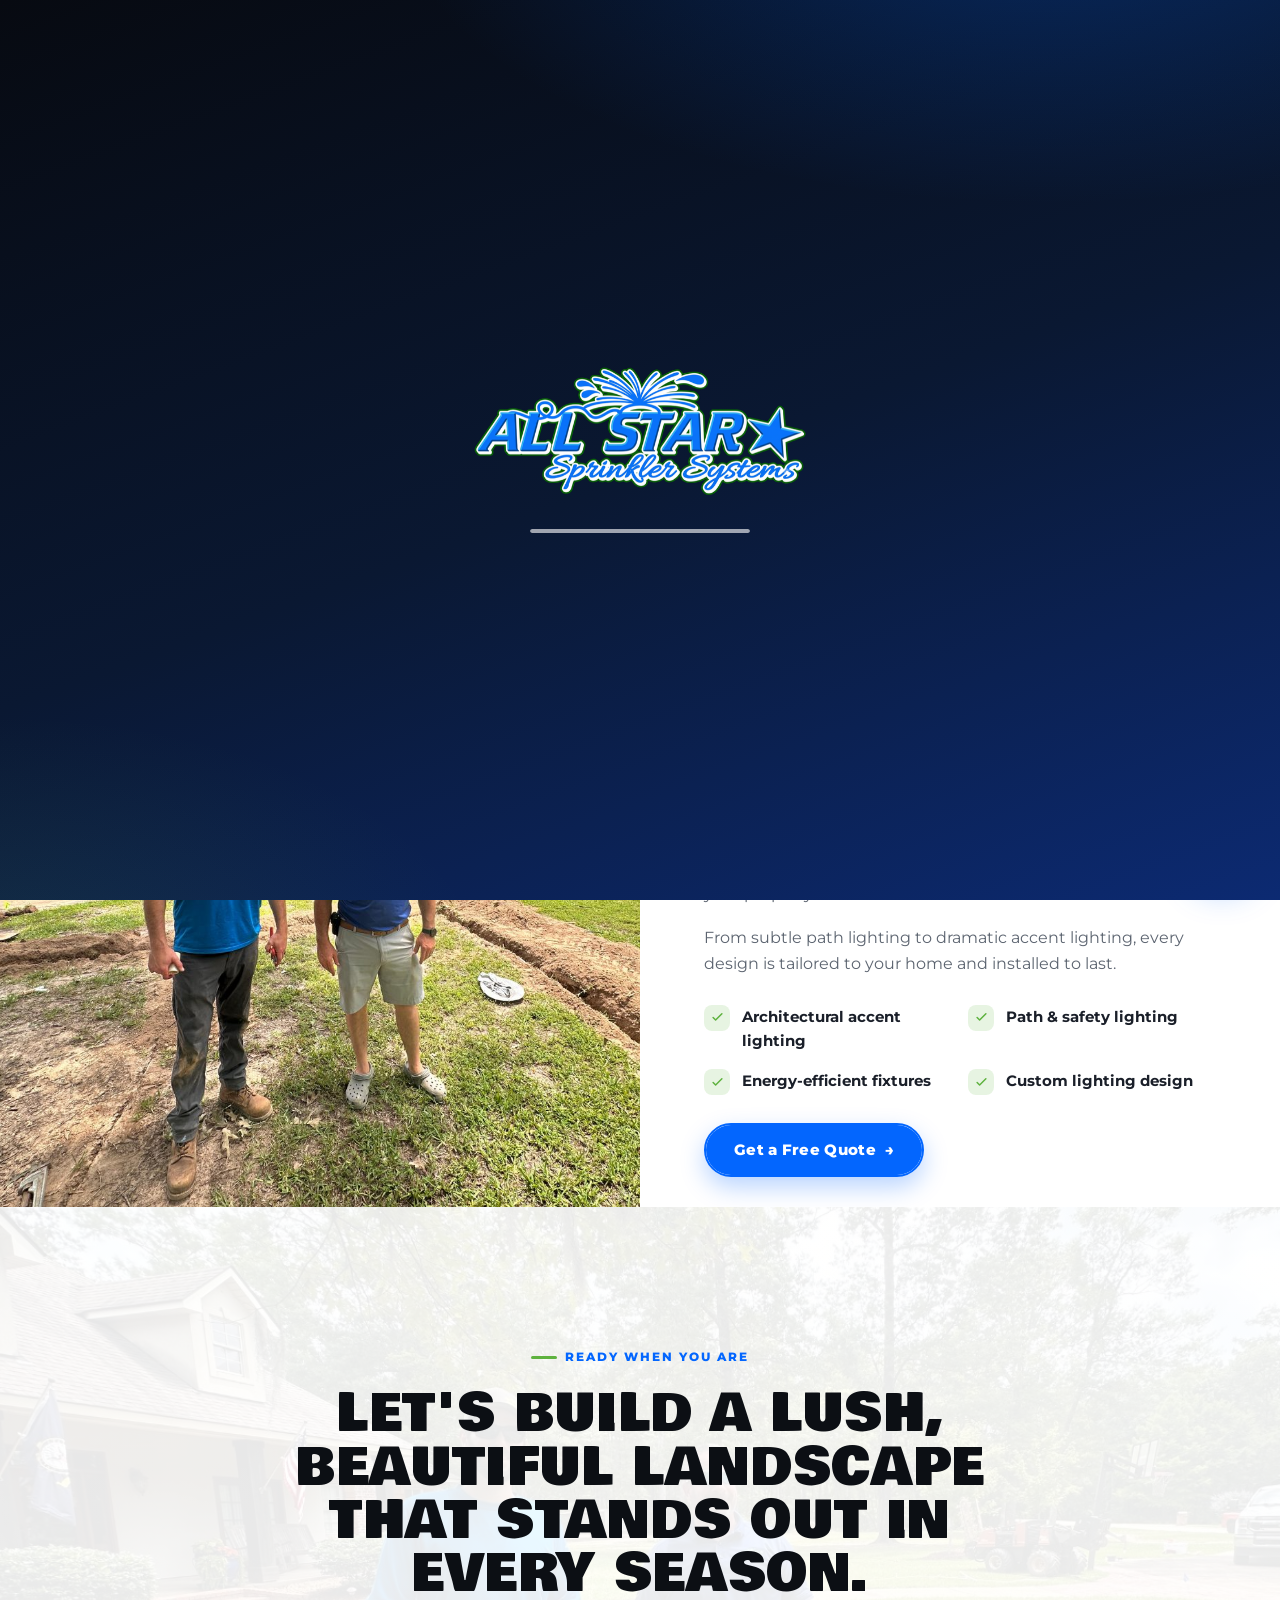
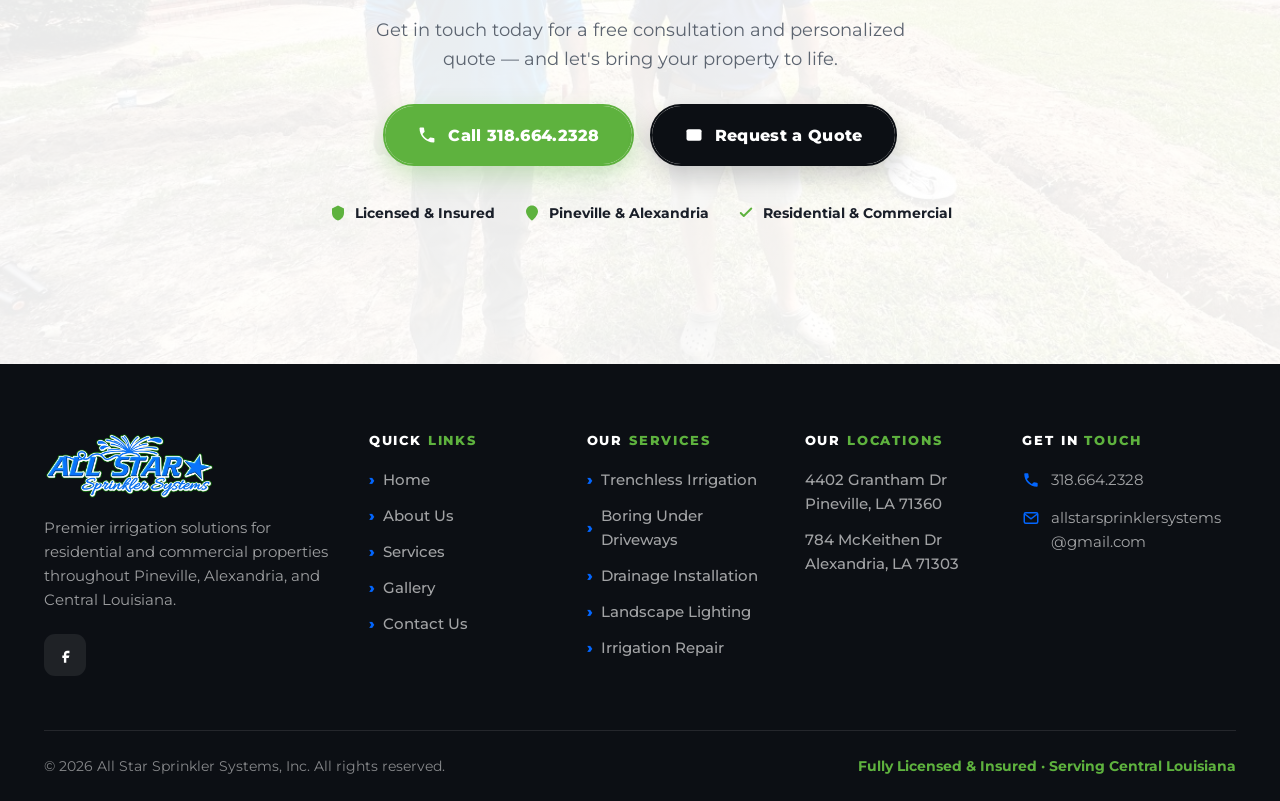
<file: landscape-lighting.html>
<!DOCTYPE html>
<html lang="en">
<head>
<script>document.documentElement.classList.add('js');try{var n=(performance.getEntriesByType&&performance.getEntriesByType('navigation')[0])||{};var t=n.type||'navigate';var s=sessionStorage.getItem('asss_seen');sessionStorage.setItem('asss_seen','1');if(s&&t!=='reload'){document.documentElement.classList.add('no-preloader','entered');}}catch(e){}</script>
<meta charset="UTF-8">
<meta name="viewport" content="width=device-width, initial-scale=1.0">
<title>Landscape Lighting | All Star Sprinkler Systems, Inc.</title>
<meta name="description" content="Landscape lighting design and installation in Pineville & Alexandria, LA — elegant, energy-efficient outdoor lighting that highlights your property.">
<link rel="preconnect" href="https://fonts.googleapis.com">
<link rel="preconnect" href="https://fonts.gstatic.com" crossorigin>
<link href="https://fonts.googleapis.com/css2?family=Bowlby+One&family=Montserrat:ital,wght@0,400;0,500;0,600;0,700;0,800;0,900&display=swap" rel="stylesheet">
<link rel="stylesheet" href="styles.css">
</head>
<body>

<!-- ========================= PRELOADER ========================= -->
<div class="preloader" id="preloader" role="status" aria-label="Loading">
  <img src="images/logo.png" alt="All Star Sprinkler Systems" class="preloader-logo">
  <div class="preloader-bar" aria-hidden="true"><span></span></div>
</div>

<!-- ========================= HEADER ========================= -->
<header id="header">
  <!-- Utility top bar -->
  <div class="topbar">
    <div class="topbar-inner">
      <a href="index.html#faqs" class="tb-link">FAQs</a>
      <a href="contact.html" class="tb-link">Request a Quote</a>
      <a href="contact.html" class="tb-link">Contact</a>
      <span class="tb-sep"></span>
      <a href="mailto:allstarsprinklersystems@gmail.com" class="tb-mail">
        <svg viewBox="0 0 24 24" fill="none" aria-hidden="true"><rect x="3" y="5" width="18" height="14" rx="2" stroke="currentColor" stroke-width="2"/><path d="m4 7 8 6 8-6" stroke="currentColor" stroke-width="2" stroke-linecap="round"/></svg>
        Email Us
      </a>
      <a href="tel:13186642328" class="tb-phone">
        <svg viewBox="0 0 24 24" fill="none" aria-hidden="true"><path d="M6.6 10.8c1.4 2.8 3.8 5.1 6.6 6.6l2.2-2.2c.3-.3.7-.4 1-.2 1.1.4 2.3.6 3.5.6.6 0 1 .4 1 1V20c0 .6-.4 1-1 1C10.6 21 3 13.4 3 4c0-.6.4-1 1-1h3.5c.6 0 1 .4 1 1 0 1.2.2 2.4.6 3.5.1.4 0 .8-.2 1l-2.3 2.3Z" fill="currentColor"/></svg>
        318.664.2328
      </a>
    </div>
  </div>
  <!-- Main nav bar -->
  <div class="nav">
    <a href="/" class="logo" aria-label="All Star Sprinkler Systems home">
      <img src="images/logo.png" alt="All Star Sprinkler Systems, Inc." class="logo-img">
    </a>
    <nav class="center" id="primaryNav">
      <div class="nav-panel-head">
        <img src="images/logo.png" class="np-logo" alt="All Star Sprinkler Systems, Inc.">
        <button class="nav-close" id="navClose" aria-label="Close menu">
          <svg viewBox="0 0 24 24" fill="none"><path d="M6 6l12 12M18 6 6 18" stroke="currentColor" stroke-width="2.4" stroke-linecap="round"/></svg>
        </button>
      </div>
      <a href="/">Home</a>
      <a href="about.html">About Us</a>
      <div class="has-dropdown">
        <a href="index.html#services" class="drop-toggle active">Services
          <svg class="chev" viewBox="0 0 24 24" fill="none" aria-hidden="true"><path d="m6 9 6 6 6-6" stroke="currentColor" stroke-width="2.4" stroke-linecap="round" stroke-linejoin="round"/></svg>
        </a>
        <!-- Full-width mega menu -->
        <div class="mega">
          <div class="mega-inner">
            <div class="mega-intro">
              <span class="mega-eyebrow">Our Services</span>
              <h4>Complete irrigation &amp; landscape solutions</h4>
              <p>Trenchless installs, drainage, lighting, and repairs — designed, installed, and maintained by one dedicated local team.</p>
              <a href="contact.html" class="btn btn-green">Get a Free Quote <span class="arrow">→</span></a>
              <div class="mega-trust">
                <span><svg viewBox="0 0 24 24" fill="none"><path d="M12 2 4 6v6c0 5 3.4 8.5 8 10 4.6-1.5 8-5 8-10V6l-8-4Z" fill="currentColor"/><path d="m9 12 2 2 4-4" stroke="#fff" stroke-width="2" stroke-linecap="round" stroke-linejoin="round"/></svg> Fully Licensed &amp; Insured</span>
                <span><svg viewBox="0 0 24 24" fill="none"><path d="m5 12 4 4 10-10" stroke="currentColor" stroke-width="2.6" stroke-linecap="round" stroke-linejoin="round"/></svg> Residential &amp; Commercial</span>
              </div>
            </div>
            <div class="mega-list">
              <a class="mega-item is-active" href="driveway-boring.html" data-i="0">
                <span class="mi-ic"><svg viewBox="0 0 24 24" fill="none"><path d="M3 12h4l2-7 3 14 2-7h7" stroke="currentColor" stroke-width="2.2" stroke-linecap="round" stroke-linejoin="round"/></svg></span>
                <span class="mi-tx"><b>Boring Under Sidewalks / Driveways</b><small>Directional boring beneath hardscapes</small></span>
                <span class="mi-go">→</span>
              </a>
              <a class="mega-item" href="drainage-installation.html" data-i="1">
                <span class="mi-ic"><svg viewBox="0 0 24 24" fill="none"><path d="M4 14c0-3 3-5 8-12 5 7 8 9 8 12a8 8 0 0 1-16 0Z" fill="currentColor"/></svg></span>
                <span class="mi-tx"><b>Drainage Installation</b><small>French drains &amp; surface drainage</small></span>
                <span class="mi-go">→</span>
              </a>
              <a class="mega-item" href="landscape-lighting.html" data-i="2">
                <span class="mi-ic"><svg viewBox="0 0 24 24" fill="none"><circle cx="12" cy="12" r="4" fill="currentColor"/><path d="M12 2v3M12 19v3M2 12h3M19 12h3M5 5l2 2M17 17l2 2M19 5l-2 2M7 17l-2 2" stroke="currentColor" stroke-width="2" stroke-linecap="round"/></svg></span>
                <span class="mi-tx"><b>Landscape Lighting</b><small>Elegant, energy-efficient lighting</small></span>
                <span class="mi-go">→</span>
              </a>
              <a class="mega-item" href="trenchless-irrigation.html" data-i="3">
                <span class="mi-ic"><svg viewBox="0 0 24 24" fill="none"><path d="M12 2c-.6 0-1 .4-1.2.9C9 8.5 4 10.5 4 15.5 4 19.6 7.6 23 12 23s8-3.4 8-7.5C20 10.5 15 8.5 13.2 2.9 13 2.4 12.6 2 12 2Z" fill="currentColor"/></svg></span>
                <span class="mi-tx"><b>Irrigation Installation — Trenchless</b><small>Full sprinkler systems, minimal disruption</small></span>
                <span class="mi-go">→</span>
              </a>
              <a class="mega-item" href="irrigation-repair.html" data-i="4">
                <span class="mi-ic"><svg viewBox="0 0 24 24" fill="none"><path d="M14.7 6.3a4 4 0 0 0-5.6 5.6l-6 6 1.4 1.4 6-6a4 4 0 0 0 5.6-5.6l-2.5 2.5-1.9-1.9 2.5-2.5Z" fill="currentColor"/><path d="m15 15 5 5" stroke="currentColor" stroke-width="2" stroke-linecap="round"/></svg></span>
                <span class="mi-tx"><b>Irrigation Repair</b><small>Leaks, heads, controllers &amp; coverage</small></span>
                <span class="mi-go">→</span>
              </a>
            </div>
            <div class="mega-media">
              <a class="mega-card is-active" href="driveway-boring.html" data-i="0"><img src="images/15.jpg" alt="Directional boring machine at work" loading="lazy"><span class="mm-cap"><b>Boring Under Sidewalks / Driveways</b><span>View service →</span></span></a>
              <a class="mega-card" href="drainage-installation.html" data-i="1"><img src="images/7.jpg" alt="Drainage line installation" loading="lazy"><span class="mm-cap"><b>Drainage Installation</b><span>View service →</span></span></a>
              <a class="mega-card" href="landscape-lighting.html" data-i="2"><img src="images/9.jpg" alt="Finished landscape" loading="lazy"><span class="mm-cap"><b>Landscape Lighting</b><span>View service →</span></span></a>
              <a class="mega-card" href="trenchless-irrigation.html" data-i="3"><img src="images/13.jpg" alt="Trenchless irrigation install" loading="lazy"><span class="mm-cap"><b>Irrigation Installation — Trenchless</b><span>View service →</span></span></a>
              <a class="mega-card" href="irrigation-repair.html" data-i="4"><img src="images/1.jpg" alt="Irrigation system repair" loading="lazy"><span class="mm-cap"><b>Irrigation Repair</b><span>View service →</span></span></a>
            </div>
          </div>
        </div>
      </div>
      <a href="gallery.html">Gallery</a>
      <a href="contact.html">Contact Us</a>
      <a href="contact.html" class="nav-menu-cta">Get a Quote →</a>
      <div class="nav-panel-contact">
        <a href="tel:13186642328"><svg viewBox="0 0 24 24" fill="none"><path d="M6.6 10.8c1.4 2.8 3.8 5.1 6.6 6.6l2.2-2.2c.3-.3.7-.4 1-.2 1.1.4 2.3.6 3.5.6.6 0 1 .4 1 1V20c0 .6-.4 1-1 1C10.6 21 3 13.4 3 4c0-.6.4-1 1-1h3.5c.6 0 1 .4 1 1 0 1.2.2 2.4.6 3.5.1.4 0 .8-.2 1l-2.3 2.3Z" fill="currentColor"/></svg>318.664.2328</a>
        <a href="mailto:allstarsprinklersystems@gmail.com"><svg viewBox="0 0 24 24" fill="none"><rect x="3" y="5" width="18" height="14" rx="2" stroke="currentColor" stroke-width="2"/><path d="m4 7 8 6 8-6" stroke="currentColor" stroke-width="2" stroke-linecap="round"/></svg>allstarsprinklersystems@gmail.com</a>
        <p class="npc-addr"><svg viewBox="0 0 24 24" fill="none"><path d="M12 2C7.6 2 4 5.6 4 10c0 5.5 7 11.5 7.3 11.8.4.3.9.3 1.3 0C13 21.5 20 15.5 20 10c0-4.4-3.6-8-8-8Z" fill="currentColor"/><circle cx="12" cy="10" r="3" fill="#fff"/></svg>Serving Pineville, Alexandria &amp; Central Louisiana</p>
      </div>
    </nav>
    <div class="nav-cta">
      <a href="https://www.facebook.com/people/All-Star-Sprinkler-Systems-Inc/100075963552966/" target="_blank" rel="noopener" class="nav-mini nav-mini-fb" aria-label="Facebook">
        <svg viewBox="0 0 24 24" fill="currentColor"><path d="M14 9h3V6h-3c-2.2 0-4 1.8-4 4v2H8v3h2v6h3v-6h3l1-3h-4v-2c0-.6.4-1 1-1Z"/></svg>
      </a>
      <a href="contact.html" class="btn btn-green">Get a Quote</a>
      <button class="burger" id="burger" aria-label="Toggle menu"><span></span><span></span><span></span></button>
    </div>
  </div>
  <div class="nav-overlay" id="navOverlay" aria-hidden="true"></div>
</header>


<!-- ========================= PAGE HERO ========================= -->
<section class="page-hero">
  <div class="wrap">
    <span class="hero-eyebrow">Outdoor Ambiance</span>
    <h1>LANDSCAPE LIGHTING</h1>
    <p>Highlight your property's best features and extend your outdoor hours with elegant, efficient lighting.</p>
  </div>
</section>

<!-- ========================= SERVICE DETAIL ========================= -->
<section class="about">
  <div class="about-split">
    <div class="about-media reveal">
      <img src="images/9.jpg" alt="Beautifully landscaped property at a Louisiana home">
    </div>
    <div class="about-copy reveal">
      <span class="eyebrow">The Service</span>
      <h2>Show your property in its best light</h2>
      <p>Professionally designed landscape lighting adds beauty, safety, and value. We highlight architecture, trees, walkways, and gardens with warm, energy-efficient fixtures that transform your property after dark.</p>
      <p>From subtle path lighting to dramatic accent lighting, every design is tailored to your home and installed to last.</p>
      <div class="about-feats">
        <div class="f"><span class="ck"><svg viewBox="0 0 24 24" fill="none"><path d="m5 12 4 4 10-10" stroke="currentColor" stroke-width="2.4" stroke-linecap="round" stroke-linejoin="round"/></svg></span><span>Architectural accent lighting</span></div>
        <div class="f"><span class="ck"><svg viewBox="0 0 24 24" fill="none"><path d="m5 12 4 4 10-10" stroke="currentColor" stroke-width="2.4" stroke-linecap="round" stroke-linejoin="round"/></svg></span><span>Path &amp; safety lighting</span></div>
        <div class="f"><span class="ck"><svg viewBox="0 0 24 24" fill="none"><path d="m5 12 4 4 10-10" stroke="currentColor" stroke-width="2.4" stroke-linecap="round" stroke-linejoin="round"/></svg></span><span>Energy-efficient fixtures</span></div>
        <div class="f"><span class="ck"><svg viewBox="0 0 24 24" fill="none"><path d="m5 12 4 4 10-10" stroke="currentColor" stroke-width="2.4" stroke-linecap="round" stroke-linejoin="round"/></svg></span><span>Custom lighting design</span></div>
      </div>
      <a href="contact.html" class="btn btn-blue">Get a Free Quote <span class="arrow">→</span></a>
    </div>
  </div>
</section>

<!-- ========================= CTA ========================= -->
<section class="cta" id="contact">
  <div class="wrap">
    <div class="cta-inner reveal">
      <span class="eyebrow">Ready When You Are</span>
      <h2>Let's build a lush, beautiful landscape that stands out in every season.</h2>
      <p>Get in touch today for a free consultation and personalized quote — and let's bring your property to life.</p>
      <div class="cta-actions">
        <a href="tel:13186642328" class="btn btn-green btn-lg">
          <svg viewBox="0 0 24 24" fill="none" aria-hidden="true"><path d="M6.6 10.8c1.4 2.8 3.8 5.1 6.6 6.6l2.2-2.2c.3-.3.7-.4 1-.2 1.1.4 2.3.6 3.5.6.6 0 1 .4 1 1V20c0 .6-.4 1-1 1C10.6 21 3 13.4 3 4c0-.6.4-1 1-1h3.5c.6 0 1 .4 1 1 0 1.2.2 2.4.6 3.5.1.4 0 .8-.2 1l-2.3 2.3Z" fill="currentColor"/></svg>
          Call 318.664.2328
        </a>
        <a href="contact.html" class="btn btn-dark btn-lg">
          <svg viewBox="0 0 24 24" fill="none" aria-hidden="true"><rect x="3" y="5" width="18" height="14" rx="2.5" fill="currentColor"/><path d="m4 7 8 6 8-6" stroke="#fff" stroke-width="1.8" stroke-linecap="round" stroke-linejoin="round"/></svg>
          Request a Quote
        </a>
      </div>
      <div class="cta-trust">
        <span><svg viewBox="0 0 24 24" fill="none"><path d="M12 2 4 6v6c0 5 3.4 8.5 8 10 4.6-1.5 8-5 8-10V6l-8-4Z" fill="currentColor"/></svg> Licensed &amp; Insured</span>
        <span><svg viewBox="0 0 24 24" fill="none"><path d="M12 2C7.6 2 4 5.6 4 10c0 5.5 7 11.5 7.3 11.8.4.3.9.3 1.3 0C13 21.5 20 15.5 20 10c0-4.4-3.6-8-8-8Z" fill="currentColor"/></svg> Pineville &amp; Alexandria</span>
        <span><svg viewBox="0 0 24 24" fill="none"><path d="m5 12 4 4 10-10" stroke="currentColor" stroke-width="2.6" stroke-linecap="round" stroke-linejoin="round"/></svg> Residential &amp; Commercial</span>
      </div>
    </div>
  </div>
</section>

<!-- ========================= FOOTER ========================= -->
<footer>
  <div class="wrap">
    <div class="foot-grid">
      <div class="foot-brand">
        <a href="/" class="logo">
          <img src="images/logo.png" alt="All Star Sprinkler Systems, Inc." class="logo-img">
        </a>
        <p>Premier irrigation solutions for residential and commercial properties throughout Pineville, Alexandria, and Central Louisiana.</p>
        <div class="foot-social">
          <a href="https://www.facebook.com/people/All-Star-Sprinkler-Systems-Inc/100075963552966/" target="_blank" rel="noopener" aria-label="Facebook"><svg viewBox="0 0 24 24" fill="currentColor"><path d="M14 9h3V6h-3c-2.2 0-4 1.8-4 4v2H8v3h2v6h3v-6h3l1-3h-4v-2c0-.6.4-1 1-1Z"/></svg></a>
        </div>
      </div>
      <div>
        <h4>Quick <span>Links</span></h4>
        <nav class="foot-links">
          <a href="/">Home</a>
          <a href="about.html">About Us</a>
          <a href="index.html#services">Services</a>
          <a href="gallery.html">Gallery</a>
          <a href="contact.html">Contact Us</a>
        </nav>
      </div>
      <div>
        <h4>Our <span>Services</span></h4>
        <nav class="foot-links">
          <a href="trenchless-irrigation.html">Trenchless Irrigation</a>
          <a href="driveway-boring.html">Boring Under Driveways</a>
          <a href="drainage-installation.html">Drainage Installation</a>
          <a href="landscape-lighting.html">Landscape Lighting</a>
          <a href="irrigation-repair.html">Irrigation Repair</a>
        </nav>
      </div>
      <div>
        <h4>Our <span>Locations</span></h4>
        <ul class="foot-links">
          <li>4402 Grantham Dr<br>Pineville, LA 71360</li>
          <li>784 McKeithen Dr<br>Alexandria, LA 71303</li>
        </ul>
      </div>
      <div>
        <h4>Get In <span>Touch</span></h4>
        <ul class="foot-contact">
          <li><svg viewBox="0 0 24 24" fill="none"><path d="M6.6 10.8c1.4 2.8 3.8 5.1 6.6 6.6l2.2-2.2c.3-.3.7-.4 1-.2 1.1.4 2.3.6 3.5.6.6 0 1 .4 1 1V20c0 .6-.4 1-1 1C10.6 21 3 13.4 3 4c0-.6.4-1 1-1h3.5c.6 0 1 .4 1 1 0 1.2.2 2.4.6 3.5.1.4 0 .8-.2 1l-2.3 2.3Z" fill="currentColor"/></svg><a href="tel:13186642328">318.664.2328</a></li>
          <li><svg viewBox="0 0 24 24" fill="none"><rect x="3" y="5" width="18" height="14" rx="2" stroke="currentColor" stroke-width="2"/><path d="m4 7 8 6 8-6" stroke="currentColor" stroke-width="2" stroke-linecap="round"/></svg><a href="mailto:allstarsprinklersystems@gmail.com" style="word-break:break-word">allstarsprinklersystems@gmail.com</a></li>
        </ul>
      </div>
    </div>
    <div class="foot-bottom">
      <p>© <span id="year"></span> All Star Sprinkler Systems, Inc. All rights reserved.</p>
      <p class="lic">Fully Licensed &amp; Insured · Serving Central Louisiana</p>
    </div>
  </div>
</footer>

<!-- ========================= DESKTOP FLOATING CONTACT ========================= -->
<div class="fab-wrap" id="fabWrap">
  <div class="fab-panel" id="fabPanel" role="dialog" aria-label="Contact us">
    <div class="fab-head">
      <div><b>Get in touch</b><span>We'll get right back to you</span></div>
      <button class="fab-close" id="fabClose" aria-label="Close"><svg viewBox="0 0 24 24" fill="none"><path d="M6 6l12 12M18 6L6 18" stroke="currentColor" stroke-width="2.4" stroke-linecap="round"/></svg></button>
    </div>
    <div class="fab-body">
      <a href="tel:13186642328" class="btn btn-green fab-call">
        <svg viewBox="0 0 24 24" fill="none"><path d="M6.6 10.8c1.4 2.8 3.8 5.1 6.6 6.6l2.2-2.2c.3-.3.7-.4 1-.2 1.1.4 2.3.6 3.5.6.6 0 1 .4 1 1V20c0 .6-.4 1-1 1C10.6 21 3 13.4 3 4c0-.6.4-1 1-1h3.5c.6 0 1 .4 1 1 0 1.2.2 2.4.6 3.5.1.4 0 .8-.2 1l-2.3 2.3Z" fill="currentColor"/></svg>
        Call Now · 318.664.2328
      </a>
      <div class="fab-or"><span>or send a message</span></div>
      <form class="fab-form" id="fabForm" onsubmit="return fabSubmit(event)">
        <input type="text" name="name" placeholder="Your name" aria-label="Your name" required>
        <input type="tel" name="phone" placeholder="Phone number" aria-label="Phone number" required>
        <textarea name="msg" rows="3" placeholder="How can we help?" aria-label="Message"></textarea>
        <button type="submit" class="btn btn-blue">Send Message <span class="arrow">→</span></button>
      </form>
    </div>
  </div>
  <button class="fab-toggle" id="fabToggle" aria-label="Open contact options" aria-expanded="false">
    <svg class="ic-msg" viewBox="0 0 24 24" fill="none"><path d="M4 5h16c.6 0 1 .4 1 1v10c0 .6-.4 1-1 1H8l-4 4V6c0-.6.4-1 1-1Z" fill="currentColor"/><circle cx="9" cy="11" r="1.3" fill="#fff"/><circle cx="13" cy="11" r="1.3" fill="#fff"/><circle cx="17" cy="11" r="1.3" fill="#fff"/></svg>
    <svg class="ic-close" viewBox="0 0 24 24" fill="none"><path d="M6 6l12 12M18 6L6 18" stroke="currentColor" stroke-width="2.6" stroke-linecap="round"/></svg>
  </button>
</div>


<!-- ========================= MOBILE STICKY ACTION BAR ========================= -->
<nav class="mobile-bar" id="mobileBar" aria-label="Quick actions">
  <a class="call" href="tel:13186642328">
    <svg viewBox="0 0 24 24" fill="none"><path d="M6.6 10.8c1.4 2.8 3.8 5.1 6.6 6.6l2.2-2.2c.3-.3.7-.4 1-.2 1.1.4 2.3.6 3.5.6.6 0 1 .4 1 1V20c0 .6-.4 1-1 1C10.6 21 3 13.4 3 4c0-.6.4-1 1-1h3.5c.6 0 1 .4 1 1 0 1.2.2 2.4.6 3.5.1.4 0 .8-.2 1l-2.3 2.3Z" fill="currentColor"/></svg>
    <span>Call</span>
  </a>
  <a href="contact.html">
    <svg viewBox="0 0 24 24" fill="none"><path d="M4 5h16c.6 0 1 .4 1 1v10c0 .6-.4 1-1 1H8l-4 4V6c0-.6.4-1 1-1Z" fill="currentColor"/></svg>
    <span>Message</span>
  </a>
  <a href="https://www.google.com/maps/dir/?api=1&destination=4402%20Grantham%20Dr%2C%20Pineville%2C%20LA%2071360" target="_blank" rel="noopener">
    <svg viewBox="0 0 24 24" fill="none"><path d="M21.4 11.3 12.7 2.6a1 1 0 0 0-1.4 0L2.6 11.3a1 1 0 0 0 0 1.4l8.7 8.7a1 1 0 0 0 1.4 0l8.7-8.7a1 1 0 0 0 0-1.4Z" fill="currentColor"/><path d="m10 14 1-3 4-1-1 3-4 1Z" fill="#fff"/></svg>
    <span>Directions</span>
  </a>
  <a href="index.html#services">
    <svg viewBox="0 0 24 24" fill="none"><rect x="3" y="3" width="7" height="7" rx="1.6" fill="currentColor"/><rect x="14" y="3" width="7" height="7" rx="1.6" fill="currentColor"/><rect x="3" y="14" width="7" height="7" rx="1.6" fill="currentColor"/><rect x="14" y="14" width="7" height="7" rx="1.6" fill="currentColor"/></svg>
    <span>Services</span>
  </a>
</nav>

<script src="main.js"></script>
</body>
</html>
</file>
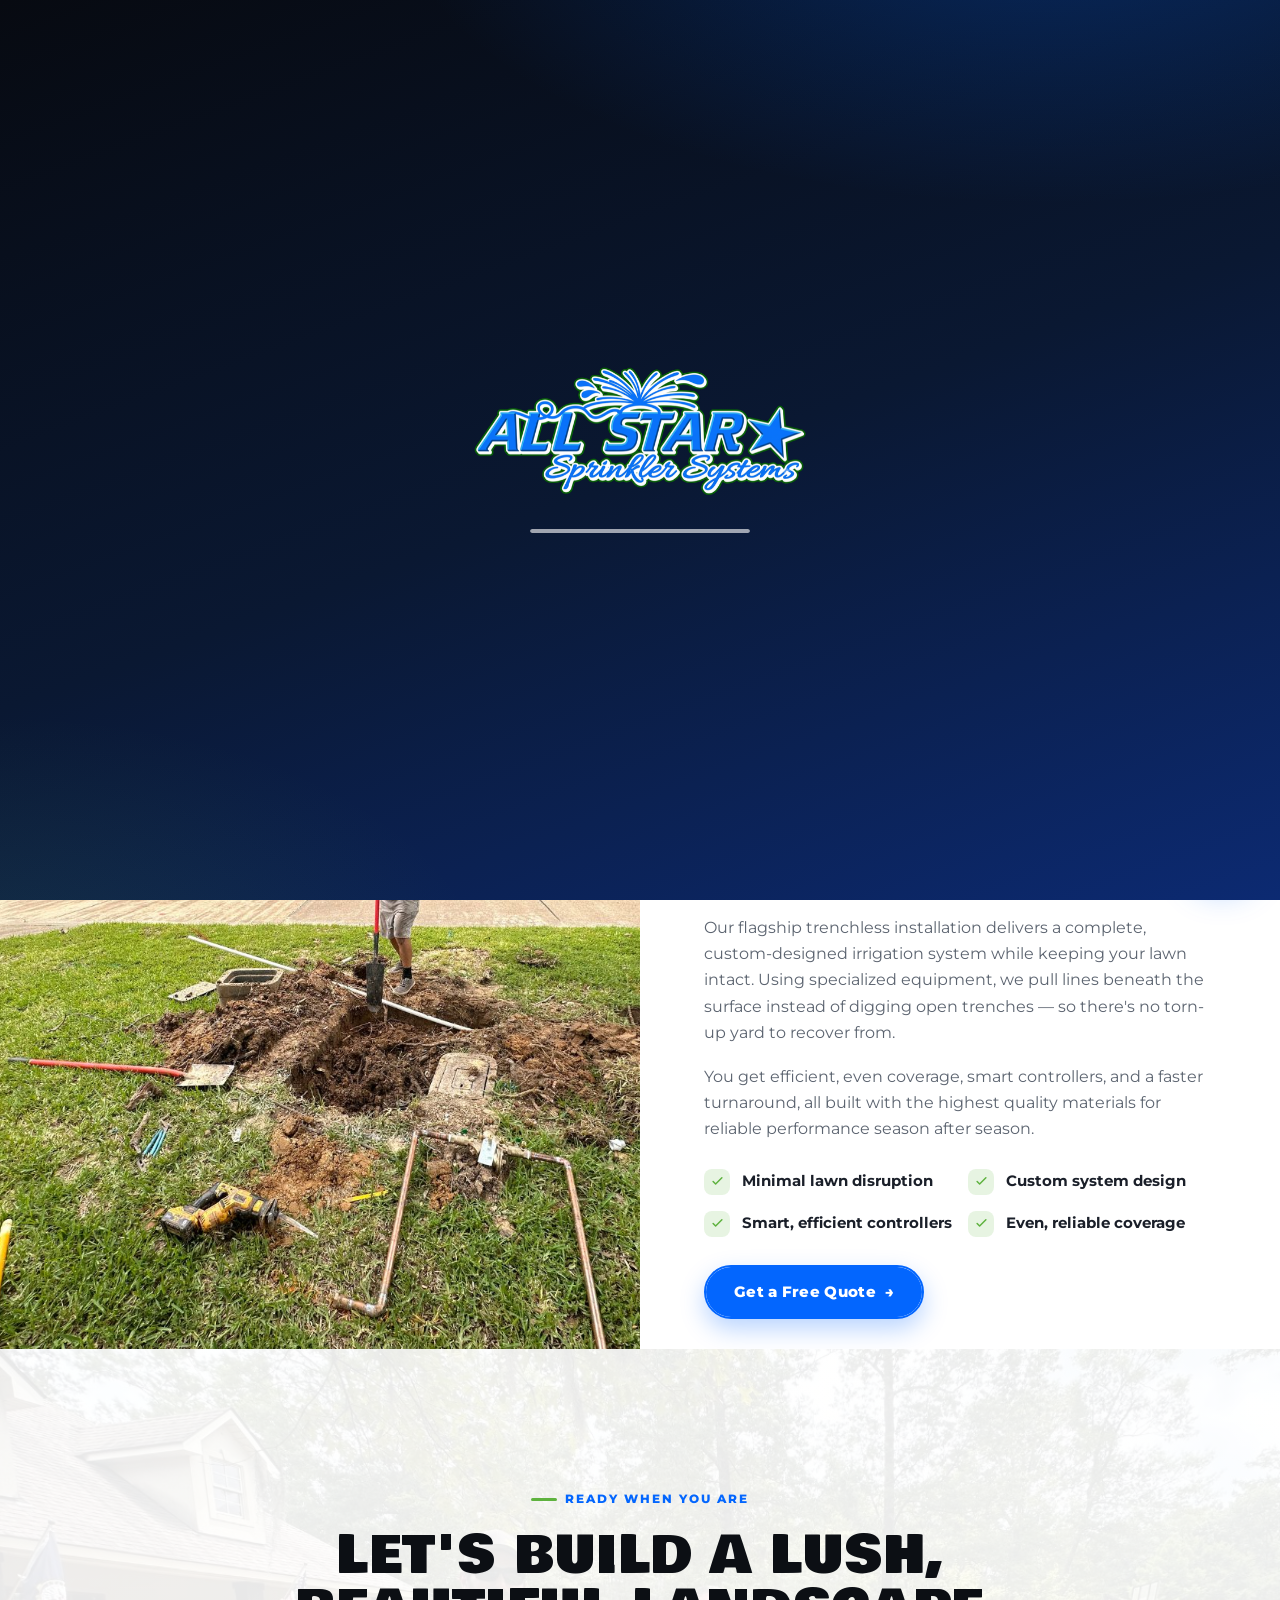
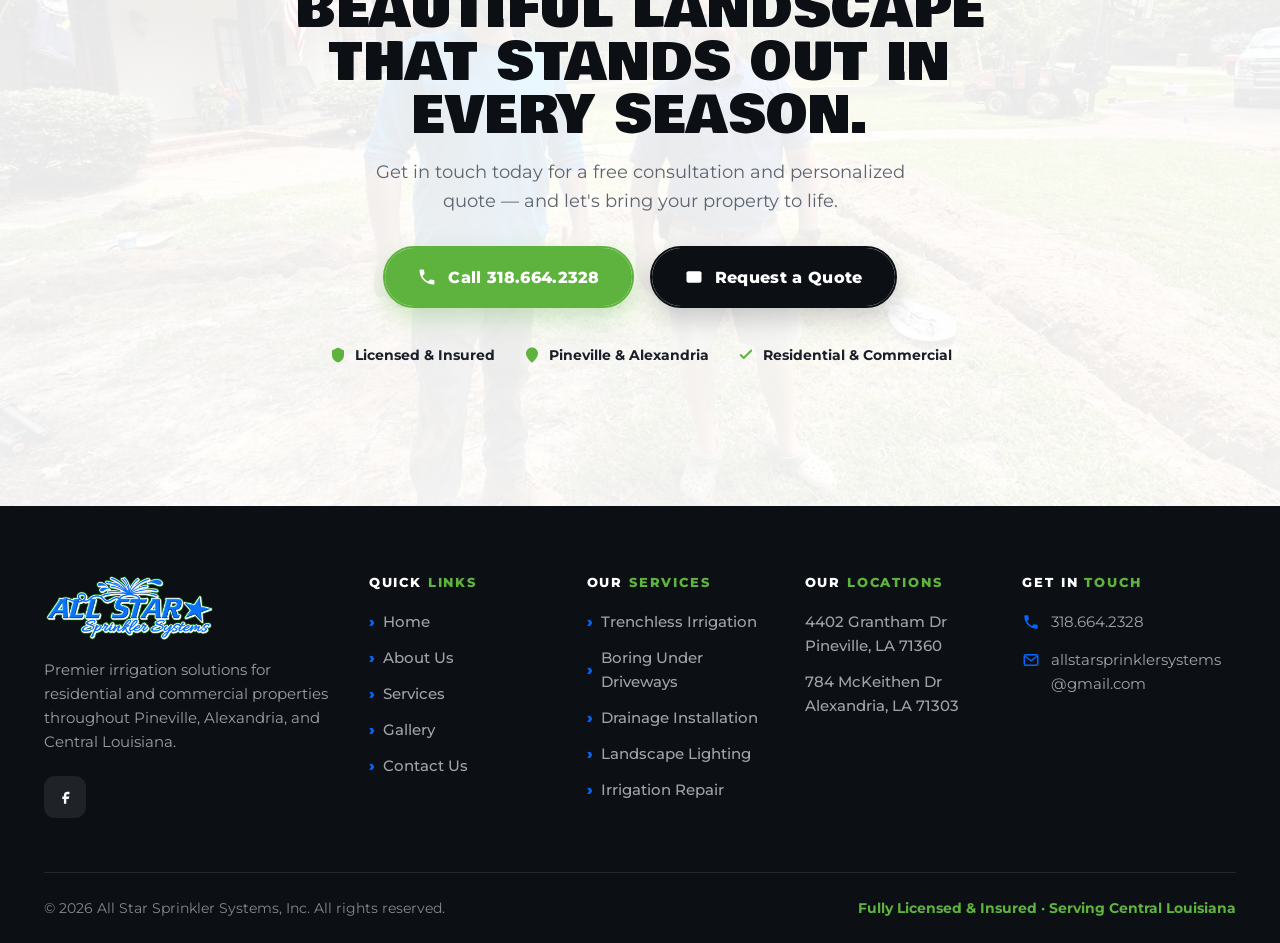
<file: trenchless-irrigation.html>
<!DOCTYPE html>
<html lang="en">
<head>
<script>document.documentElement.classList.add('js');try{var n=(performance.getEntriesByType&&performance.getEntriesByType('navigation')[0])||{};var t=n.type||'navigate';var s=sessionStorage.getItem('asss_seen');sessionStorage.setItem('asss_seen','1');if(s&&t!=='reload'){document.documentElement.classList.add('no-preloader','entered');}}catch(e){}</script>
<meta charset="UTF-8">
<meta name="viewport" content="width=device-width, initial-scale=1.0">
<title>Irrigation Installation — Trenchless | All Star Sprinkler Systems, Inc.</title>
<meta name="description" content="Trenchless irrigation installation in Pineville & Alexandria, LA — a full custom sprinkler system installed with minimal disruption to your lawn.">
<link rel="preconnect" href="https://fonts.googleapis.com">
<link rel="preconnect" href="https://fonts.gstatic.com" crossorigin>
<link href="https://fonts.googleapis.com/css2?family=Bowlby+One&family=Montserrat:ital,wght@0,400;0,500;0,600;0,700;0,800;0,900&display=swap" rel="stylesheet">
<link rel="stylesheet" href="styles.css">
</head>
<body>

<!-- ========================= PRELOADER ========================= -->
<div class="preloader" id="preloader" role="status" aria-label="Loading">
  <img src="images/logo.png" alt="All Star Sprinkler Systems" class="preloader-logo">
  <div class="preloader-bar" aria-hidden="true"><span></span></div>
</div>

<!-- ========================= HEADER ========================= -->
<header id="header">
  <!-- Utility top bar -->
  <div class="topbar">
    <div class="topbar-inner">
      <a href="index.html#faqs" class="tb-link">FAQs</a>
      <a href="contact.html" class="tb-link">Request a Quote</a>
      <a href="contact.html" class="tb-link">Contact</a>
      <span class="tb-sep"></span>
      <a href="mailto:allstarsprinklersystems@gmail.com" class="tb-mail">
        <svg viewBox="0 0 24 24" fill="none" aria-hidden="true"><rect x="3" y="5" width="18" height="14" rx="2" stroke="currentColor" stroke-width="2"/><path d="m4 7 8 6 8-6" stroke="currentColor" stroke-width="2" stroke-linecap="round"/></svg>
        Email Us
      </a>
      <a href="tel:13186642328" class="tb-phone">
        <svg viewBox="0 0 24 24" fill="none" aria-hidden="true"><path d="M6.6 10.8c1.4 2.8 3.8 5.1 6.6 6.6l2.2-2.2c.3-.3.7-.4 1-.2 1.1.4 2.3.6 3.5.6.6 0 1 .4 1 1V20c0 .6-.4 1-1 1C10.6 21 3 13.4 3 4c0-.6.4-1 1-1h3.5c.6 0 1 .4 1 1 0 1.2.2 2.4.6 3.5.1.4 0 .8-.2 1l-2.3 2.3Z" fill="currentColor"/></svg>
        318.664.2328
      </a>
    </div>
  </div>
  <!-- Main nav bar -->
  <div class="nav">
    <a href="/" class="logo" aria-label="All Star Sprinkler Systems home">
      <img src="images/logo.png" alt="All Star Sprinkler Systems, Inc." class="logo-img">
    </a>
    <nav class="center" id="primaryNav">
      <div class="nav-panel-head">
        <img src="images/logo.png" class="np-logo" alt="All Star Sprinkler Systems, Inc.">
        <button class="nav-close" id="navClose" aria-label="Close menu">
          <svg viewBox="0 0 24 24" fill="none"><path d="M6 6l12 12M18 6 6 18" stroke="currentColor" stroke-width="2.4" stroke-linecap="round"/></svg>
        </button>
      </div>
      <a href="/">Home</a>
      <a href="about.html">About Us</a>
      <div class="has-dropdown">
        <a href="index.html#services" class="drop-toggle active">Services
          <svg class="chev" viewBox="0 0 24 24" fill="none" aria-hidden="true"><path d="m6 9 6 6 6-6" stroke="currentColor" stroke-width="2.4" stroke-linecap="round" stroke-linejoin="round"/></svg>
        </a>
        <!-- Full-width mega menu -->
        <div class="mega">
          <div class="mega-inner">
            <div class="mega-intro">
              <span class="mega-eyebrow">Our Services</span>
              <h4>Complete irrigation &amp; landscape solutions</h4>
              <p>Trenchless installs, drainage, lighting, and repairs — designed, installed, and maintained by one dedicated local team.</p>
              <a href="contact.html" class="btn btn-green">Get a Free Quote <span class="arrow">→</span></a>
              <div class="mega-trust">
                <span><svg viewBox="0 0 24 24" fill="none"><path d="M12 2 4 6v6c0 5 3.4 8.5 8 10 4.6-1.5 8-5 8-10V6l-8-4Z" fill="currentColor"/><path d="m9 12 2 2 4-4" stroke="#fff" stroke-width="2" stroke-linecap="round" stroke-linejoin="round"/></svg> Fully Licensed &amp; Insured</span>
                <span><svg viewBox="0 0 24 24" fill="none"><path d="m5 12 4 4 10-10" stroke="currentColor" stroke-width="2.6" stroke-linecap="round" stroke-linejoin="round"/></svg> Residential &amp; Commercial</span>
              </div>
            </div>
            <div class="mega-list">
              <a class="mega-item is-active" href="driveway-boring.html" data-i="0">
                <span class="mi-ic"><svg viewBox="0 0 24 24" fill="none"><path d="M3 12h4l2-7 3 14 2-7h7" stroke="currentColor" stroke-width="2.2" stroke-linecap="round" stroke-linejoin="round"/></svg></span>
                <span class="mi-tx"><b>Boring Under Sidewalks / Driveways</b><small>Directional boring beneath hardscapes</small></span>
                <span class="mi-go">→</span>
              </a>
              <a class="mega-item" href="drainage-installation.html" data-i="1">
                <span class="mi-ic"><svg viewBox="0 0 24 24" fill="none"><path d="M4 14c0-3 3-5 8-12 5 7 8 9 8 12a8 8 0 0 1-16 0Z" fill="currentColor"/></svg></span>
                <span class="mi-tx"><b>Drainage Installation</b><small>French drains &amp; surface drainage</small></span>
                <span class="mi-go">→</span>
              </a>
              <a class="mega-item" href="landscape-lighting.html" data-i="2">
                <span class="mi-ic"><svg viewBox="0 0 24 24" fill="none"><circle cx="12" cy="12" r="4" fill="currentColor"/><path d="M12 2v3M12 19v3M2 12h3M19 12h3M5 5l2 2M17 17l2 2M19 5l-2 2M7 17l-2 2" stroke="currentColor" stroke-width="2" stroke-linecap="round"/></svg></span>
                <span class="mi-tx"><b>Landscape Lighting</b><small>Elegant, energy-efficient lighting</small></span>
                <span class="mi-go">→</span>
              </a>
              <a class="mega-item" href="trenchless-irrigation.html" data-i="3">
                <span class="mi-ic"><svg viewBox="0 0 24 24" fill="none"><path d="M12 2c-.6 0-1 .4-1.2.9C9 8.5 4 10.5 4 15.5 4 19.6 7.6 23 12 23s8-3.4 8-7.5C20 10.5 15 8.5 13.2 2.9 13 2.4 12.6 2 12 2Z" fill="currentColor"/></svg></span>
                <span class="mi-tx"><b>Irrigation Installation — Trenchless</b><small>Full sprinkler systems, minimal disruption</small></span>
                <span class="mi-go">→</span>
              </a>
              <a class="mega-item" href="irrigation-repair.html" data-i="4">
                <span class="mi-ic"><svg viewBox="0 0 24 24" fill="none"><path d="M14.7 6.3a4 4 0 0 0-5.6 5.6l-6 6 1.4 1.4 6-6a4 4 0 0 0 5.6-5.6l-2.5 2.5-1.9-1.9 2.5-2.5Z" fill="currentColor"/><path d="m15 15 5 5" stroke="currentColor" stroke-width="2" stroke-linecap="round"/></svg></span>
                <span class="mi-tx"><b>Irrigation Repair</b><small>Leaks, heads, controllers &amp; coverage</small></span>
                <span class="mi-go">→</span>
              </a>
            </div>
            <div class="mega-media">
              <a class="mega-card is-active" href="driveway-boring.html" data-i="0"><img src="images/15.jpg" alt="Directional boring machine at work" loading="lazy"><span class="mm-cap"><b>Boring Under Sidewalks / Driveways</b><span>View service →</span></span></a>
              <a class="mega-card" href="drainage-installation.html" data-i="1"><img src="images/7.jpg" alt="Drainage line installation" loading="lazy"><span class="mm-cap"><b>Drainage Installation</b><span>View service →</span></span></a>
              <a class="mega-card" href="landscape-lighting.html" data-i="2"><img src="images/9.jpg" alt="Finished landscape" loading="lazy"><span class="mm-cap"><b>Landscape Lighting</b><span>View service →</span></span></a>
              <a class="mega-card" href="trenchless-irrigation.html" data-i="3"><img src="images/13.jpg" alt="Trenchless irrigation install" loading="lazy"><span class="mm-cap"><b>Irrigation Installation — Trenchless</b><span>View service →</span></span></a>
              <a class="mega-card" href="irrigation-repair.html" data-i="4"><img src="images/1.jpg" alt="Irrigation system repair" loading="lazy"><span class="mm-cap"><b>Irrigation Repair</b><span>View service →</span></span></a>
            </div>
          </div>
        </div>
      </div>
      <a href="gallery.html">Gallery</a>
      <a href="contact.html">Contact Us</a>
      <a href="contact.html" class="nav-menu-cta">Get a Quote →</a>
      <div class="nav-panel-contact">
        <a href="tel:13186642328"><svg viewBox="0 0 24 24" fill="none"><path d="M6.6 10.8c1.4 2.8 3.8 5.1 6.6 6.6l2.2-2.2c.3-.3.7-.4 1-.2 1.1.4 2.3.6 3.5.6.6 0 1 .4 1 1V20c0 .6-.4 1-1 1C10.6 21 3 13.4 3 4c0-.6.4-1 1-1h3.5c.6 0 1 .4 1 1 0 1.2.2 2.4.6 3.5.1.4 0 .8-.2 1l-2.3 2.3Z" fill="currentColor"/></svg>318.664.2328</a>
        <a href="mailto:allstarsprinklersystems@gmail.com"><svg viewBox="0 0 24 24" fill="none"><rect x="3" y="5" width="18" height="14" rx="2" stroke="currentColor" stroke-width="2"/><path d="m4 7 8 6 8-6" stroke="currentColor" stroke-width="2" stroke-linecap="round"/></svg>allstarsprinklersystems@gmail.com</a>
        <p class="npc-addr"><svg viewBox="0 0 24 24" fill="none"><path d="M12 2C7.6 2 4 5.6 4 10c0 5.5 7 11.5 7.3 11.8.4.3.9.3 1.3 0C13 21.5 20 15.5 20 10c0-4.4-3.6-8-8-8Z" fill="currentColor"/><circle cx="12" cy="10" r="3" fill="#fff"/></svg>Serving Pineville, Alexandria &amp; Central Louisiana</p>
      </div>
    </nav>
    <div class="nav-cta">
      <a href="https://www.facebook.com/people/All-Star-Sprinkler-Systems-Inc/100075963552966/" target="_blank" rel="noopener" class="nav-mini nav-mini-fb" aria-label="Facebook">
        <svg viewBox="0 0 24 24" fill="currentColor"><path d="M14 9h3V6h-3c-2.2 0-4 1.8-4 4v2H8v3h2v6h3v-6h3l1-3h-4v-2c0-.6.4-1 1-1Z"/></svg>
      </a>
      <a href="contact.html" class="btn btn-green">Get a Quote</a>
      <button class="burger" id="burger" aria-label="Toggle menu"><span></span><span></span><span></span></button>
    </div>
  </div>
  <div class="nav-overlay" id="navOverlay" aria-hidden="true"></div>
</header>


<!-- ========================= PAGE HERO ========================= -->
<section class="page-hero">
  <div class="wrap">
    <span class="hero-eyebrow">Our Flagship Service</span>
    <h1>IRRIGATION INSTALLATION — TRENCHLESS</h1>
    <p>A complete, custom sprinkler system installed with minimal disruption to your existing lawn.</p>
  </div>
</section>

<!-- ========================= SERVICE DETAIL ========================= -->
<section class="about">
  <div class="about-split">
    <div class="about-media reveal">
      <img src="images/13.jpg" alt="Trenchless irrigation system installation across a lawn">
    </div>
    <div class="about-copy reveal">
      <span class="eyebrow">The Service</span>
      <h2>A full sprinkler system — without tearing up your lawn</h2>
      <p>Our flagship trenchless installation delivers a complete, custom-designed irrigation system while keeping your lawn intact. Using specialized equipment, we pull lines beneath the surface instead of digging open trenches — so there's no torn-up yard to recover from.</p>
      <p>You get efficient, even coverage, smart controllers, and a faster turnaround, all built with the highest quality materials for reliable performance season after season.</p>
      <div class="about-feats">
        <div class="f"><span class="ck"><svg viewBox="0 0 24 24" fill="none"><path d="m5 12 4 4 10-10" stroke="currentColor" stroke-width="2.4" stroke-linecap="round" stroke-linejoin="round"/></svg></span><span>Minimal lawn disruption</span></div>
        <div class="f"><span class="ck"><svg viewBox="0 0 24 24" fill="none"><path d="m5 12 4 4 10-10" stroke="currentColor" stroke-width="2.4" stroke-linecap="round" stroke-linejoin="round"/></svg></span><span>Custom system design</span></div>
        <div class="f"><span class="ck"><svg viewBox="0 0 24 24" fill="none"><path d="m5 12 4 4 10-10" stroke="currentColor" stroke-width="2.4" stroke-linecap="round" stroke-linejoin="round"/></svg></span><span>Smart, efficient controllers</span></div>
        <div class="f"><span class="ck"><svg viewBox="0 0 24 24" fill="none"><path d="m5 12 4 4 10-10" stroke="currentColor" stroke-width="2.4" stroke-linecap="round" stroke-linejoin="round"/></svg></span><span>Even, reliable coverage</span></div>
      </div>
      <a href="contact.html" class="btn btn-blue">Get a Free Quote <span class="arrow">→</span></a>
    </div>
  </div>
</section>

<!-- ========================= CTA ========================= -->
<section class="cta" id="contact">
  <div class="wrap">
    <div class="cta-inner reveal">
      <span class="eyebrow">Ready When You Are</span>
      <h2>Let's build a lush, beautiful landscape that stands out in every season.</h2>
      <p>Get in touch today for a free consultation and personalized quote — and let's bring your property to life.</p>
      <div class="cta-actions">
        <a href="tel:13186642328" class="btn btn-green btn-lg">
          <svg viewBox="0 0 24 24" fill="none" aria-hidden="true"><path d="M6.6 10.8c1.4 2.8 3.8 5.1 6.6 6.6l2.2-2.2c.3-.3.7-.4 1-.2 1.1.4 2.3.6 3.5.6.6 0 1 .4 1 1V20c0 .6-.4 1-1 1C10.6 21 3 13.4 3 4c0-.6.4-1 1-1h3.5c.6 0 1 .4 1 1 0 1.2.2 2.4.6 3.5.1.4 0 .8-.2 1l-2.3 2.3Z" fill="currentColor"/></svg>
          Call 318.664.2328
        </a>
        <a href="contact.html" class="btn btn-dark btn-lg">
          <svg viewBox="0 0 24 24" fill="none" aria-hidden="true"><rect x="3" y="5" width="18" height="14" rx="2.5" fill="currentColor"/><path d="m4 7 8 6 8-6" stroke="#fff" stroke-width="1.8" stroke-linecap="round" stroke-linejoin="round"/></svg>
          Request a Quote
        </a>
      </div>
      <div class="cta-trust">
        <span><svg viewBox="0 0 24 24" fill="none"><path d="M12 2 4 6v6c0 5 3.4 8.5 8 10 4.6-1.5 8-5 8-10V6l-8-4Z" fill="currentColor"/></svg> Licensed &amp; Insured</span>
        <span><svg viewBox="0 0 24 24" fill="none"><path d="M12 2C7.6 2 4 5.6 4 10c0 5.5 7 11.5 7.3 11.8.4.3.9.3 1.3 0C13 21.5 20 15.5 20 10c0-4.4-3.6-8-8-8Z" fill="currentColor"/></svg> Pineville &amp; Alexandria</span>
        <span><svg viewBox="0 0 24 24" fill="none"><path d="m5 12 4 4 10-10" stroke="currentColor" stroke-width="2.6" stroke-linecap="round" stroke-linejoin="round"/></svg> Residential &amp; Commercial</span>
      </div>
    </div>
  </div>
</section>

<!-- ========================= FOOTER ========================= -->
<footer>
  <div class="wrap">
    <div class="foot-grid">
      <div class="foot-brand">
        <a href="/" class="logo">
          <img src="images/logo.png" alt="All Star Sprinkler Systems, Inc." class="logo-img">
        </a>
        <p>Premier irrigation solutions for residential and commercial properties throughout Pineville, Alexandria, and Central Louisiana.</p>
        <div class="foot-social">
          <a href="https://www.facebook.com/people/All-Star-Sprinkler-Systems-Inc/100075963552966/" target="_blank" rel="noopener" aria-label="Facebook"><svg viewBox="0 0 24 24" fill="currentColor"><path d="M14 9h3V6h-3c-2.2 0-4 1.8-4 4v2H8v3h2v6h3v-6h3l1-3h-4v-2c0-.6.4-1 1-1Z"/></svg></a>
        </div>
      </div>
      <div>
        <h4>Quick <span>Links</span></h4>
        <nav class="foot-links">
          <a href="/">Home</a>
          <a href="about.html">About Us</a>
          <a href="index.html#services">Services</a>
          <a href="gallery.html">Gallery</a>
          <a href="contact.html">Contact Us</a>
        </nav>
      </div>
      <div>
        <h4>Our <span>Services</span></h4>
        <nav class="foot-links">
          <a href="trenchless-irrigation.html">Trenchless Irrigation</a>
          <a href="driveway-boring.html">Boring Under Driveways</a>
          <a href="drainage-installation.html">Drainage Installation</a>
          <a href="landscape-lighting.html">Landscape Lighting</a>
          <a href="irrigation-repair.html">Irrigation Repair</a>
        </nav>
      </div>
      <div>
        <h4>Our <span>Locations</span></h4>
        <ul class="foot-links">
          <li>4402 Grantham Dr<br>Pineville, LA 71360</li>
          <li>784 McKeithen Dr<br>Alexandria, LA 71303</li>
        </ul>
      </div>
      <div>
        <h4>Get In <span>Touch</span></h4>
        <ul class="foot-contact">
          <li><svg viewBox="0 0 24 24" fill="none"><path d="M6.6 10.8c1.4 2.8 3.8 5.1 6.6 6.6l2.2-2.2c.3-.3.7-.4 1-.2 1.1.4 2.3.6 3.5.6.6 0 1 .4 1 1V20c0 .6-.4 1-1 1C10.6 21 3 13.4 3 4c0-.6.4-1 1-1h3.5c.6 0 1 .4 1 1 0 1.2.2 2.4.6 3.5.1.4 0 .8-.2 1l-2.3 2.3Z" fill="currentColor"/></svg><a href="tel:13186642328">318.664.2328</a></li>
          <li><svg viewBox="0 0 24 24" fill="none"><rect x="3" y="5" width="18" height="14" rx="2" stroke="currentColor" stroke-width="2"/><path d="m4 7 8 6 8-6" stroke="currentColor" stroke-width="2" stroke-linecap="round"/></svg><a href="mailto:allstarsprinklersystems@gmail.com" style="word-break:break-word">allstarsprinklersystems@gmail.com</a></li>
        </ul>
      </div>
    </div>
    <div class="foot-bottom">
      <p>© <span id="year"></span> All Star Sprinkler Systems, Inc. All rights reserved.</p>
      <p class="lic">Fully Licensed &amp; Insured · Serving Central Louisiana</p>
    </div>
  </div>
</footer>

<!-- ========================= DESKTOP FLOATING CONTACT ========================= -->
<div class="fab-wrap" id="fabWrap">
  <div class="fab-panel" id="fabPanel" role="dialog" aria-label="Contact us">
    <div class="fab-head">
      <div><b>Get in touch</b><span>We'll get right back to you</span></div>
      <button class="fab-close" id="fabClose" aria-label="Close"><svg viewBox="0 0 24 24" fill="none"><path d="M6 6l12 12M18 6L6 18" stroke="currentColor" stroke-width="2.4" stroke-linecap="round"/></svg></button>
    </div>
    <div class="fab-body">
      <a href="tel:13186642328" class="btn btn-green fab-call">
        <svg viewBox="0 0 24 24" fill="none"><path d="M6.6 10.8c1.4 2.8 3.8 5.1 6.6 6.6l2.2-2.2c.3-.3.7-.4 1-.2 1.1.4 2.3.6 3.5.6.6 0 1 .4 1 1V20c0 .6-.4 1-1 1C10.6 21 3 13.4 3 4c0-.6.4-1 1-1h3.5c.6 0 1 .4 1 1 0 1.2.2 2.4.6 3.5.1.4 0 .8-.2 1l-2.3 2.3Z" fill="currentColor"/></svg>
        Call Now · 318.664.2328
      </a>
      <div class="fab-or"><span>or send a message</span></div>
      <form class="fab-form" id="fabForm" onsubmit="return fabSubmit(event)">
        <input type="text" name="name" placeholder="Your name" aria-label="Your name" required>
        <input type="tel" name="phone" placeholder="Phone number" aria-label="Phone number" required>
        <textarea name="msg" rows="3" placeholder="How can we help?" aria-label="Message"></textarea>
        <button type="submit" class="btn btn-blue">Send Message <span class="arrow">→</span></button>
      </form>
    </div>
  </div>
  <button class="fab-toggle" id="fabToggle" aria-label="Open contact options" aria-expanded="false">
    <svg class="ic-msg" viewBox="0 0 24 24" fill="none"><path d="M4 5h16c.6 0 1 .4 1 1v10c0 .6-.4 1-1 1H8l-4 4V6c0-.6.4-1 1-1Z" fill="currentColor"/><circle cx="9" cy="11" r="1.3" fill="#fff"/><circle cx="13" cy="11" r="1.3" fill="#fff"/><circle cx="17" cy="11" r="1.3" fill="#fff"/></svg>
    <svg class="ic-close" viewBox="0 0 24 24" fill="none"><path d="M6 6l12 12M18 6L6 18" stroke="currentColor" stroke-width="2.6" stroke-linecap="round"/></svg>
  </button>
</div>


<!-- ========================= MOBILE STICKY ACTION BAR ========================= -->
<nav class="mobile-bar" id="mobileBar" aria-label="Quick actions">
  <a class="call" href="tel:13186642328">
    <svg viewBox="0 0 24 24" fill="none"><path d="M6.6 10.8c1.4 2.8 3.8 5.1 6.6 6.6l2.2-2.2c.3-.3.7-.4 1-.2 1.1.4 2.3.6 3.5.6.6 0 1 .4 1 1V20c0 .6-.4 1-1 1C10.6 21 3 13.4 3 4c0-.6.4-1 1-1h3.5c.6 0 1 .4 1 1 0 1.2.2 2.4.6 3.5.1.4 0 .8-.2 1l-2.3 2.3Z" fill="currentColor"/></svg>
    <span>Call</span>
  </a>
  <a href="contact.html">
    <svg viewBox="0 0 24 24" fill="none"><path d="M4 5h16c.6 0 1 .4 1 1v10c0 .6-.4 1-1 1H8l-4 4V6c0-.6.4-1 1-1Z" fill="currentColor"/></svg>
    <span>Message</span>
  </a>
  <a href="https://www.google.com/maps/dir/?api=1&destination=4402%20Grantham%20Dr%2C%20Pineville%2C%20LA%2071360" target="_blank" rel="noopener">
    <svg viewBox="0 0 24 24" fill="none"><path d="M21.4 11.3 12.7 2.6a1 1 0 0 0-1.4 0L2.6 11.3a1 1 0 0 0 0 1.4l8.7 8.7a1 1 0 0 0 1.4 0l8.7-8.7a1 1 0 0 0 0-1.4Z" fill="currentColor"/><path d="m10 14 1-3 4-1-1 3-4 1Z" fill="#fff"/></svg>
    <span>Directions</span>
  </a>
  <a href="index.html#services">
    <svg viewBox="0 0 24 24" fill="none"><rect x="3" y="3" width="7" height="7" rx="1.6" fill="currentColor"/><rect x="14" y="3" width="7" height="7" rx="1.6" fill="currentColor"/><rect x="3" y="14" width="7" height="7" rx="1.6" fill="currentColor"/><rect x="14" y="14" width="7" height="7" rx="1.6" fill="currentColor"/></svg>
    <span>Services</span>
  </a>
</nav>

<script src="main.js"></script>
</body>
</html>
</file>
<file: styles.css>
/* ============================================================
     ALL STAR SPRINKLER SYSTEMS — Brand
     White BG · Black text · #0366fe (blue/water/trust) · #5eb23e (green/CTA)
  ============================================================ */
  :root{
    --blue:#0366fe;
    --blue-dark:#024fce;
    --green:#5eb23e;
    --green-dark:#4c9531;
    --black:#0c0f14;
    --ink:#1a1f29;
    --gray:#5c6470;
    --line:#e7eaef;
    --soft:#f4f7fb;
    --white:#ffffff;
    --shadow-sm:0 4px 14px rgba(12,15,20,.06);
    --shadow-md:0 14px 40px rgba(12,15,20,.12);
    --shadow-lg:0 28px 70px rgba(3,102,254,.18);
    --r:16px;
    --maxw:1240px;
    --ease:cubic-bezier(.16,.84,.44,1);
    /* Title/display face. Swap 'Bowlby One' for 'ZDS Display' here if you license it from varsitytype.com */
    --display:'Bowlby One','Montserrat',sans-serif;
  }
  *{margin:0;padding:0;box-sizing:border-box}
  html{scroll-behavior:smooth;-webkit-text-size-adjust:100%}
  body{
    font-family:'Montserrat',system-ui,-apple-system,Segoe UI,Roboto,sans-serif;
    color:var(--ink);background:var(--white);line-height:1.6;
    overflow-x:hidden;
  }
  img{max-width:100%;display:block}
  a{text-decoration:none;color:inherit}
  .wrap{max-width:var(--maxw);margin:0 auto;padding:0 24px}
  section{position:relative}
  section[id],.svc[id]{scroll-margin-top:96px}
  h1,h2,h3,h4{line-height:1.05;letter-spacing:-.02em;color:var(--black);font-weight:900}
  /* Weed Man-style heavy display titles (free Anton stand-in for the licensed ZDS Display) */
  h1,h2,h3{font-family:var(--display);font-weight:400;letter-spacing:.012em;line-height:1.02}
  .eyebrow{
    display:inline-flex;align-items:center;gap:8px;font-weight:800;font-size:.78rem;
    letter-spacing:.16em;text-transform:uppercase;color:var(--blue);
  }
  .eyebrow::before{content:"";width:26px;height:3px;border-radius:3px;background:var(--green)}

  /* ---------- Buttons ---------- */
  .btn{
    position:relative;overflow:hidden;isolation:isolate;
    display:inline-flex;align-items:center;justify-content:center;gap:9px;
    font-weight:800;font-size:.95rem;letter-spacing:.02em;cursor:pointer;
    border-radius:999px;padding:13px 28px;border:2px solid transparent;background:transparent;
    transition:color .35s var(--ease),border-color .35s var(--ease),transform .3s var(--ease),box-shadow .3s var(--ease);
    white-space:nowrap;
  }
  /* the swiping fill layer sits behind the label */
  .btn::before{content:"";position:absolute;inset:0;z-index:-1;transition:transform .45s var(--ease)}
  .btn:hover{transform:translateY(-3px)}
  .btn .arrow{transition:transform .3s var(--ease)}
  .btn:hover .arrow{transform:translateX(4px)}
  /* filled → outline on hover: the color swipes out to the right, the border stays */
  .btn-green{color:#fff;border-color:var(--green);box-shadow:0 10px 24px rgba(94,178,62,.3)}
  .btn-green::before{background:var(--green)}
  .btn-green:hover{color:var(--green);box-shadow:0 12px 26px rgba(94,178,62,.18)}
  .btn-green:hover::before{transform:translateX(101%)}
  .btn-blue{color:#fff;border-color:var(--blue);box-shadow:0 10px 24px rgba(3,102,254,.28)}
  .btn-blue::before{background:var(--blue)}
  .btn-blue:hover{color:var(--blue);box-shadow:0 12px 26px rgba(3,102,254,.18)}
  .btn-blue:hover::before{transform:translateX(101%)}
  .btn-dark{color:#fff;border-color:var(--black);box-shadow:0 10px 24px rgba(12,15,20,.2)}
  .btn-dark::before{background:var(--black)}
  .btn-dark:hover{color:var(--black);box-shadow:0 12px 26px rgba(12,15,20,.16)}
  .btn-dark:hover::before{transform:translateX(101%)}
  /* outline → filled on hover: the color swipes in from the left */
  .btn-ghost{color:#fff;border-color:rgba(255,255,255,.75)}
  .btn-ghost::before{background:#fff;transform:translateX(-101%)}
  .btn-ghost:hover{color:var(--black);border-color:#fff}
  .btn-ghost:hover::before{transform:translateX(0)}

  /* ============================================================ HEADER */
  header{
    position:sticky;top:0;z-index:1000;background:#fff;border-bottom:1px solid transparent;
    transition:box-shadow .35s var(--ease),border-color .35s;will-change:box-shadow;
  }
  header.scrolled{box-shadow:0 8px 30px rgba(12,15,20,.1);border-color:var(--line)}
  /* shrink-on-scroll: collapse the top bar (only layout change) and shrink the logo with a
     composited transform — avoids animating multiple heights (which reflows the page and stutters) */
  header.scrolled .topbar{height:0;opacity:0}
  header.scrolled .nav .logo{transform:translateY(0) scale(.82)}
  /* suppress all header transitions on first paint so nothing animates on load/refresh */
  header.no-anim,header.no-anim *{transition:none !important}
  /* Utility top bar (white, with a centered 3/4-width divider beneath it) */
  .topbar{position:relative;background:#fff;color:var(--ink);height:46px;overflow:hidden;transition:height .32s var(--ease),opacity .28s var(--ease)}
  .topbar::after{content:"";position:absolute;left:25%;right:0;bottom:0;height:1px;background:var(--line)}
  .topbar-inner{max-width:100%;padding:0 40px;height:46px;display:flex;align-items:center;justify-content:flex-end;gap:22px}
  .topbar a{display:inline-flex;align-items:center;gap:7px;font-size:.82rem;font-weight:700;color:var(--gray);transition:color .2s}
  .topbar a svg{width:15px;height:15px}
  .topbar a:hover{color:var(--blue)}
  .topbar .tb-phone{color:var(--black);font-weight:800}
  .topbar .tb-phone svg{color:var(--blue)}
  .topbar .tb-sep{width:1px;height:18px;background:var(--line)}
  .nav{display:flex;align-items:center;justify-content:space-between;height:82px;gap:20px;width:100%;max-width:100%;padding:0 40px;transition:height .32s var(--ease)}
  .logo{display:flex;align-items:center;gap:11px;font-weight:900;font-size:1.18rem;color:var(--black);letter-spacing:-.02em;flex-shrink:0}
  .logo .mark{
    width:42px;height:42px;border-radius:12px;flex-shrink:0;
    background:linear-gradient(135deg,var(--blue),var(--green));
    display:grid;place-items:center;color:#fff;box-shadow:0 6px 16px rgba(3,102,254,.3);
    position:relative;overflow:hidden;
  }
  .logo .mark svg{width:24px;height:24px}
  .logo small{display:block;font-size:.62rem;font-weight:700;letter-spacing:.12em;color:var(--gray);text-transform:uppercase}
  .logo .stack{line-height:1.05}
  .logo{position:relative;z-index:6;transform-origin:left center;transition:transform .32s var(--ease)}
  .logo-img{height:88px;width:auto;display:block;transition:height .32s var(--ease)}
  /* big logo, vertically centered across the whole header (bleeds up over the top bar).
     translateY = half the top-bar height (46/2 ≈ 23px) so its center lands on the header's center */
  .nav .logo{transform:translateY(-23px)}
  footer .logo-img{height:64px;filter:none}
  nav.center{display:flex;gap:6px;margin:0 auto}
  nav.center a{
    position:relative;font-weight:700;font-size:.95rem;color:var(--ink);padding:10px 16px;border-radius:10px;
    transition:color .25s,background .25s;
  }
  nav.center a::after{
    content:"";position:absolute;left:16px;right:16px;bottom:4px;height:2.5px;border-radius:2px;
    background:var(--green);transform:scaleX(0);transform-origin:left;transition:transform .3s var(--ease);
  }
  nav.center a:hover{color:var(--blue)}
  nav.center a:hover::after{transform:scaleX(1)}
  /* active page/section gets a subtle background pill */
  nav.center a.active,nav.center .drop-toggle.active{background:rgba(3,102,254,.1);color:var(--blue)}
  nav.center a.active::after{display:none}
  /* Services trigger */
  .has-dropdown{position:static;display:flex;align-items:center}
  .drop-toggle{display:inline-flex;align-items:center;gap:5px}
  .drop-toggle .chev{width:14px;height:14px;transition:transform .3s var(--ease)}
  .has-dropdown:hover .drop-toggle{color:var(--blue)}
  .has-dropdown:hover .drop-toggle .chev{transform:rotate(180deg)}
  /* ---------- Full-width mega menu ---------- */
  .mega{
    position:absolute;top:100%;left:0;width:100%;background:#fff;
    border-top:3px solid;border-image:linear-gradient(90deg,var(--blue),var(--green)) 1;
    box-shadow:0 34px 60px rgba(12,15,20,.16);
    opacity:0;visibility:hidden;transform:translateY(12px);pointer-events:none;z-index:1090;
    transition:opacity .3s var(--ease),transform .3s var(--ease),visibility .3s;
  }
  .mega::before{content:"";position:absolute;top:-18px;left:0;right:0;height:18px}
  .has-dropdown:hover .mega{opacity:1;visibility:visible;transform:translateY(0);pointer-events:auto}
  .mega-inner{
    max-width:var(--maxw);margin:0 auto;padding:36px 40px;
    display:grid;grid-template-columns:.92fr 1.02fr 1fr;gap:46px;align-items:stretch;
  }
  .mega-intro{display:flex;flex-direction:column;gap:14px;padding-right:24px;border-right:1px solid var(--line)}
  .mega-eyebrow{display:flex;align-items:center;gap:9px;font-weight:800;font-size:.72rem;letter-spacing:.16em;text-transform:uppercase;color:var(--blue)}
  .mega-eyebrow::before{content:"";width:24px;height:3px;border-radius:3px;background:var(--green)}
  .mega-intro h4{font-size:1.55rem;line-height:1.12;color:var(--black);font-weight:900;letter-spacing:-.01em}
  .mega-intro p{font-size:.92rem;color:var(--gray);font-weight:500}
  .mega-intro .btn{align-self:flex-start;margin-top:2px;padding:12px 24px;font-size:.9rem}
  .mega-trust{display:flex;flex-direction:column;gap:10px;margin-top:auto;padding-top:14px}
  .mega-trust span{display:flex;align-items:center;gap:10px;font-size:.82rem;font-weight:700;color:var(--ink)}
  .mega-trust svg{width:20px;height:20px;color:var(--green);flex-shrink:0}
  .mega-list{display:flex;flex-direction:column;gap:4px}
  .mega .mega-item{
    display:flex;align-items:center;gap:15px;padding:13px 16px;border-radius:12px;
    color:var(--ink);white-space:normal;transition:background .22s,color .22s;
  }
  .mega .mega-item::after{display:none}
  .mega .mega-item .mi-ic{
    width:44px;height:44px;border-radius:12px;background:rgba(3,102,254,.1);color:var(--blue);
    display:grid;place-items:center;flex-shrink:0;transition:background .25s,color .25s,transform .25s;
  }
  .mega .mega-item .mi-ic svg{width:23px;height:23px}
  .mega .mega-item .mi-tx{display:flex;flex-direction:column;line-height:1.22;gap:1px}
  .mega .mega-item .mi-tx b{font-size:.98rem;font-weight:800;color:var(--black)}
  .mega .mega-item .mi-tx small{font-size:.8rem;color:var(--gray);font-weight:600}
  .mega .mega-item .mi-go{margin-left:auto;color:var(--green);font-weight:900;font-size:1.1rem;opacity:0;transform:translateX(-8px);transition:.25s var(--ease)}
  .mega .mega-item:hover,.mega .mega-item.is-active{background:var(--soft)}
  .mega .mega-item:hover .mi-ic,.mega .mega-item.is-active .mi-ic{background:var(--blue);color:#fff;transform:rotate(-5deg) scale(1.06)}
  .mega .mega-item:hover .mi-go,.mega .mega-item.is-active .mi-go{opacity:1;transform:none}
  .mega-media{position:relative;border-radius:16px;overflow:hidden;min-height:340px;background:var(--soft)}
  .mega .mega-card{position:absolute;inset:0;opacity:0;transform:scale(1.05);pointer-events:none;transition:opacity .45s var(--ease),transform .6s var(--ease)}
  .mega .mega-card::after{display:none}
  .mega .mega-card.is-active{opacity:1;transform:none;pointer-events:auto}
  .mega .mega-card img{position:absolute;inset:0;width:100%;height:100%;object-fit:cover}
  .mega .mega-card .mm-cap{
    position:absolute;left:0;right:0;bottom:0;padding:26px 24px 20px;display:flex;flex-direction:column;gap:3px;
    background:linear-gradient(0deg,rgba(8,12,20,.85),rgba(8,12,20,0));
  }
  .mega .mega-card .mm-cap b{color:#fff;font-size:1.14rem;font-weight:800}
  .mega .mega-card .mm-cap span{color:#cdeebc;font-size:.86rem;font-weight:700}
  .nav-cta{display:flex;align-items:center;gap:14px;flex-shrink:0}
  /* Facebook icon — shown in the header on desktop and mobile */
  .nav-mini{display:grid;place-items:center;flex-shrink:0;color:var(--blue);transition:color .2s,transform .2s}
  .nav-mini svg{width:23px;height:23px}
  .nav-mini:hover{color:var(--blue-dark);transform:translateY(-2px)}
  /* skinnier header CTA; vertical centering keeps even top/bottom spacing when the header shrinks on scroll */
  .nav-cta .btn{padding:10px 26px;font-size:.92rem}
  .nav-menu-cta{display:none}
  /* mobile slide-out menu pieces (hidden on desktop) */
  .nav-overlay,.nav-panel-head,.nav-close,.nav-panel-contact{display:none}
  .nav-phone{display:flex;align-items:center;gap:8px;font-weight:800;color:var(--black);font-size:.95rem}
  .nav-phone svg{width:18px;height:18px;color:var(--blue)}
  .burger{display:none;flex-direction:column;gap:5px;background:none;border:none;cursor:pointer;padding:8px}
  .burger span{width:26px;height:3px;border-radius:3px;background:var(--black);transition:.3s}
  .burger.open span:nth-child(1){transform:translateY(8px) rotate(45deg)}
  .burger.open span:nth-child(2){opacity:0}
  .burger.open span:nth-child(3){transform:translateY(-8px) rotate(-45deg)}

  /* ============================================================ HERO */
  .hero{
    position:relative;min-height:88vh;display:flex;align-items:center;overflow:hidden;
    background:#10131a;
  }
  .hero-bg{position:absolute;inset:0;z-index:0}
  .hero-bg img{width:100%;height:100%;object-fit:cover;transform:scale(1.06);animation:slowzoom 18s ease-in-out infinite alternate}
  .hero-bg video{width:100%;height:100%;object-fit:cover;display:block}
  /* desktop: scale the video from its top-left so the bottom-right corner (which carries
     the AI-video watermark) is pushed past the hero edge and clipped by overflow:hidden */
  @media(min-width:861px){
    .hero-bg video{transform:scale(1.18);transform-origin:top left}
  }
  @keyframes slowzoom{to{transform:scale(1.14)}}
  .hero-overlay{
    position:absolute;inset:0;z-index:1;
    background:
      linear-gradient(90deg,rgba(8,12,20,.86) 0%,rgba(8,12,20,.62) 42%,rgba(8,12,20,.18) 100%),
      linear-gradient(0deg,rgba(8,12,20,.55),rgba(8,12,20,0) 55%);
  }
  /* desktop: soft corner vignette to mask the AI-video watermark in the bottom-right */
  @media(min-width:861px){
    .hero-overlay::after{content:"";position:absolute;right:0;bottom:0;width:300px;height:170px;pointer-events:none;
      background:radial-gradient(135% 135% at 100% 100%,rgba(8,12,20,.94) 0%,rgba(8,12,20,.55) 44%,transparent 74%)}
  }
  .hero-inner{position:relative;z-index:3;padding:60px 0 96px;width:100%}
  .hero-content{max-width:920px;margin:0 auto;text-align:center;display:flex;flex-direction:column;align-items:center}
  /* ---- On-load entrance (JS-gated via .js so content is never hidden without JS) ---- */
  @keyframes pageFade{from{opacity:0}to{opacity:1}}
  @keyframes riseIn{from{opacity:0;transform:translateY(28px)}to{opacity:1;transform:none}}
  /* hero content entrance is prepared but PAUSED — it only plays once .entered is added
     (a moment after the load screen ends). The header is NOT animated — it just appears. */
  .js .hero-content > *{opacity:0;animation:riseIn .9s var(--ease) both paused}
  .js .hero-content > *:nth-child(1){animation-delay:.05s}
  .js .hero-content > *:nth-child(2){animation-delay:.18s}
  .js .hero-content > *:nth-child(3){animation-delay:.31s}
  .js .hero-content > *:nth-child(4){animation-delay:.44s}
  .js.entered .hero-content > *{animation-play-state:running}
  @media(prefers-reduced-motion:reduce){
    .js .hero-content > *{animation:none;opacity:1}
  }
  /* minimalist, professional hero eyebrow: a short accent rule + spaced uppercase text */
  .hero-eyebrow{
    display:inline-flex;align-items:center;gap:15px;margin-bottom:22px;
    color:rgba(255,255,255,.82);font-weight:700;font-size:.8rem;letter-spacing:.24em;text-transform:uppercase;
  }
  .hero-eyebrow::before,.hero-eyebrow::after{content:"";width:38px;height:2px;border-radius:2px;background:var(--green);flex-shrink:0}
  .hero h1{
    color:#fff;font-size:clamp(2.5rem,6vw,4.6rem);font-weight:900;letter-spacing:-.03em;
    text-shadow:0 4px 30px rgba(0,0,0,.4);
  }
  .hero h1 .accent{color:var(--green)}
  /* cycling last word */
  .hero h1 .cycle-word{display:inline-block;color:var(--green);font-size:clamp(2.4rem,8vw,6rem);line-height:.92;margin-top:.06em;will-change:transform,opacity}
  .hero p.sub{color:rgba(255,255,255,.9);font-size:clamp(1rem,1.6vw,1.22rem);font-weight:500;margin:22px auto 0;max-width:620px}
  .hero-cta{display:flex;gap:14px;margin-top:34px;flex-wrap:wrap;justify-content:center}
  .hero-cta .btn{padding:16px 32px;font-size:1rem}
  @keyframes floatUp{from{opacity:0;transform:translateY(24px)}to{opacity:1;transform:translateY(0)}}
  /* stats now live in the About section (see .about-stats) */

  /* ============================================================ TRUST BANNER */
  .trust-wrap{position:relative;z-index:6}
  .trust{
    max-width:min(1560px,calc(100% - 48px));margin:-42px auto 0;border-radius:20px;padding:20px 0;color:#fff;
    background:linear-gradient(105deg,#0a63f7 0%,#0246c6 52%,#0a63f7 100%);
    box-shadow:0 30px 60px -14px rgba(3,102,254,.5),0 10px 22px rgba(12,15,20,.14),
      inset 0 1px 0 rgba(255,255,255,.3),inset 0 -3px 8px rgba(0,0,0,.18);
  }
  /* desktop: banner floats over the hero/about seam (no vertical space) so the About image reaches the hero's bottom */
  @media(min-width:861px){
    .trust-wrap{height:0}
    .trust{position:relative;top:-42px;margin:0 auto}
  }
  .marquee{overflow:hidden;
    -webkit-mask-image:linear-gradient(90deg,transparent,#000 6%,#000 94%,transparent);
    mask-image:linear-gradient(90deg,transparent,#000 6%,#000 94%,transparent);}
  .marquee-track{display:flex;width:max-content;animation:scroll 32s linear infinite}
  .marquee:hover .marquee-track{animation-play-state:paused}
  .marquee-track .item{
    display:flex;align-items:center;gap:13px;padding:0 40px;font-weight:800;font-size:1rem;
    letter-spacing:.03em;white-space:nowrap;text-transform:uppercase;position:relative;
  }
  .marquee-track .item .ti-ic{
    width:36px;height:36px;border-radius:10px;display:grid;place-items:center;flex-shrink:0;
    background:rgba(255,255,255,.16);box-shadow:inset 0 1px 0 rgba(255,255,255,.3)}
  .marquee-track .item .ti-ic svg{width:20px;height:20px;color:#fff}
  .marquee-track .item::after{content:"";position:absolute;right:-3px;width:6px;height:6px;border-radius:50%;background:var(--green);box-shadow:0 0 9px rgba(94,178,62,.9)}
  @keyframes scroll{to{transform:translateX(-50%)}}

  /* ============================================================ ABOUT */
  .about{padding:0}
  /* full-bleed split: image covers the entire left side top-to-bottom; copy + stats stack on the right */
  .about-split{display:grid;grid-template-columns:1fr 1fr;grid-template-rows:1fr auto;min-height:clamp(500px,52vw,680px)}
  .about-media{grid-column:1;grid-row:1 / -1;position:relative;overflow:hidden}
  .about-media img{width:100%;height:100%;object-fit:cover;display:block;transition:transform .9s var(--ease)}
  .about-media:hover img{transform:scale(1.05)}
  .about-copy{grid-column:2;grid-row:1;align-self:center;padding:clamp(52px,6vw,88px) clamp(28px,5vw,76px) clamp(20px,3vw,30px)}
  .about-media-legacy-floatcard{
    position:absolute;right:-18px;bottom:34px;background:#fff;border-radius:18px;padding:20px 24px;
    box-shadow:var(--shadow-md);display:flex;align-items:center;gap:16px;border:1px solid var(--line);
    animation:floaty 5s ease-in-out infinite;
  }
  @keyframes floaty{0%,100%{transform:translateY(0)}50%{transform:translateY(-10px)}}
  .floatcard .ic{width:50px;height:50px;border-radius:13px;background:linear-gradient(135deg,var(--blue),var(--green));display:grid;place-items:center;color:#fff;flex-shrink:0}
  .floatcard .ic svg{width:26px;height:26px}
  .floatcard b{display:block;font-size:1.5rem;color:var(--black);line-height:1}
  .floatcard span{font-size:.8rem;color:var(--gray);font-weight:600}
  .about-media .ring{position:absolute;left:-34px;top:-28px;width:130px;height:130px;border-radius:50%;border:3px dashed rgba(3,102,254,.3);z-index:-1;animation:spin 26s linear infinite}
  @keyframes spin{to{transform:rotate(360deg)}}
  .about-copy h2{font-size:clamp(2rem,3.6vw,2.9rem);margin:16px 0 22px;text-transform:uppercase}
  .about-copy h2 .hl{color:var(--blue)}
  .about-copy p{color:var(--gray);font-size:1.02rem;margin-bottom:18px}
  .about-feats{display:grid;grid-template-columns:1fr 1fr;gap:16px;margin:28px 0}
  .about-feats .f{display:flex;gap:12px;align-items:flex-start}
  .about-feats .f .ck{width:26px;height:26px;border-radius:8px;background:rgba(94,178,62,.15);color:var(--green);display:grid;place-items:center;flex-shrink:0}
  .about-feats .f .ck svg{width:15px;height:15px}
  .about-feats .f span{font-weight:700;font-size:.95rem;color:var(--ink)}
  /* stats strip (moved from hero) */
  .about-stats{grid-column:2;grid-row:2;align-self:end;display:grid;grid-template-columns:repeat(3,1fr);gap:20px;padding:clamp(20px,3vw,30px) clamp(28px,5vw,76px) clamp(48px,5vw,72px);border-top:1px solid var(--line)}
  .about-stats .stat{text-align:center;padding:0 10px}
  .about-stats .stat:not(:first-child){border-left:1px solid var(--line)}
  .about-stats .n{font-size:clamp(2.2rem,4vw,3rem);font-weight:900;color:var(--blue);letter-spacing:-.02em;line-height:1}
  .about-stats .n span{color:var(--green)}
  .about-stats .l{margin-top:10px;font-size:.82rem;font-weight:700;color:var(--gray);letter-spacing:.05em;text-transform:uppercase}

  /* ============================================================ SECTION HEAD */
  .sec-head{text-align:center;max-width:680px;margin:0 auto 56px}
  .sec-head h2{font-size:clamp(2rem,4vw,3rem);margin:16px 0 14px;text-transform:uppercase}
  .sec-head p{color:var(--gray);font-size:1.05rem}

  /* ============================================================ SERVICES */
  .services{padding:clamp(70px,9vw,120px) 0;background:var(--soft)}
  .services-grid{display:grid;grid-template-columns:repeat(3,1fr);gap:22px}
  /* ---- flip service cards (image front, details back) ---- */
  .svc{height:392px;perspective:1500px;background:none;border:none;padding:0;overflow:visible}
  .svc-inner{position:relative;width:100%;height:100%;transition:transform .7s ease-in-out;transform-style:preserve-3d}
  .svc-flip:hover .svc-inner,.svc-flip.flipped .svc-inner{transform:rotateY(180deg)}
  /* NOTE: no overflow:hidden on the faces — that combo with backface-visibility breaks
     the 3D flip on iOS Safari (back shows through mirrored). Corners are rounded on the
     individual layers instead. */
  .svc-front,.svc-back{
    position:absolute;inset:0;border-radius:16px;border:1px solid rgba(255,255,255,.09);
    -webkit-backface-visibility:hidden;backface-visibility:hidden;
    /* belt-and-suspenders for Safari (which mis-handles backface-visibility): the two
       faces swap opacity exactly at the flip's 90° point (half of the .7s ease-in-out) */
    transition:opacity 0s linear .35s;
  }
  .svc-front{background:#0e1219;border-radius:16px;opacity:1}
  .svc-flip:hover .svc-front,.svc-flip.flipped .svc-front{opacity:0}
  .svc-flip:hover .svc-back,.svc-flip.flipped .svc-back{opacity:1}
  .svc-front img{position:absolute;inset:0;width:100%;height:100%;object-fit:cover;border-radius:16px}
  .svc-front::after{content:"";position:absolute;inset:0;border-radius:16px;background:linear-gradient(0deg,rgba(8,12,20,.94) 6%,rgba(8,12,20,.15) 55%,rgba(8,12,20,.4) 100%)}
  .svc-front-body{position:absolute;left:0;right:0;bottom:0;z-index:2;padding:26px}
  .svc-fnum{font-family:var(--display);font-weight:400;font-size:1.5rem;line-height:1;color:var(--green)}
  .svc-front-body h3{color:#fff;font-size:1.24rem;margin:6px 0 12px;text-shadow:0 2px 14px rgba(0,0,0,.5)}
  .svc-hint{display:inline-flex;align-items:center;gap:8px;font-size:.72rem;font-weight:800;letter-spacing:.12em;text-transform:uppercase;color:#82db61}
  .svc-hint svg{width:16px;height:16px}
  /* shared icon tile */
  .svc-ico{
    width:58px;height:58px;border-radius:14px;display:grid;place-items:center;flex-shrink:0;color:#fff;
    background:linear-gradient(150deg,var(--blue),var(--green));box-shadow:0 12px 24px rgba(3,102,254,.3);
  }
  .svc-ico svg{width:28px;height:28px}
  /* back face */
  .svc-back{transform:rotateY(180deg);opacity:0;display:flex;flex-direction:column;padding:30px 28px;color:#fff;border-radius:16px;
    background:linear-gradient(158deg,#1b2231 0%,#0e1219 100%)}
  .svc-back .svc-ico{margin-bottom:18px}
  .svc-back h3{color:#fff;font-size:1.12rem;margin-bottom:10px}
  .svc-back p{color:rgba(255,255,255,.62);font-size:.9rem;flex:1}
  .svc-back .btn{align-self:flex-start;margin-top:18px;padding:11px 22px;font-size:.88rem}
  /* CTA card — dark, non-flip */
  .svc-cta{
    height:392px;border-radius:16px;padding:34px 30px;display:flex;flex-direction:column;justify-content:center;color:#fff;
    background:linear-gradient(158deg,#1b2231 0%,#0e1219 100%);border:1px solid rgba(94,178,62,.35);
  }
  .svc-cta .svc-ico{margin-bottom:20px}
  .svc-cta h3{color:#fff;font-size:1.18rem;margin-bottom:10px}
  .svc-cta p{color:rgba(255,255,255,.62);font-size:.94rem}
  .svc-cta .btn{align-self:flex-start;margin-top:18px}
  /* horizontal-carousel arrows (mobile only) */
  .svc-controls{display:none;justify-content:center;gap:14px;margin-top:26px}
  .svc-arrow{
    width:52px;height:52px;border-radius:50%;border:1px solid var(--line);background:#fff;cursor:pointer;
    display:grid;place-items:center;color:var(--black);box-shadow:var(--shadow-sm);transition:transform .2s,background .2s,color .2s;
  }
  .svc-arrow:hover{background:var(--blue);color:#fff;transform:translateY(-2px)}
  .svc-arrow svg{width:24px;height:24px}
  /* horizontal-carousel arrows (mobile only) */
  .svc-controls{display:none;justify-content:center;gap:14px;margin-top:26px}
  .svc-arrow{
    width:52px;height:52px;border-radius:50%;border:1px solid var(--line);background:#fff;cursor:pointer;
    display:grid;place-items:center;color:var(--black);box-shadow:var(--shadow-sm);transition:transform .2s,background .2s,color .2s;
  }
  .svc-arrow:hover{background:var(--blue);color:#fff;transform:translateY(-2px)}
  .svc-arrow svg{width:24px;height:24px}

  /* ============================================================ WHY CHOOSE / ACCORDION */
  .why{padding:clamp(70px,9vw,120px) 0}
  .why-grid{display:grid;grid-template-columns:.85fr 1.15fr;gap:60px;align-items:start}
  .why-left{position:sticky;top:110px}
  .why-left h2{font-size:clamp(2.1rem,4.2vw,3.3rem);margin:18px 0 20px}
  .why-left h2 .hl{color:var(--green)}
  .why-left p{color:var(--gray);margin-bottom:28px;font-size:1.02rem}
  .why-badge{display:flex;align-items:center;gap:16px;background:var(--soft);border:1px solid var(--line);border-radius:16px;padding:18px 22px}
  .why-badge .ic{width:48px;height:48px;border-radius:12px;background:var(--blue);color:#fff;display:grid;place-items:center;flex-shrink:0}
  .why-badge .ic svg{width:24px;height:24px}
  .why-badge b{display:block;color:var(--black);font-size:1.05rem}
  .why-badge span{color:var(--gray);font-size:.85rem;font-weight:600}
  .acc{display:flex;flex-direction:column;gap:14px}
  .acc-item{border:1px solid var(--line);border-radius:14px;background:#fff;overflow:hidden;transition:box-shadow .35s,border-color .35s}
  .acc-item.active{box-shadow:var(--shadow-md);border-color:rgba(3,102,254,.4)}
  .acc-q{
    width:100%;display:flex;align-items:center;gap:16px;text-align:left;background:none;border:none;cursor:pointer;
    padding:22px 24px;font-family:inherit;font-weight:800;font-size:1.08rem;color:var(--black);
  }
  .acc-q .qn{width:34px;height:34px;border-radius:9px;background:rgba(94,178,62,.15);color:var(--green);display:grid;place-items:center;font-weight:900;flex-shrink:0;font-size:.95rem;transition:.35s}
  .acc-item.active .qn{background:var(--green);color:#fff}
  .acc-q .plus{margin-left:auto;width:30px;height:30px;border-radius:50%;border:2px solid var(--line);display:grid;place-items:center;flex-shrink:0;position:relative;transition:.35s}
  .acc-q .plus::before,.acc-q .plus::after{content:"";position:absolute;background:var(--ink);border-radius:2px;transition:.35s}
  .acc-q .plus::before{width:13px;height:2.5px}
  .acc-q .plus::after{width:2.5px;height:13px}
  .acc-item.active .plus{background:var(--blue);border-color:var(--blue)}
  .acc-item.active .plus::before,.acc-item.active .plus::after{background:#fff}
  .acc-item.active .plus::after{transform:rotate(90deg);opacity:0}
  .acc-a{max-height:0;overflow:hidden;transition:max-height .45s var(--ease)}
  .acc-a-inner{padding:0 24px 24px 74px;color:var(--gray);font-size:.98rem}

  /* ============================================================ GALLERY */
  .gallery{padding:clamp(70px,9vw,120px) 0;background:var(--soft);overflow:hidden}
  .gal-rows{display:flex;flex-direction:column;gap:18px;width:100%}
  .gal-row{display:flex;gap:18px;width:max-content;will-change:transform;animation:galScroll 65s linear infinite}
  .gal-row-rev{animation-direction:reverse;animation-duration:55s}
  .gal-rows:hover .gal-row{animation-play-state:paused}
  @keyframes galScroll{from{transform:translateX(0)}to{transform:translateX(-50%)}}
  .gal{
    flex:0 0 auto;width:clamp(280px,27vw,420px);height:clamp(200px,19vw,300px);
    position:relative;overflow:hidden;border-radius:18px;cursor:pointer;box-shadow:var(--shadow-sm);
  }
  .gal img{width:100%;height:100%;object-fit:cover;transition:transform .7s var(--ease)}
  .gal:hover img{transform:scale(1.12)}
  .gal::after{
    content:"";position:absolute;inset:0;background:linear-gradient(0deg,rgba(3,102,254,.28),transparent 55%);
    opacity:0;transition:opacity .4s;
  }
  .gal:hover::after{opacity:1}
  .gal .cap{display:none}
  @media(prefers-reduced-motion:reduce){.gal-row{animation:none}}
  /* ---------- Lightbox ---------- */
  .lightbox{
    position:fixed;inset:0;z-index:3000;display:flex;align-items:center;justify-content:center;
    padding:24px;background:rgba(6,9,15,.92);opacity:0;visibility:hidden;
    transition:opacity .32s var(--ease),visibility .32s var(--ease);
  }
  .lightbox.open{opacity:1;visibility:visible}
  .lb-figure{margin:0;max-width:min(1100px,92vw);max-height:86vh;display:flex;flex-direction:column;align-items:center;gap:16px;transform:scale(.94);transition:transform .34s var(--ease)}
  .lightbox.open .lb-figure{transform:scale(1)}
  .lb-figure img{max-width:100%;max-height:76vh;object-fit:contain;border-radius:12px;box-shadow:0 30px 80px rgba(0,0,0,.6)}
  .lb-figure figcaption{color:#fff;font-weight:700;font-size:1rem;letter-spacing:.02em;text-align:center}
  .lb-btn{
    position:absolute;display:grid;place-items:center;border:none;cursor:pointer;color:#fff;
    background:rgba(255,255,255,.1);border:1px solid rgba(255,255,255,.2);border-radius:50%;
    transition:background .2s,transform .2s,border-color .2s;backdrop-filter:blur(4px);
  }
  .lb-btn:hover{background:var(--blue);border-color:var(--blue);transform:scale(1.06)}
  .lb-btn svg{width:26px;height:26px}
  .lb-close{top:20px;right:22px;width:48px;height:48px}
  .lb-nav{top:50%;transform:translateY(-50%);width:56px;height:56px}
  .lb-nav:hover{transform:translateY(-50%) scale(1.06)}
  .lb-prev{left:22px}
  .lb-next{right:22px}
  .lb-counter{position:absolute;bottom:24px;left:50%;transform:translateX(-50%);color:rgba(255,255,255,.7);font-weight:700;font-size:.9rem;letter-spacing:.06em}
  @media(max-width:560px){
    .lb-close{top:14px;right:14px;width:42px;height:42px}
    .lb-nav{width:44px;height:44px}
    .lb-prev{left:10px}.lb-next{right:10px}
    .lb-figure img{max-height:70vh}
  }

  /* ============================================================ LOCATIONS */
  .locations{padding:clamp(70px,9vw,120px) 0}
  .loc-grid{display:grid;grid-template-columns:1fr 1fr;gap:26px}
  .loc{
    position:relative;border-radius:22px;overflow:hidden;border:1px solid var(--line);background:#fff;
    transition:transform .4s var(--ease),box-shadow .4s var(--ease),background .4s var(--ease),border-color .4s var(--ease);
  }
  .loc:hover{transform:translateY(-8px);box-shadow:var(--shadow-md);background:var(--soft)}
  .loc-map{height:230px;background:var(--soft);position:relative;overflow:hidden}
  .loc-frame{width:100%;height:100%;border:0;display:block}
  .loc-map img{width:100%;height:100%;object-fit:cover;filter:saturate(1.05)}
  .loc-map .pinwrap{
    position:absolute;left:50%;top:50%;transform:translate(-50%,-50%);
  }
  .loc-map .pinwrap .ping{position:absolute;left:50%;top:8px;width:46px;height:46px;border-radius:50%;background:rgba(3,102,254,.3);transform:translateX(-50%);animation:pulse2 2s ease-out infinite}
  @keyframes pulse2{0%{transform:translateX(-50%) scale(.4);opacity:.9}100%{transform:translateX(-50%) scale(1.6);opacity:0}}
  .loc-map .pinwrap svg{width:42px;height:42px;color:var(--blue);position:relative;filter:drop-shadow(0 6px 10px rgba(3,102,254,.4))}
  .loc-body{padding:26px 28px;display:flex;gap:16px;align-items:flex-start}
  .loc-body .pin{width:46px;height:46px;border-radius:12px;background:rgba(3,102,254,.1);color:var(--blue);display:grid;place-items:center;flex-shrink:0}
  .loc-body .pin svg{width:24px;height:24px}
  .loc-body .tag{font-weight:800;font-size:.72rem;letter-spacing:.12em;text-transform:uppercase;color:var(--green)}
  .loc-body h3{font-size:1.2rem;margin:4px 0 6px}
  .loc-body address{font-style:normal;color:var(--gray);font-size:.98rem;font-weight:500}
  .loc-body .dir{margin-top:10px;display:inline-flex;align-items:center;gap:6px;font-weight:800;color:var(--blue);font-size:.9rem}
  .loc-body .dir:hover{gap:10px}

  /* ============================================================ DARK SECTIONS (black + blue gradient) */
  .section-dark{
    color:#fff;
    background:
      radial-gradient(1100px 520px at 82% -12%, rgba(3,102,254,.30), transparent 60%),
      radial-gradient(900px 500px at 0% 110%, rgba(94,178,62,.12), transparent 55%),
      linear-gradient(160deg,#070a11 0%,#0a1832 52%,#0c2a72 100%);
  }
  .section-dark h2,.section-dark h3,.section-dark h4{color:#fff}
  .section-dark .sec-head p{color:rgba(255,255,255,.68)}
  .section-dark .eyebrow{color:#8ab4ff}
  /* Why Choose Us */
  .section-dark .why-left p{color:rgba(255,255,255,.7)}
  .section-dark .why-badge{background:rgba(255,255,255,.06);border-color:rgba(255,255,255,.14)}
  .section-dark .why-badge b{color:#fff}
  .section-dark .why-badge span{color:rgba(255,255,255,.6)}
  .section-dark .acc-item{background:rgba(255,255,255,.045);border-color:rgba(255,255,255,.12)}
  .section-dark .acc-item.active{background:rgba(255,255,255,.08);border-color:rgba(3,102,254,.6);box-shadow:0 18px 40px rgba(0,0,0,.35)}
  .section-dark .acc-q{color:#fff}
  .section-dark .acc-q .plus{border-color:rgba(255,255,255,.28)}
  .section-dark .acc-q .plus::before,.section-dark .acc-q .plus::after{background:#fff}
  .section-dark .acc-a-inner{color:rgba(255,255,255,.66)}
  /* Locations */
  .section-dark .loc{background:rgba(255,255,255,.045);border-color:rgba(255,255,255,.12);
    transition:transform .4s var(--ease),box-shadow .4s var(--ease),background .4s var(--ease),border-color .4s var(--ease),opacity .6s var(--ease)}
  .section-dark .loc:hover{background:rgba(94,178,62,.28);border-color:var(--green);box-shadow:0 26px 55px rgba(0,0,0,.45)}
  .section-dark .loc-map{background:rgba(255,255,255,.05)}
  .section-dark .loc-body .pin{background:rgba(3,102,254,.22);color:#8ab4ff}
  .section-dark .loc-body address{color:rgba(255,255,255,.66)}
  .section-dark .loc-body .dir{color:#6ea8ff}

  /* ============================================================ CTA */
  /* full-width dark CTA (uses the shared .section-dark gradient) */
  /* direct call-to-action with a faint photo backdrop under a white overlay */
  .cta{
    position:relative;overflow:hidden;padding:clamp(84px,11vw,140px) 0;text-align:center;
    background:linear-gradient(rgba(255,255,255,.9),rgba(255,255,255,.93)),url('images/9.jpg') center/cover no-repeat;
  }
  .cta-inner{position:relative;z-index:2;max-width:780px;margin:0 auto;display:flex;flex-direction:column;align-items:center}
  .cta-inner .eyebrow{margin-bottom:6px}
  .cta-inner h2{color:var(--black);font-size:clamp(2.1rem,4.6vw,3.2rem);line-height:1.04;margin:14px 0 16px;text-transform:uppercase}
  .cta-inner p{color:var(--gray);font-size:1.12rem;max-width:580px}
  .cta-actions{display:flex;flex-wrap:wrap;justify-content:center;gap:16px;margin-top:30px}
  .cta-actions .btn{gap:11px}
  .cta-actions .btn svg{width:20px;height:20px}
  .btn-lg{padding:16px 32px;font-size:1.02rem}
  .cta-trust{display:flex;flex-wrap:wrap;justify-content:center;gap:12px 28px;margin-top:36px}
  .cta-trust span{display:inline-flex;align-items:center;gap:8px;font-weight:700;font-size:.86rem;color:var(--ink)}
  .cta-trust svg{width:18px;height:18px;color:var(--green);flex-shrink:0}

  /* ============================================================ FOOTER */
  footer{background:var(--black);color:#fff;padding:70px 0 0}
  .foot-grid{display:grid;grid-template-columns:1.6fr 1fr 1fr 1fr 1.2fr;gap:40px;padding-bottom:54px}
  .foot-brand .logo{color:#fff;margin-bottom:18px}
  .foot-brand p{color:rgba(255,255,255,.6);font-size:.94rem;max-width:300px;margin-bottom:22px}
  .foot-social{display:flex;gap:12px}
  .foot-social a{width:42px;height:42px;border-radius:11px;background:rgba(255,255,255,.08);display:grid;place-items:center;transition:.3s var(--ease)}
  .foot-social a:hover{background:var(--green);transform:translateY(-4px)}
  .foot-social a svg{width:19px;height:19px;color:#fff}
  footer h4{color:#fff;font-size:.82rem;letter-spacing:.14em;text-transform:uppercase;margin-bottom:20px;font-weight:800}
  footer h4 span{color:var(--green)}
  .foot-links{display:flex;flex-direction:column;gap:12px}
  .foot-links a,.foot-links li{color:rgba(255,255,255,.62);font-size:.94rem;font-weight:500;list-style:none;display:flex;align-items:center;gap:8px;transition:color .25s}
  .foot-links a:hover{color:var(--green)}
  .foot-links a::before{content:"›";color:var(--blue);font-weight:900;transition:transform .25s}
  .foot-links a:hover::before{transform:translateX(3px)}
  .foot-contact li{color:rgba(255,255,255,.62);font-size:.94rem;display:flex;gap:11px;margin-bottom:14px;align-items:flex-start;list-style:none}
  .foot-contact li svg{width:18px;height:18px;color:var(--blue);flex-shrink:0;margin-top:3px}
  .foot-contact a:hover{color:#fff}
  .foot-bottom{border-top:1px solid rgba(255,255,255,.1);padding:24px 0;display:flex;justify-content:space-between;gap:16px;flex-wrap:wrap}
  .foot-bottom p{color:rgba(255,255,255,.5);font-size:.86rem}
  .foot-bottom .lic{color:var(--green);font-weight:700}

  /* ---------- Reveal on scroll ---------- */
  .reveal{opacity:0;transform:translateY(34px);transition:opacity .7s var(--ease),transform .7s var(--ease)}
  .reveal.in{opacity:1;transform:none}

  /* ============================================================ PRELOADER (JS-gated so it never traps no-JS users) */
  .preloader{display:none}
  /* skip the load screen on internal navigation (only shows on first visit / reload) */
  .no-preloader .preloader{display:none !important}
  .js .preloader{
    display:flex;flex-direction:column;align-items:center;justify-content:center;gap:34px;
    position:fixed;inset:0;z-index:9999;
    background:
      radial-gradient(1100px 520px at 82% -12%, rgba(3,102,254,.30), transparent 60%),
      radial-gradient(900px 500px at 0% 110%, rgba(94,178,62,.12), transparent 55%),
      linear-gradient(160deg,#070a11 0%,#0a1832 52%,#0c2a72 100%);
    transition:opacity .7s var(--ease),visibility .7s var(--ease);
  }
  .preloader.done{opacity:0;visibility:hidden}
  .preloader-logo{
    width:min(66vw,340px);position:relative;z-index:2;
    animation:plLogoIn 2s ease-in-out both;
  }
  @keyframes plLogoIn{0%{opacity:0}100%{opacity:1}}
  /* progress bar that fills as the screen holds */
  .preloader-bar{position:relative;width:min(58vw,220px);height:4px;border-radius:4px;background:rgba(255,255,255,.14);overflow:hidden;z-index:2}
  .preloader-bar span{display:block;height:100%;border-radius:4px;background:rgba(255,255,255,.55);transform:scaleX(0);transform-origin:left;animation:plFill 1.7s var(--ease) .35s forwards}
  @keyframes plFill{0%{transform:scaleX(0)}100%{transform:scaleX(1)}}
  @media(prefers-reduced-motion:reduce){
    .preloader-logo{animation:none;opacity:1}
    .preloader-bar span{animation:none;transform:scaleX(1)}
  }

  /* ============================================================ DESKTOP FLOATING CONTACT */
  .fab-wrap{position:fixed;right:26px;bottom:26px;z-index:1400;display:flex;flex-direction:column;align-items:flex-end;gap:16px}
  .fab-toggle{
    position:relative;width:64px;height:64px;border-radius:50%;border:none;cursor:pointer;color:#fff;
    background:linear-gradient(150deg,var(--blue),var(--green));box-shadow:0 16px 34px rgba(3,102,254,.42);
    display:grid;place-items:center;transition:transform .3s var(--ease),box-shadow .3s var(--ease);
  }
  .fab-toggle:hover{transform:translateY(-3px) scale(1.05);box-shadow:0 22px 44px rgba(3,102,254,.5)}
  .fab-toggle svg{width:30px;height:30px;grid-area:1/1;transition:opacity .25s var(--ease),transform .25s var(--ease)}
  .fab-toggle .ic-close{opacity:0;transform:rotate(-90deg) scale(.5)}
  .fab-wrap.open .fab-toggle .ic-msg{opacity:0;transform:rotate(90deg) scale(.5)}
  .fab-wrap.open .fab-toggle .ic-close{opacity:1;transform:none}
  .fab-toggle::after{content:"";position:absolute;inset:0;border-radius:50%;box-shadow:0 0 0 0 rgba(94,178,62,.55);animation:fabPulse 2.6s infinite}
  .fab-wrap.open .fab-toggle::after{animation:none}
  @keyframes fabPulse{0%{box-shadow:0 0 0 0 rgba(94,178,62,.5)}70%{box-shadow:0 0 0 16px rgba(94,178,62,0)}100%{box-shadow:0 0 0 0 rgba(94,178,62,0)}}
  .fab-panel{
    width:344px;max-width:calc(100vw - 40px);background:#fff;border-radius:20px;overflow:hidden;
    border:1px solid var(--line);box-shadow:0 34px 70px rgba(12,15,20,.3);
    transform-origin:bottom right;opacity:0;visibility:hidden;transform:translateY(20px) scale(.95);
    transition:opacity .3s var(--ease),transform .3s var(--ease),visibility .3s;
  }
  .fab-wrap.open .fab-panel{opacity:1;visibility:visible;transform:none}
  .fab-head{display:flex;align-items:center;justify-content:space-between;gap:12px;padding:18px 20px;
    color:#fff;background:linear-gradient(150deg,#0e1219,#0c2a72)}
  .fab-head b{display:block;font-size:1.06rem;font-weight:800}
  .fab-head span{font-size:.8rem;color:rgba(255,255,255,.7)}
  .fab-close{background:rgba(255,255,255,.12);border:none;color:#fff;width:32px;height:32px;border-radius:9px;cursor:pointer;display:grid;place-items:center;flex-shrink:0;transition:background .2s}
  .fab-close:hover{background:rgba(255,255,255,.26)}
  .fab-close svg{width:18px;height:18px}
  .fab-body{padding:18px 20px 20px}
  .fab-call{width:100%;gap:10px}
  .fab-call svg{width:20px;height:20px}
  .fab-or{display:flex;align-items:center;gap:12px;margin:14px 0;color:var(--gray);font-size:.72rem;font-weight:800;letter-spacing:.1em;text-transform:uppercase}
  .fab-or::before,.fab-or::after{content:"";flex:1;height:1px;background:var(--line)}
  .fab-form{display:flex;flex-direction:column;gap:10px}
  .fab-form input,.fab-form textarea{
    width:100%;border:1px solid var(--line);border-radius:11px;padding:12px 14px;font-family:inherit;font-size:.94rem;
    color:var(--ink);background:var(--soft);transition:border-color .2s,background .2s;resize:vertical;
  }
  .fab-form input:focus,.fab-form textarea:focus{outline:none;border-color:var(--blue);background:#fff}
  .fab-form .btn{width:100%;margin-top:2px}

  /* ============================================================ MOBILE STICKY ACTION BAR */
  .mobile-bar{display:none}

  /* ---------- Slide-up contact sheet (opened by the mobile "Message" button) ---------- */
  .sheet{position:fixed;inset:0;z-index:3000;visibility:hidden}
  .sheet.open{visibility:visible}
  .sheet-backdrop{position:absolute;inset:0;background:rgba(8,12,20,.55);opacity:0;transition:opacity .35s var(--ease)}
  .sheet.open .sheet-backdrop{opacity:1}
  .sheet-panel{
    position:absolute;left:0;right:0;bottom:0;background:#fff;border-radius:24px 24px 0 0;
    padding:14px 22px calc(26px + env(safe-area-inset-bottom));max-height:92vh;overflow-y:auto;
    transform:translateY(100%);transition:transform .42s cubic-bezier(.4,0,.2,1);
    box-shadow:0 -20px 50px rgba(12,15,20,.28);
  }
  .sheet.open .sheet-panel{transform:translateY(0)}
  .sheet-grip{display:block;width:44px;height:5px;border-radius:5px;background:var(--line);margin:2px auto 14px}
  .sheet-close{position:absolute;top:14px;right:16px;width:38px;height:38px;border:none;border-radius:11px;background:var(--soft);color:var(--black);cursor:pointer;display:grid;place-items:center}
  .sheet-close svg{width:20px;height:20px}
  .sheet-panel h3{font-size:1.5rem;color:var(--black)}
  .sheet-panel > p{color:var(--gray);font-size:.95rem;margin:6px 0 16px}
  .sheet-call{width:100%;gap:10px}
  .sheet-call svg{width:20px;height:20px}
  .sheet-or{display:flex;align-items:center;gap:12px;margin:16px 0;color:var(--gray);font-size:.72rem;font-weight:800;letter-spacing:.1em;text-transform:uppercase}
  .sheet-or::before,.sheet-or::after{content:"";flex:1;height:1px;background:var(--line)}
  .sheet-form{display:flex;flex-direction:column;gap:10px}
  .sheet-form input,.sheet-form textarea{width:100%;border:1px solid var(--line);border-radius:11px;padding:13px 15px;font-family:inherit;font-size:1rem;color:var(--ink);background:var(--soft);resize:vertical}
  .sheet-form input:focus,.sheet-form textarea:focus{outline:none;border-color:var(--blue);background:#fff}
  .sheet-form .btn{width:100%;margin-top:2px}

  /* ============================================================ RESPONSIVE */
  @media(max-width:1024px){
    .services-grid{grid-template-columns:repeat(2,1fr)}
    .why-grid{grid-template-columns:1fr;gap:40px}
    .why-left{position:static}
  }
  @media(max-width:860px){
    .nav-phone{display:none}
    .burger{display:flex}
    .nav-cta .btn{display:none}
    /* trust banner spans full width (touches both edges) with square corners on mobile */
    .trust{max-width:none;margin-left:0;margin-right:0;border-radius:0}
    .nav{padding:0 16px;position:relative;height:64px}
    body.menu-open{overflow:hidden}
    /* hide desktop floating button; show sticky action bar */
    .fab-wrap{display:none}
    body{padding-bottom:66px}
    .mobile-bar{
      display:grid;grid-template-columns:repeat(4,1fr);position:fixed;left:0;right:0;bottom:0;z-index:990;
      background:#fff;border-top:1px solid var(--line);box-shadow:0 -8px 24px rgba(12,15,20,.1);
      padding:6px 4px calc(6px + env(safe-area-inset-bottom));
      transition:transform .35s var(--ease);
    }
    /* on the home page the bar stays tucked away until you scroll past the hero */
    .mobile-bar.is-hidden{transform:translateY(120%)}
    .mobile-bar a{display:flex;flex-direction:column;align-items:center;gap:3px;padding:7px 2px;border-radius:10px;
      color:var(--ink);font-size:.66rem;font-weight:700;letter-spacing:.02em;transition:background .2s,color .2s}
    .mobile-bar a svg{width:23px;height:23px;color:var(--blue)}
    .mobile-bar a.call svg{color:var(--green)}
    .mobile-bar a:active{background:var(--soft);color:var(--blue)}
    /* services become a swipeable horizontal carousel on mobile */
    .services-grid{
      display:flex;grid-template-columns:none;gap:16px;overflow-x:auto;overflow-y:hidden;scroll-snap-type:x mandatory;
      -webkit-overflow-scrolling:touch;padding-bottom:10px;scrollbar-width:none;
    }
    .services-grid::-webkit-scrollbar{display:none}
    .svc{flex:0 0 84%;scroll-snap-align:center}
    /* carousel cards show immediately (no vertical reveal offset that caused phantom scroll) */
    .services-grid .svc{opacity:1;transform:none}
    .svc-flip{cursor:pointer}   /* tap to flip on mobile */
    .svc-controls{display:flex}

    /* ---------- Slide-out mobile menu ---------- */
    .nav-overlay{display:block;position:fixed;inset:0;z-index:1500;background:rgba(8,12,20,.5);
      opacity:0;visibility:hidden;transition:opacity .42s var(--ease),visibility .42s var(--ease)}
    .nav-overlay.show{opacity:1;visibility:visible}
    nav.center{
      position:fixed;top:0;right:0;height:100dvh;width:min(87vw,372px);
      display:flex;flex-direction:column;align-items:stretch;gap:0;margin:0;padding:0;
      background:#fff;box-shadow:-26px 0 60px rgba(12,15,20,.26);
      transform:translateX(105%);transition:transform .44s cubic-bezier(.4,0,.2,1);
      z-index:2000;overflow-x:hidden;overflow-y:auto;overscroll-behavior:contain;
    }
    nav.center.mobile-open{transform:translateX(0)}
    .nav-panel-head{display:flex;align-items:center;justify-content:space-between;padding:16px 20px;
      border-bottom:1px solid var(--line);position:sticky;top:0;background:#fff;z-index:3}
    .np-logo{height:44px;width:auto}
    .nav-close{display:grid;place-items:center;width:42px;height:42px;border:none;border-radius:12px;
      background:var(--soft);color:var(--black);cursor:pointer;transition:background .2s,color .2s}
    .nav-close svg{width:22px;height:22px}
    .nav-close:hover{background:var(--blue);color:#fff}

    /* top-level links */
    nav.center a{padding:16px 22px;border-bottom:1px solid var(--line);border-radius:0;font-size:1.06rem;font-weight:700;color:var(--black)}
    nav.center a::after{display:none}
    nav.center a.active,nav.center .drop-toggle.active{background:rgba(3,102,254,.07);color:var(--blue);box-shadow:inset 3px 0 0 var(--blue)}
    /* staggered reveal as the panel slides in */
    nav.center > a,nav.center > .has-dropdown,nav.center > .nav-menu-cta{
      opacity:0;transform:translateX(26px);transition:opacity .4s var(--ease),transform .4s var(--ease)}
    nav.center.mobile-open > a,nav.center.mobile-open > .has-dropdown,nav.center.mobile-open > .nav-menu-cta{opacity:1;transform:none}
    nav.center.mobile-open > *:nth-child(2){transition-delay:.06s}
    nav.center.mobile-open > *:nth-child(3){transition-delay:.11s}
    nav.center.mobile-open > *:nth-child(4){transition-delay:.16s}
    nav.center.mobile-open > *:nth-child(5){transition-delay:.21s}
    nav.center.mobile-open > *:nth-child(6){transition-delay:.26s}
    nav.center.mobile-open > *:nth-child(7){transition-delay:.31s}

    /* Services collapses to an inline expandable submenu (images hidden) */
    .has-dropdown{flex-direction:column;align-items:stretch;width:100%}
    .drop-toggle{justify-content:space-between;width:100%;padding:16px 22px;border-bottom:1px solid var(--line)}
    .has-dropdown.open .drop-toggle .chev{transform:rotate(180deg)}
    nav.center .mega{position:static;transform:none;opacity:1;visibility:visible;pointer-events:auto;
      box-shadow:none;border:none;background:var(--soft);display:none;width:auto}
    .has-dropdown.open .mega{display:block}
    nav.center .mega::before{display:none}
    .mega-inner{display:block;padding:4px 0;max-width:none}
    nav.center .mega-intro,nav.center .mega-eyebrow,nav.center .mega-media,nav.center .mega-item .mi-go{display:none}
    nav.center .mega .mega-item{padding:13px 22px;border-bottom:1px solid rgba(0,0,0,.05)}
    nav.center .mega .mega-item:last-child{border-bottom:none}
    nav.center .mega .mega-item .mi-ic{width:34px;height:34px;border-radius:9px}
    nav.center .mega .mega-item .mi-ic svg{width:18px;height:18px}
    nav.center .mega .mega-item .mi-tx small{display:none}

    /* no top bar (or divider) on mobile — quick-action icons live in the main bar */
    .topbar{display:none}
    .nav-cta{gap:9px}
    /* plain Facebook icon (no background box) */
    .nav-mini{display:grid;place-items:center;flex-shrink:0}
    .nav-mini-fb{color:var(--blue)}
    .nav-mini-fb svg{width:27px;height:27px}
    .nav-mini-fb:active{opacity:.7}
    /* slightly larger logo, vertically centered in the main bar */
    .nav .logo{transform:none}
    .logo-img{height:50px;filter:none}
    header.scrolled .nav{height:54px}
    header.scrolled .logo-img{height:42px}
    header.scrolled .nav .logo{transform:none}   /* mobile shrinks via logo height, not the desktop scale */
    /* full-width Get a Quote button at the bottom of the panel */
    nav.center .nav-menu-cta{display:flex;align-items:center;justify-content:center;gap:8px;
      margin:20px;padding:16px 20px;border:none;border-radius:999px;
      background:var(--green);color:#fff;font-weight:800;font-size:1.02rem;letter-spacing:.02em;
      box-shadow:0 12px 24px rgba(94,178,62,.34)}
    nav.center .nav-menu-cta:hover{background:var(--green-dark)}
    /* contact info at the bottom of the slide-out menu */
    nav.center .nav-panel-contact{display:flex;flex-direction:column;padding:4px 20px calc(18px + env(safe-area-inset-bottom));margin-top:auto;border-top:1px solid var(--line)}
    nav.center .nav-panel-contact a,
    nav.center .nav-panel-contact .npc-addr{display:flex;align-items:center;gap:9px;padding:9px 0;border-bottom:none;font-size:.8rem;font-weight:700;color:var(--ink);white-space:normal;overflow-wrap:anywhere;word-break:break-word;min-width:0}
    nav.center .nav-panel-contact a:hover{color:var(--blue)}
    nav.center .nav-panel-contact svg{width:16px;height:16px;color:var(--blue);flex-shrink:0}
    nav.center .nav-panel-contact .npc-addr{font-weight:600;color:var(--gray);font-size:.78rem;line-height:1.3}
    /* image sits below the text content on mobile: text -> image -> stats */
    .about-split{grid-template-columns:1fr;grid-template-rows:none;min-height:0}
    .about-copy{order:1;grid-column:1;grid-row:auto;align-self:auto;padding:clamp(40px,9vw,60px) 20px 0}
    .about-media{order:2;grid-column:1;grid-row:auto;margin-top:26px}
    .about-media img{height:auto;aspect-ratio:16/11}
    .about-stats{order:3;grid-column:1;grid-row:auto;padding:clamp(24px,6vw,32px) 20px clamp(40px,8vw,56px);border-top:1px solid var(--line)}
    .about-feats{grid-template-columns:1fr 1fr}
    .cta-actions{flex-direction:column;width:100%;max-width:340px}
    .cta-actions .btn{width:100%}
    .loc-grid{grid-template-columns:1fr}
    .foot-grid{grid-template-columns:1fr 1fr;gap:34px 30px}
    .foot-brand{grid-column:1/-1}
    .hero{min-height:auto;padding-top:30px}
  }
  @media(max-width:560px){
    .wrap{padding:0 18px}
    /* keep the hero eyebrow on a single line */
    .hero-eyebrow{font-size:.58rem;letter-spacing:.1em;gap:9px;white-space:nowrap}
    .hero-eyebrow::before,.hero-eyebrow::after{width:22px}
    /* mobile: smaller main headline, slightly larger rotating word */
    .hero h1{font-size:2rem}
    .hero h1 .cycle-word{font-size:2.7rem}
    .hero-cta{width:100%;flex-direction:column;align-items:stretch}
    .hero-cta .btn{width:100%;justify-content:center}
    .trust{margin-top:-30px;border-radius:0}
    .marquee-track .item{padding:0 26px;font-size:.92rem;gap:11px}
    .services-grid{grid-template-columns:1fr}
    .gal{width:78vw;height:200px}
    .about-feats{grid-template-columns:1fr}
    .foot-grid{grid-template-columns:1fr}
    .about-stats{gap:10px;padding-top:30px}
    .about-stats .stat{padding:0 4px}
    .about-stats .l{font-size:.72rem}
  }

  /* ============================================================ SUBPAGES (gallery, contact) */
  .page-hero{
    position:relative;text-align:center;color:#fff;overflow:hidden;
    padding:clamp(64px,10vw,116px) 24px clamp(56px,8vw,92px);
    background:
      radial-gradient(1100px 520px at 82% -12%, rgba(3,102,254,.30), transparent 60%),
      radial-gradient(900px 500px at 0% 110%, rgba(94,178,62,.12), transparent 55%),
      linear-gradient(160deg,#070a11 0%,#0a1832 52%,#0c2a72 100%);
  }
  .page-hero .hero-eyebrow{justify-content:center;margin-bottom:18px}
  .page-hero h1{font-family:var(--display);font-weight:400;font-size:clamp(2.4rem,6vw,4rem);letter-spacing:.01em;line-height:1.02;color:#fff}
  .page-hero p{color:rgba(255,255,255,.74);font-size:1.06rem;max-width:620px;margin:18px auto 0}
  .page-section{padding:clamp(56px,8vw,100px) 0}

  /* gallery page grid */
  .gallery-grid{display:grid;grid-template-columns:repeat(3,1fr);gap:18px}
  .gallery-grid .gal{width:100%;height:300px;border-radius:16px;flex:none}
  @media(max-width:900px){.gallery-grid{grid-template-columns:repeat(2,1fr)}}
  @media(max-width:560px){.gallery-grid{grid-template-columns:1fr}.gallery-grid .gal{height:250px}}

  /* contact page */
  .contact-grid{display:grid;grid-template-columns:1fr 1fr;gap:52px;align-items:start}
  .contact-info{display:flex;flex-direction:column;gap:20px}
  .contact-info h2{font-size:clamp(1.7rem,3vw,2.3rem);text-transform:uppercase}
  .contact-info > p{color:var(--gray);font-size:1.02rem;max-width:460px}
  .ci-row{display:flex;gap:16px;align-items:flex-start}
  .ci-row .ci-ic{width:50px;height:50px;border-radius:13px;background:rgba(3,102,254,.1);color:var(--blue);display:grid;place-items:center;flex-shrink:0}
  .ci-row .ci-ic svg{width:24px;height:24px}
  .ci-row .ci-tx b{display:block;font-size:.74rem;font-weight:800;letter-spacing:.1em;text-transform:uppercase;color:var(--gray);margin-bottom:2px}
  .ci-row .ci-tx a,.ci-row .ci-tx span{font-size:1.05rem;font-weight:700;color:var(--black);word-break:break-word}
  .ci-row .ci-tx a:hover{color:var(--blue)}
  .contact-card{background:#fff;border:1px solid var(--line);border-radius:20px;padding:clamp(24px,3vw,34px);box-shadow:var(--shadow-md)}
  .contact-card h3{font-size:1.35rem;margin-bottom:6px}
  .contact-card > p{color:var(--gray);font-size:.95rem;margin-bottom:20px}
  .cform{display:flex;flex-direction:column;gap:13px}
  .cform .row{display:grid;grid-template-columns:1fr 1fr;gap:13px}
  .cform input,.cform textarea,.cform select{width:100%;border:1px solid var(--line);border-radius:11px;padding:13px 15px;font-family:inherit;font-size:.96rem;color:var(--ink);background:var(--soft);transition:border-color .2s,background .2s;resize:vertical}
  .cform input:focus,.cform textarea:focus,.cform select:focus{outline:none;border-color:var(--blue);background:#fff}
  .cform .btn{width:100%;margin-top:4px}
  @media(max-width:860px){.contact-grid{grid-template-columns:1fr;gap:34px}.cform .row{grid-template-columns:1fr}}
</file>
